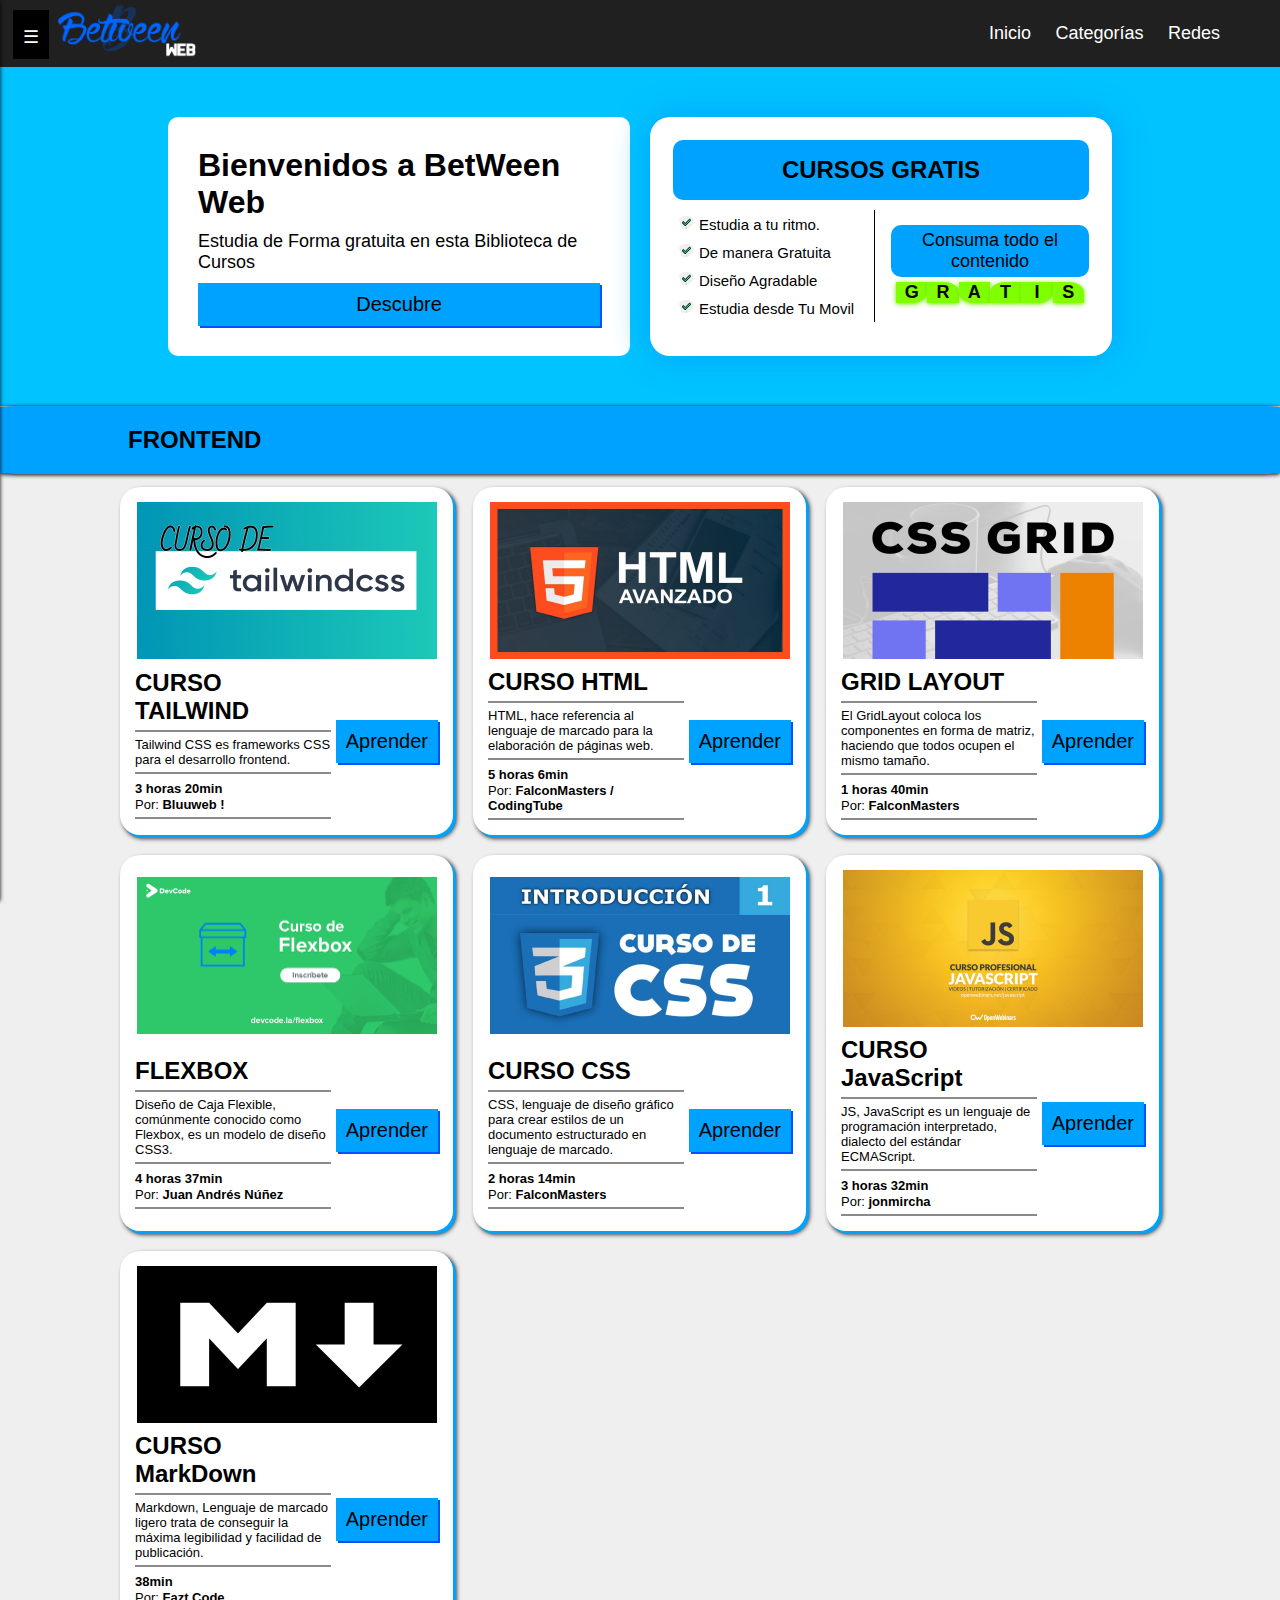
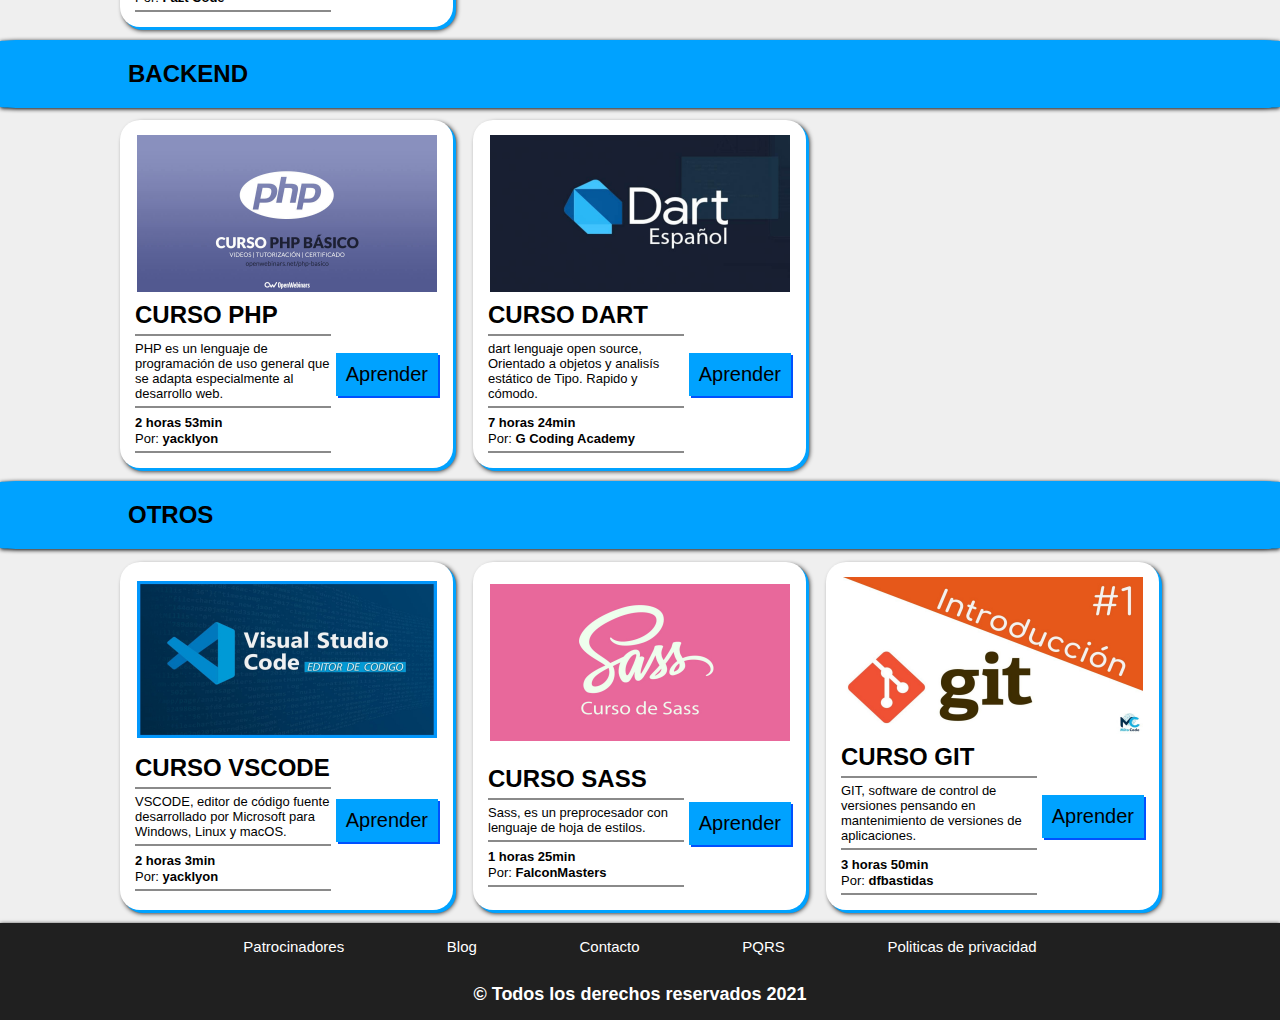
<file: index.html>
<!DOCTYPE html>
<html lang="es">
<head>
    <meta charset="UTF-8">
    <meta name="viewport" content="width=device-width, initial-scale=1.0">
    <link rel="shortcut icon" href="img/icono.png" type="image/x-icon">
    <title>BetWeen Web</title>
    <link rel="stylesheet" href="css/style.css">
</head>
<body>
    <div id="sidebar" class="sidebar active shadowBox">
        <div id="boton-sidebar" class="icono-sidebar-desplegable animationOpacity">
            <span>&#9776;</span>
        </div>
        <ul>
            <a href="#">
                <li><img src="img/img-logo.png" alt="Logotipo"></li>
            </a>
            <a href="#">
                <li>Inicio</li>
            </a>
            <a href="#">
                <li>Preguntas</li>
            </a>
            <a href="#">
                <li>Información</li>
            </a>
        </ul>
    </div>
   <header class="shadowBox">
       <div class="ctn-img-menu animationOpacity">
           <img class="img-menu" src="img/img-logo.png" alt="LogoHeader">
        </div>
        <button id="boton-responsive" class="boton-responsive-menu animationOpacity"><span>Menu &#9776;</span></button>
        <nav id="menuHeader" class="ctn-menu-list animationOpacity menuResponsive ">
            <ul>
                <li><a href="#">Inicio</a></li>
                <li><a href="#">Categorías</a>
                    <ul id="submenu-resposive">
                        <li><a href="#frontend">Frontend</a></li>
                        <li><a href="#backend">Backend</a></li>
                        <li><a href="#otros">Otros</a></li>
                    </ul>
                </li>
                <li><a href="#">Redes</a>
                    <ul>
                        <li><a href="https://github.com/daprionil">Github</a></li>
                        <li><a href="https://www.youtube.com/channel/UCLW1MxOqI-OA7VQ8jfYXtJw">Youtube</a></li>
                        <li><a href="https://twitter.com/Daprion">Twitter</a></li>
                    </ul>
                </li>
            </ul>
        </nav>
   </header>
   <main>
       <section class="cabecera">
           <div class="ctn-cabecera">
               <div class="item-ctn-cabecera ">
                   <h1>Bienvenidos a BetWeen Web</h1>
                   <p>Estudia de Forma gratuita en esta Biblioteca de Cursos</p>
                   <button class="boton">Descubre</button>
               </div>
               <div class="item-ctn-cabecera ">
                   <div class="title-box-item-cabecera">
                       <h2>CURSOS GRATIS</h2>
                   </div>
                   <div class="content-box-item-cabecera">
                       <div class="list-box-item-content-cabecera">
                           <ul>
                               <li><img class="listo-list-box-cabecera" src="img/cabecera/iconos/trueList.svg" alt="">Estudia a tu ritmo.</li>
                               <li><img class="listo-list-box-cabecera" src="img/cabecera/iconos/trueList.svg" alt="">De manera Gratuita</li>
                               <li><img class="listo-list-box-cabecera" src="img/cabecera/iconos/trueList.svg" alt="">Diseño Agradable</li>
                               <li><img class="listo-list-box-cabecera" src="img/cabecera/iconos/trueList.svg" alt="">Estudia desde Tu Movil</li>                         
                           </ul>
                       </div>
                       <div class="free-box-item-content-cabecera">
                           <p>Consuma todo el contenido</p>
                           <div class="free-item">
                                <span>G</span>
                                <span>R</span>
                                <span>A</span>
                                <span>T</span>
                                <span>I</span>
                                <span>S</span>
                           </div>
                       </div>
                   </div>
               </div>
           </div>
       </section>
       <section class="ctn-cursos">
            <div class="ctn-title-categories shadowBox" id="frontend">
                <h2>FRONTEND</h2>
            </div>
            <div class="ctn-cursos-totales">
                <div class="item-curso">
                    <div class="top-item-curso">
                        <div class="img-item-curso">
                           <img src="img/cursos/img-tailwind-curso.jpg" alt="Curso De TailWind Gratis">
                        </div>
                        <div class="boton-item-curso">
                            <div class="boton-add-item-curso">
                                <span>+</span>
                            </div>
                            <div class="boton-fav-item-curso">
                                <span>♥</span>
                            </div>
                        </div>
                    </div>
                    <div class="bottom-item-curso">
                        <div class="left-column-item-curso">
                            <div class="title-left-column-item-curso borderBottomItemCursos">
                                <h2>CURSO TAILWIND</h2>
                            </div>
                            <div class="title-left-column-item-curso borderBottomItemCursos">
                                <p>Tailwind CSS es frameworks CSS para el desarrollo frontend.</p>
                            </div>
                            <div class="js-left-column-item-curso borderBottomItemCursos">
                                <div class="duration-js-left-column-item-curso">
                                    <span>3 horas 20min</span>
                                </div>
                                <div class="patrocinador-left-column-item-curso">
                                    <p>Por: <span>Bluuweb !</span></p>
                                </div>
                            </div>
                        </div>
                        <div class="right-column-item-curso">
                            <a href="cursos/CursoTAILWIND/TAILWIND.html">
                                <button class="boton">Aprender</button>
                            </a>
                        </div>
                    </div>
                </div>
                <div class="item-curso">
                    <div class="top-item-curso">
                        <div class="img-item-curso">
                            <img src="img/cursos/img-html-curso.jpg" alt="Curso De HTML Gratis">
                        </div>
                        <div class="boton-item-curso">
                            <div class="boton-add-item-curso">
                                <span>+</span>
                            </div>
                            <div class="boton-fav-item-curso">
                                <span>♥</span>
                            </div>
                        </div>
                    </div>
                    <div class="bottom-item-curso">
                        <div class="left-column-item-curso">
                            <div class="title-left-column-item-curso borderBottomItemCursos">
                                <h2>CURSO HTML</h2>
                            </div>
                            <div class="title-left-column-item-curso borderBottomItemCursos">
                                <p>HTML, hace referencia al lenguaje de marcado para la elaboración de páginas web.</p>
                            </div>
                            <div class="js-left-column-item-curso borderBottomItemCursos">
                                <div class="duration-js-left-column-item-curso">
                                    <span>5 horas 6min</span>
                                </div>
                                <div class="patrocinador-left-column-item-curso">
                                    <p>Por: <span>FalconMasters / CodingTube</span></p>
                                </div>
                            </div>
                        </div>
                        <div class="right-column-item-curso">
                            <a href="cursos/CursoHTML/cursohtml.html">
                                <button class="boton">Aprender</button>
                            </a>                            
                        </div>
                    </div>
                </div>
                <div class="item-curso">
                    <div class="top-item-curso">
                        <div class="img-item-curso">
                           <img src="img/cursos/img-grid-curso.jpg"alt="Curso De Grid Gratis">
                        </div>
                        <div class="boton-item-curso">
                            <div class="boton-add-item-curso">
                                <span>+</span>
                            </div>
                            <div class="boton-fav-item-curso">
                                <span>♥</span>
                            </div>
                        </div>
                    </div>
                    <div class="bottom-item-curso">
                        <div class="left-column-item-curso">
                            <div class="title-left-column-item-curso borderBottomItemCursos">
                                <h2>GRID LAYOUT</h2>
                            </div>
                            <div class="title-left-column-item-curso borderBottomItemCursos">
                                <p>El GridLayout coloca los componentes en forma de matriz, haciendo que todos ocupen el mismo tamaño.</p>
                            </div>
                            <div class="js-left-column-item-curso borderBottomItemCursos">
                                <div class="duration-js-left-column-item-curso">
                                    <span>1 horas 40min</span>
                                </div>
                                <div class="patrocinador-left-column-item-curso">
                                    <p>Por: <span>FalconMasters</span></p>
                                </div>
                            </div>
                        </div>
                        <div class="right-column-item-curso">
                            <a href="cursos/CursoGRID/grid.html">
                                <button class="boton">Aprender</button>
                            </a>
                        </div>
                    </div>
                </div>
                <div class="item-curso">
                    <div class="top-item-curso">
                        <div class="img-item-curso">
                           <img src="img/cursos/img-flexbox-curso.png"alt="Curso De FlexBox Gratis">
                        </div>
                        <div class="boton-item-curso">
                            <div class="boton-add-item-curso">
                                <span>+</span>
                            </div>
                            <div class="boton-fav-item-curso">
                                <span>♥</span>
                            </div>
                        </div>
                    </div>
                    <div class="bottom-item-curso">
                        <div class="left-column-item-curso">
                            <div class="title-left-column-item-curso borderBottomItemCursos">
                                <h2>FLEXBOX</h2>
                            </div>
                            <div class="title-left-column-item-curso borderBottomItemCursos">
                                <p>Diseño de Caja Flexible, comúnmente conocido como Flexbox​, es un modelo de diseño CSS3.​</p>
                            </div>
                            <div class="js-left-column-item-curso borderBottomItemCursos">
                                <div class="duration-js-left-column-item-curso">
                                    <span>4 horas 37min</span>
                                </div>
                                <div class="patrocinador-left-column-item-curso">
                                    <p>Por: <span>Juan Andrés Núñez</span></p>
                                </div>
                            </div>
                        </div>
                        <div class="right-column-item-curso">
                            <a href="cursos/CursoFLEX/flexbox.html">
                                <button class="boton">Aprender</button>
                            </a>
                        </div>
                    </div>
                </div>
                <div class="item-curso">
                    <div class="top-item-curso">
                        <div class="img-item-curso">
                           <img src="img/cursos/img-css-curso.jpg"alt="Curso De css Gratis">
                        </div>
                        <div class="boton-item-curso">
                            <div class="boton-add-item-curso">
                                <span>+</span>
                            </div>
                            <div class="boton-fav-item-curso">
                                <span>♥</span>
                            </div>
                        </div>
                    </div>
                    <div class="bottom-item-curso">
                        <div class="left-column-item-curso">
                            <div class="title-left-column-item-curso borderBottomItemCursos">
                                <h2>CURSO CSS</h2>
                            </div>
                            <div class="title-left-column-item-curso borderBottomItemCursos">
                                <p> CSS, lenguaje de diseño gráfico para crear estilos de un documento estructurado en lenguaje de marcado.​</p>
                            </div>
                            <div class="js-left-column-item-curso borderBottomItemCursos">
                                <div class="duration-js-left-column-item-curso">
                                    <span>2 horas 14min</span>
                                </div>
                                <div class="patrocinador-left-column-item-curso">
                                    <p>Por: <span>FalconMasters</span></p>
                                </div>
                            </div>
                        </div>
                        <div class="right-column-item-curso">
                            <a href="cursos/CursoCSS/css.html">
                                <button class="boton">Aprender</button>
                            </a>
                        </div>
                    </div>
                </div>
                <div class="item-curso">
                    <div class="top-item-curso">
                        <div class="img-item-curso">
                           <img src="img/cursos/img-js-curso.jpg"alt="Curso De JavaScript Gratis">
                        </div>
                        <div class="boton-item-curso">
                            <div class="boton-add-item-curso">
                                <span>+</span>
                            </div>
                            <div class="boton-fav-item-curso">
                                <span>♥</span>
                            </div>
                        </div>
                    </div>
                    <div class="bottom-item-curso">
                        <div class="left-column-item-curso">
                            <div class="title-left-column-item-curso borderBottomItemCursos">
                                <h2>CURSO JavaScript</h2>
                            </div>
                            <div class="title-left-column-item-curso borderBottomItemCursos">
                                <p>JS, JavaScript es un lenguaje de programación interpretado, dialecto del estándar ECMAScript.​</p>
                            </div>
                            <div class="js-left-column-item-curso borderBottomItemCursos">
                                <div class="duration-js-left-column-item-curso">
                                    <span>3 horas 32min</span>
                                </div>
                                <div class="patrocinador-left-column-item-curso">
                                    <p>Por: <span>jonmircha</span></p>
                                </div>
                            </div>
                        </div>
                        <div class="right-column-item-curso">
                            <a href="cursos/CursoJS/JavaScript.html">
                                <button class="boton">Aprender</button>
                            </a>
                        </div>
                    </div>
                </div>
                <div class="item-curso">
                    <div class="top-item-curso">
                        <div class="img-item-curso">
                           <img src="img/cursos/img-markdown-curso.jpg"alt="Curso De MarkDown Gratis">
                        </div>
                        <div class="boton-item-curso">
                            <div class="boton-add-item-curso">
                                <span>+</span>
                            </div>
                            <div class="boton-fav-item-curso">
                                <span>♥</span>
                            </div>
                        </div>
                    </div>
                    <div class="bottom-item-curso">
                        <div class="left-column-item-curso">
                            <div class="title-left-column-item-curso borderBottomItemCursos">
                                <h2>CURSO MarkDown</h2>
                            </div>
                            <div class="title-left-column-item-curso borderBottomItemCursos">
                                <p>Markdown, Lenguaje de marcado ligero trata de conseguir la máxima legibilidad y facilidad de publicación​.</p>
                            </div>
                            <div class="js-left-column-item-curso borderBottomItemCursos">
                                <div class="duration-js-left-column-item-curso">
                                    <span>38min</span>
                                </div>
                                <div class="patrocinador-left-column-item-curso">
                                    <p>Por: <span>Fazt Code</span></p>
                                </div>
                            </div>
                        </div>
                        <div class="right-column-item-curso">
                            <a href="cursos/CursoMARK/markdown.html">
                                <button class="boton">Aprender</button>
                            </a>
                        </div>
                    </div>
                </div> 
            </div>
            <div class="ctn-title-categories shadowBox" id="backend">
                <h2>BACKEND</h2>
            </div>
            <div class="ctn-cursos-totales">
                <div class="item-curso">
                    <div class="top-item-curso">
                        <div class="img-item-curso">
                           <img src="img/cursos/img-php-curso.jpg"alt="Curso De PHP Gratis">
                        </div>
                        <div class="boton-item-curso">
                            <div class="boton-add-item-curso">
                                <span>+</span>
                            </div>
                            <div class="boton-fav-item-curso">
                                <span>♥</span>
                            </div>
                        </div>
                    </div>
                    <div class="bottom-item-curso">
                        <div class="left-column-item-curso">
                            <div class="title-left-column-item-curso borderBottomItemCursos">
                                <h2>CURSO PHP</h2>
                            </div>
                            <div class="title-left-column-item-curso borderBottomItemCursos">
                                <p>PHP es un lenguaje de programación de uso general que se adapta especialmente al desarrollo web.</p>
                            </div>
                            <div class="js-left-column-item-curso borderBottomItemCursos">
                                <div class="duration-js-left-column-item-curso">
                                    <span>2 horas 53min</span>
                                </div>
                                <div class="patrocinador-left-column-item-curso">
                                    <p>Por: <span>yacklyon</span></p>
                                </div>
                            </div>
                        </div>
                        <div class="right-column-item-curso">
                            <a href="cursos/CursoPHP/PHP.html">
                                <button class="boton">Aprender</button>
                            </a>
                        </div>
                    </div>
                </div>
                <div class="item-curso">
                    <div class="top-item-curso">
                        <div class="img-item-curso">
                           <img src="img/cursos/img-dart-curso.jpg"alt="Curso De DART Gratis">
                        </div>
                        <div class="boton-item-curso">
                            <div class="boton-add-item-curso">
                                <span>+</span>
                            </div>
                            <div class="boton-fav-item-curso">
                                <span>♥</span>
                            </div>
                        </div>
                    </div>
                    <div class="bottom-item-curso">
                        <div class="left-column-item-curso">
                            <div class="title-left-column-item-curso borderBottomItemCursos">
                                <h2>CURSO DART</h2>
                            </div>
                            <div class="title-left-column-item-curso borderBottomItemCursos">
                                <p>dart lenguaje open source, Orientado a objetos y analisís estático de Tipo. Rapido y cómodo.</p>
                            </div>
                            <div class="js-left-column-item-curso borderBottomItemCursos">
                                <div class="duration-js-left-column-item-curso">
                                    <span>7 horas 24min</span>
                                </div>
                                <div class="patrocinador-left-column-item-curso">
                                    <p>Por: <span>G Coding Academy</span></p>
                                </div>
                            </div>
                        </div>
                        <div class="right-column-item-curso">
                            <a href="cursos/CursoDART/DART.html">
                                <button class="boton">Aprender</button>
                            </a>
                        </div>
                    </div>
                </div>
            </div>
            <div class="ctn-title-categories shadowBox" id="otros">
                <h2>OTROS</h2>
            </div>
            <div class="ctn-cursos-totales">
                <div class="item-curso">
                    <div class="top-item-curso">
                        <div class="img-item-curso">
                           <img src="img/cursos/img-vscode-curso.jpg"alt="Curso De VSCODE Gratis">
                        </div>
                        <div class="boton-item-curso">
                            <div class="boton-add-item-curso">
                                <span>+</span>
                            </div>
                            <div class="boton-fav-item-curso">
                                <span>♥</span>
                            </div>
                        </div>
                    </div>
                    <div class="bottom-item-curso">
                        <div class="left-column-item-curso">
                            <div class="title-left-column-item-curso borderBottomItemCursos">
                                <h2>CURSO VSCODE</h2>
                            </div>
                            <div class="title-left-column-item-curso borderBottomItemCursos">
                                <p>VSCODE, editor de código fuente desarrollado por Microsoft para Windows, Linux y macOS.</p>
                            </div>
                            <div class="js-left-column-item-curso borderBottomItemCursos">
                                <div class="duration-js-left-column-item-curso">
                                    <span>2 horas 3min</span>
                                </div>
                                <div class="patrocinador-left-column-item-curso">
                                    <p>Por: <span>yacklyon</span></p>
                                </div>
                            </div>
                        </div>
                        <div class="right-column-item-curso">
                            <a href="cursos/CursoVSCODE/VSCODE.html">
                                <button class="boton">Aprender</button>
                            </a>
                        </div>
                    </div>
                </div>
                <div class="item-curso">
                    <div class="top-item-curso">
                        <div class="img-item-curso">
                           <img src="img/cursos/img-sass-curso.jpg"alt="Curso De SASS Gratis">
                        </div>
                        <div class="boton-item-curso">
                            <div class="boton-add-item-curso">
                                <span>+</span>
                            </div>
                            <div class="boton-fav-item-curso">
                                <span>♥</span>
                            </div>
                        </div>
                    </div>
                    <div class="bottom-item-curso">
                        <div class="left-column-item-curso">
                            <div class="title-left-column-item-curso borderBottomItemCursos">
                                <h2>CURSO SASS</h2>
                            </div>
                            <div class="title-left-column-item-curso borderBottomItemCursos">
                                <p>Sass, es un preprocesador con lenguaje de hoja de estilos.</p>
                            </div>
                            <div class="js-left-column-item-curso borderBottomItemCursos">
                                <div class="duration-js-left-column-item-curso">
                                    <span>1 horas 25min</span>
                                </div>
                                <div class="patrocinador-left-column-item-curso">
                                    <p>Por: <span>FalconMasters
                                    </span></p>
                                </div>
                            </div>
                        </div>
                        <div class="right-column-item-curso">
                            <a href="cursos/CursoSASS/sass.html">
                                <button class="boton">Aprender</button>
                            </a>
                        </div>
                    </div>
                </div>
                <div class="item-curso">
                    <div class="top-item-curso">
                        <div class="img-item-curso">
                           <img src="img/cursos/img-git-curso.jpg"alt="Curso De git Gratis">
                        </div>
                        <div class="boton-item-curso">
                            <div class="boton-add-item-curso">
                                <span>+</span>
                            </div>
                            <div class="boton-fav-item-curso">
                                <span>♥</span>
                            </div>
                        </div>
                    </div>
                    <div class="bottom-item-curso">
                        <div class="left-column-item-curso">
                            <div class="title-left-column-item-curso borderBottomItemCursos">
                                <h2>CURSO GIT</h2>
                            </div>
                            <div class="title-left-column-item-curso borderBottomItemCursos">
                                <p> GIT, software de control de versiones pensando en mantenimiento de versiones de aplicaciones.​</p>
                            </div>
                            <div class="js-left-column-item-curso borderBottomItemCursos">
                                <div class="duration-js-left-column-item-curso">
                                    <span>3 horas 50min</span>
                                </div>
                                <div class="patrocinador-left-column-item-curso">
                                    <p>Por: <span>dfbastidas</span></p>
                                </div>
                            </div>
                        </div>
                        <div class="right-column-item-curso">
                            <a href="cursos/CursoGIT/GIT.html">
                                <button class="boton">Aprender</button>
                            </a>
                        </div>
                    </div>
                </div>
            </div>
       </section>
   </main>
   <footer class="shadowBox">
       <div class="ctn-footer">
           <ul>
               <li><a href="http://" target="_blank" rel="noopener noreferrer">Patrocinadores</a></li>
               <li><a href="http://" target="_blank" rel="noopener noreferrer">Blog</a></li>
               <li><a href="http://" target="_blank" rel="noopener noreferrer">Contacto</a></li>
               <li><a href="http://" target="_blank" rel="noopener noreferrer">PQRS</a></li>               
               <li><a href="http://" target="_blank" rel="noopener noreferrer">Politicas de privacidad</a></li>               
           </ul>
           <div class="copy-footer">
               <span>&copy; Todos los derechos reservados 2021</span>
           </div>
       </div>
   </footer>
    <script src="main/main.js"></script>
</body>
</html>
</file>
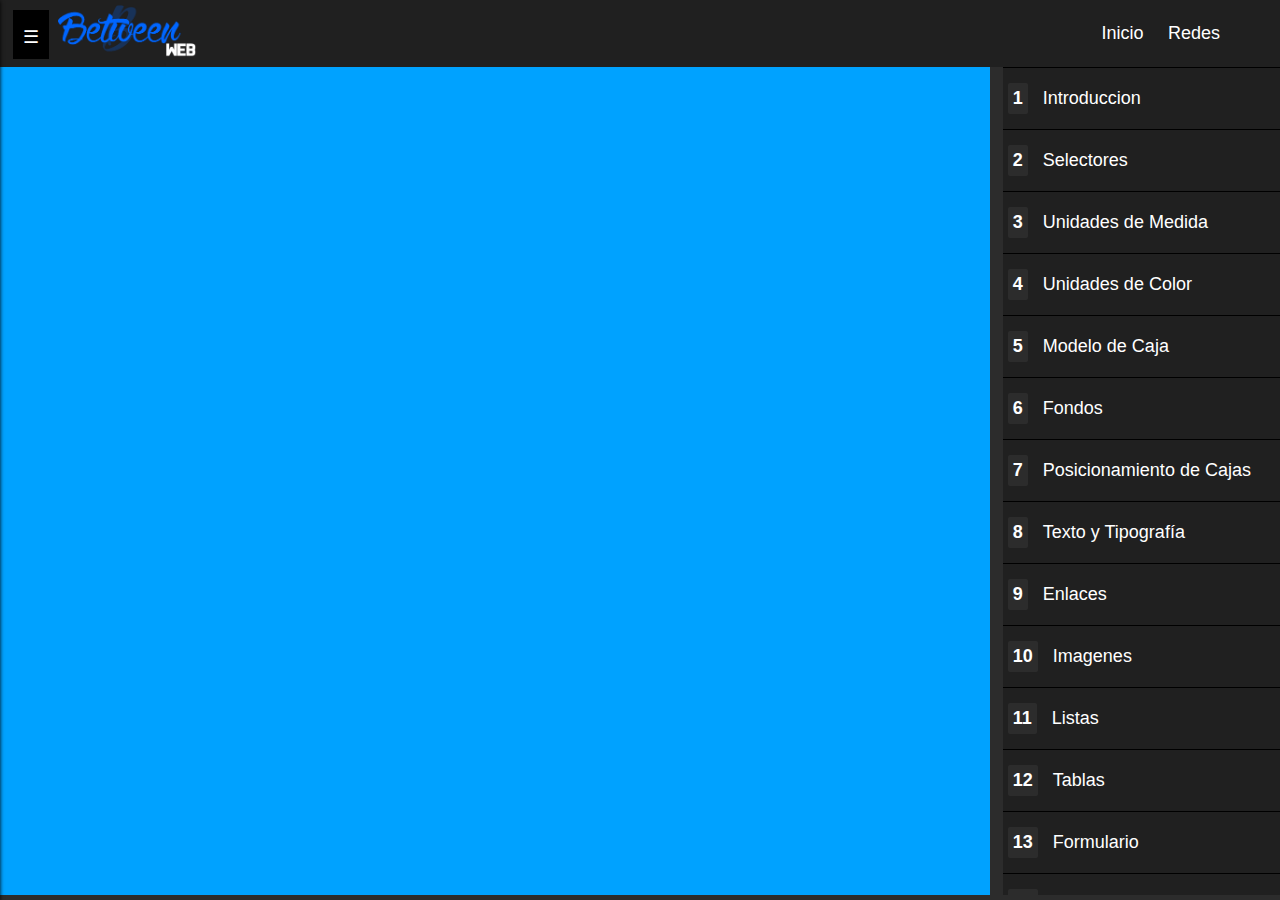
<file: cursos/CursoCSS/css.html>
<!DOCTYPE html>
<html lang="en">
<head>
    <meta charset="UTF-8">
    <meta name="viewport" content="width=device-width, initial-scale=1.0">
    <meta name="description" content="Curso de HTML Gratis - SchoolBetWeeN">
    <link rel="shortcut icon" href="../../img/icono.png" type="image/x-icon">
    <title>Curso CSS básico - SchoolBetWeeN</title>
    <link rel="stylesheet" href="css/style.css">
</head>
<body>
    <div id="sidebar" class="sidebar active shadowBox">
        <div id="boton-sidebar" class="icono-sidebar-desplegable animationOpacity">
            <span>&#9776;</span>
        </div>
        <ul>
            <a href="#">
                <li><img src="img/img-logo.png" alt="Logotipo"></li>
            </a>
            <a href="../../index.html">
                <li>Inicio</li>
            </a>
            <a href="#">
                <li>Preguntas</li>
            </a>
            <a href="#">
                <li>Información</li>
            </a>
        </ul>
    </div>
    <header class="shadowBox">
        <div class="ctn-img-menu animationOpacity">
            <img class="img-menu" src="img/img-logo.png" alt="LogoHeader">
         </div>
         <button id="boton-responsive" class="boton-responsive-menu animationOpacity"><span>Menu &#9776;</span></button>
         <nav id="menuHeader" class="ctn-menu-list animationOpacity menuResponsive ">
             <ul>
                 <li><a href="../../index.html">Inicio</a></li>
                 <li><a href="#">Redes</a>
                     <ul>
                         <li><a href="https://github.com/daprionil" target="_black" rel="noopener noreferrer">Github</a></li>
                         <li><a href="https://www.youtube.com/channel/UCLW1MxOqI-OA7VQ8jfYXtJw" target="_black" rel="noopener noreferrer">Youtube</a></li>
                         <li><a href="https://twitter.com/Daprion" target="_black" rel="noopener noreferrer">Twitter</a></li>
                     </ul>
                 </li>
             </ul>
         </nav>
    </header>
    <main>
        <div class="ctn-video-curso">
            <iframe id="VideoCursoFrente" class="video-curso" src="https://www.youtube-nocookie.com/embed/24gNhTcy6pw" frameborder="0" allow="accelerometer; autoplay; clipboard-write; encrypted-media; gyroscope; picture-in-picture" allowfullscreen></iframe>
        </div>
        <div class="cnt-list-curso">
            <div id="ItemList1" class="item-list">
                <p>1</p>
                <p>Introduccion</p>
            </div>
            <div id="ItemList2" class="item-list">
                <p>2</p>
                <p>Selectores</p>
            </div>
            <div id="ItemList3" class="item-list">
                <p>3</p>
                <p>Unidades de Medida</p>
            </div>
            <div id="ItemList4" class="item-list">
                <p>4</p>
                <p>Unidades de Color</p>
            </div>
            <div id="ItemList5" class="item-list">
                <p>5</p>
                <p>Modelo de Caja</p>
            </div>
            <div id="ItemList6" class="item-list">
                <p>6</p>
                <p>Fondos</p>
            </div>
            <div id="ItemList7" class="item-list">
                <p>7</p>
                <p>Posicionamiento de Cajas</p>
            </div>
            <div id="ItemList8" class="item-list">
                <p>8</p>
                <p>Texto y Tipografía</p>
            </div>
            <div id="ItemList9" class="item-list">
                <p>9</p>
                <p>Enlaces</p>
            </div>
            <div id="ItemList10" class="item-list">
                <p>10</p>
                <p>Imagenes</p>
            </div>
            <div id="ItemList11" class="item-list">
                <p>11</p>
                <p>Listas</p>
            </div>
            <div id="ItemList12" class="item-list">
                <p>12</p>
                <p>Tablas</p>
            </div>
            <div id="ItemList13" class="item-list">
                <p>13</p>
                <p>Formulario</p>
            </div>
            <div id="ItemList14" class="item-list">
                <p>14</p>
                <p>Layout</p>
            </div>
            <div id="finalCurso" class="item-list">
                <p>FINAL</p>
                <p>¡ Enhorabuena !</p>
            </div>             
        </div>
    </main>
    <script src="js/main.js"></script>
</body>
</html>
</file>
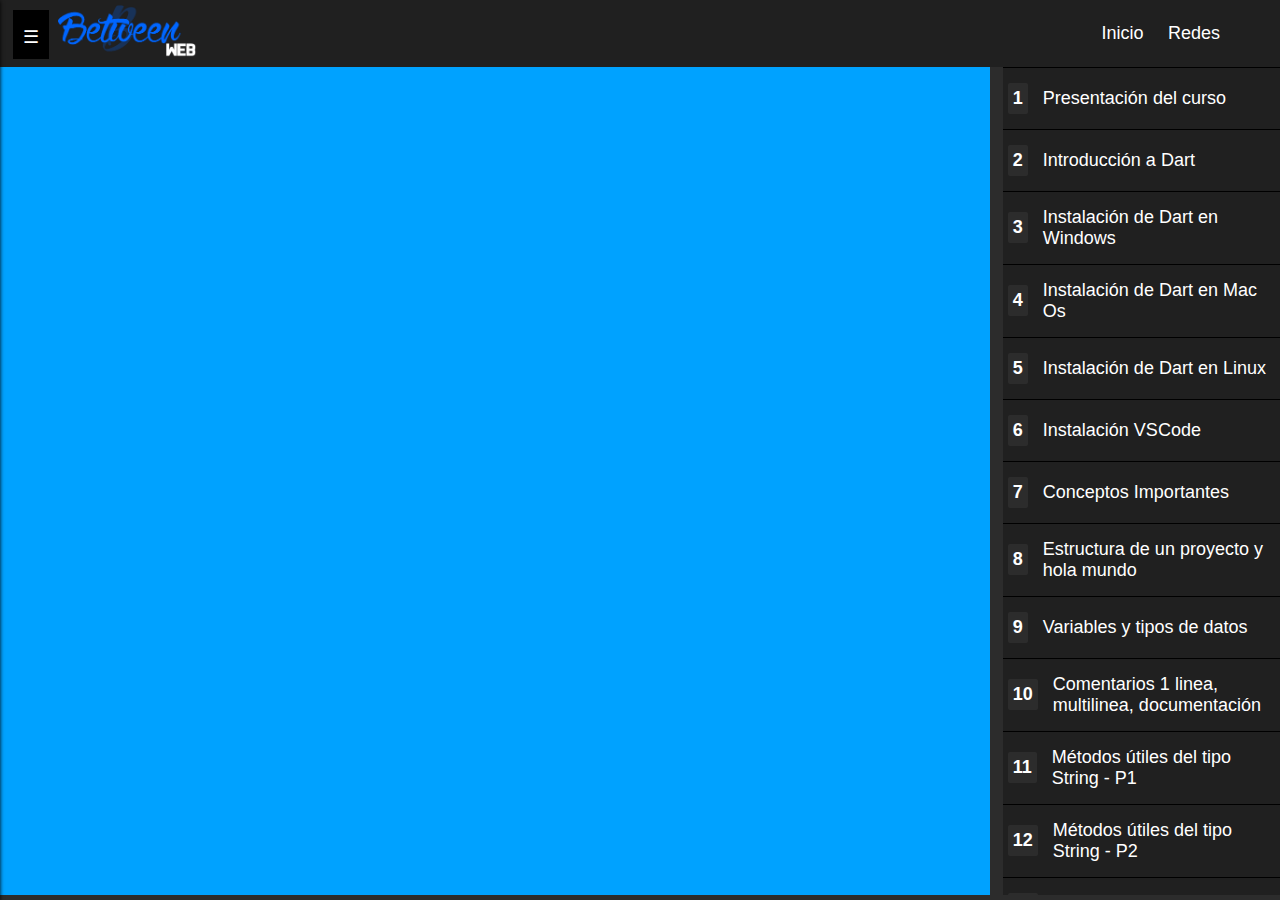
<file: cursos/CursoDART/DART.html>
<!DOCTYPE html>
<html lang="en">
<head>
    <meta charset="UTF-8">
    <meta name="viewport" content="width=device-width, initial-scale=1.0">
    <meta name="description" content="Curso de HTML Gratis - SchoolBetWeeN">
    <link rel="shortcut icon" href="../../img/icono.png" type="image/x-icon">
    <title>Curso DART - SchoolBetWeeN</title>
    <link rel="stylesheet" href="css/style.css">
</head>
<body>
    <div id="sidebar" class="sidebar active shadowBox">
        <div id="boton-sidebar" class="icono-sidebar-desplegable animationOpacity">
            <span>&#9776;</span>
        </div>
        <ul>
            <a href="#">
                <li><img src="img/img-logo.png" alt="Logotipo"></li>
            </a>
            <a href="../../index.html">
                <li>Inicio</li>
            </a>
            <a href="#">
                <li>Preguntas</li>
            </a>
            <a href="#">
                <li>Información</li>
            </a>
        </ul>
    </div>
    <header class="shadowBox">
        <div class="ctn-img-menu animationOpacity">
            <img class="img-menu" src="img/img-logo.png" alt="LogoHeader">
         </div>
         <button id="boton-responsive" class="boton-responsive-menu animationOpacity"><span>Menu &#9776;</span></button>
         <nav id="menuHeader" class="ctn-menu-list animationOpacity menuResponsive ">
             <ul>
                 <li><a href="../../index.html">Inicio</a></li>
                 <li><a href="#">Redes</a>
                     <ul>
                         <li><a href="https://github.com/daprionil" target="_black" rel="noopener noreferrer">Github</a></li>
                         <li><a href="https://www.youtube.com/channel/UCLW1MxOqI-OA7VQ8jfYXtJw" target="_black" rel="noopener noreferrer">Youtube</a></li>
                         <li><a href="https://twitter.com/Daprion" target="_black" rel="noopener noreferrer">Twitter</a></li>
                     </ul>
                 </li>
             </ul>
         </nav>
    </header>
    <main>
        <div class="ctn-video-curso">
            <iframe id="VideoCursoFrente" class="video-curso" src="https://www.youtube-nocookie.com/embed/GsLsLMgehIY" frameborder="0" allow="accelerometer; autoplay; clipboard-write; encrypted-media; gyroscope; picture-in-picture" allowfullscreen></iframe>
        </div>
        <div class="cnt-list-curso">
            <div id="ItemList1" class="item-list">
                <p>1</p>
                <p>Presentación del curso</p>
            </div>
            <div id="ItemList2" class="item-list">
                <p>2</p>
                <p>Introducción a Dart</p>
            </div>
            <div id="ItemList3" class="item-list">
                <p>3</p>
                <p>Instalación de Dart en Windows</p>
            </div>
            <div id="ItemList4" class="item-list">
                <p>4</p>
                <p>Instalación de Dart en Mac Os</p>
            </div>
            <div id="ItemList5" class="item-list">
                <p>5</p>
                <p>Instalación de Dart en Linux</p>
            </div>
            <div id="ItemList6" class="item-list">
                <p>6</p>
                <p>Instalación VSCode</p>
            </div>
            <div id="ItemList7" class="item-list">
                <p>7</p>
                <p>Conceptos Importantes</p>
            </div>
            <div id="ItemList8" class="item-list">
                <p>8</p>
                <p>Estructura de un proyecto y hola mundo</p>
            </div>
            <div id="ItemList9" class="item-list">
                <p>9</p>
                <p>Variables y tipos de datos</p>
            </div>
            <div id="ItemList10" class="item-list">
                <p>10</p>
                <p>Comentarios 1 linea, multilinea, documentación</p>
            </div>
            <div id="ItemList11" class="item-list">
                <p>11</p>
                <p>Métodos útiles del tipo String - P1</p>
            </div>
            <div id="ItemList12" class="item-list">
                <p>12</p>
                <p>Métodos útiles del tipo String - P2</p>
            </div>
            <div id="ItemList13" class="item-list">
                <p>13</p>
                <p>String Buffer</p>
            </div>
            <div id="ItemList14" class="item-list">
                <p>14</p>
                <p>Listas y funciones de las listas</p>
            </div>
            <div id="ItemList15" class="item-list">
                <p>15</p>
                <p>Listas Avanzadas</p>
            </div>
            <div id="ItemList16" class="item-list">
                <p>16</p>
                <p>Maps</p>
            </div>
            <div id="ItemList17" class="item-list">
                <p>17</p>
                <p>Maps avanzados</p>
            </div>
            <div id="ItemList18" class="item-list">
                <p>18</p>
                <p>Operadores Aritméticos</p>
            </div>
            <div id="ItemList19" class="item-list">
                <p>19</p>
                <p>Operadores Relacionales</p>
            </div>
            <div id="ItemList20" class="item-list">
                <p>20</p>
                <p>Operadores de tipo Test</p>
            </div>
            <div id="ItemList21" class="item-list">
                <p>21</p>
                <p>Notación en cascada</p>
            </div>
            <div id="ItemList22" class="item-list">
                <p>22</p>
                <p>If Else y operadores lógicos AND && OR</p>
            </div>
            <div id="ItemList23" class="item-list">
                <p>23</p>
                <p>Ciclo For</p>
            </div>
            <div id="ItemList24" class="item-list">
                <p>24</p>
                <p>Ciclo While y Do While</p>
            </div>
            <div id="ItemList25" class="item-list">
                <p>25</p>
                <p>Break y Continue</p>
            </div>
            <div id="ItemList26" class="item-list">
                <p>26</p>
                <p>Switch</p>
            </div>
            <div id="ItemList27" class="item-list">
                <p>27</p>
                <p>Asserts</p>
            </div>
            <div id="ItemList28" class="item-list">
                <p>28</p>
                <p>Funciones y sus tipos de parámetros</p>
            </div>
            <div id="ItemList29" class="item-list">
                <p>29</p>
                <p>Las funciones son objetos</p>
            </div>
            <div id="ItemList30" class="item-list">
                <p>30</p>
                <p>Funciones anónimas</p>
            </div>
            <div id="ItemList31" class="item-list">
                <p>31</p>
                <p>Alcance léxico</p>
            </div>
            <div id="ItemList32" class="item-list">
                <p>32</p>
                <p>Closure</p>
            </div>
            <div id="ItemList33" class="item-list">
                <p>33</p>
                <p>Función Arrow</p>
            </div>
            <div id="ItemList34" class="item-list">
                <p>34</p>
                <p>Clases y constructores</p>
            </div>
            <div id="ItemList35" class="item-list">
                <p>35</p>
                <p>Constructores nombrados</p>
            </div>
            <div id="ItemList36" class="item-list">
                <p>36</p>
                <p>Redirigir Constructores</p>
            </div>
            <div id="ItemList37" class="item-list">
                <p>37</p>
                <p>Constructor factory</p>
            </div>
            <div id="ItemList38" class="item-list">
                <p>38</p>
                <p>Métodos</p>
            </div>
            <div id="ItemList39" class="item-list">
                <p>39</p>
                <p>Getter y Setter</p>
            </div>
            <div id="ItemList40" class="item-list">
                <p>40</p>
                <p>Clases y métodos abstractos</p>
            </div>
            <div id="ItemList41" class="item-list">
                <p>41</p>
                <p>Sobreescritura de métodos, operadores y miembros</p>
            </div>
            <div id="ItemList42" class="item-list">
                <p>42</p>
                <p>Herencia</p>
            </div>
            <div id="ItemList43" class="item-list">
                <p>43</p>
                <p>Mixins</p>
            </div>
            <div id="ItemList44" class="item-list">
                <p>44</p>
                <p>Generics Colecciones e Interfaces</p>
            </div>
            <div id="ItemList45" class="item-list">
                <p>45</p>
                <p>Typedef Alias de funciones</p>
            </div>
            <div id="ItemList46" class="item-list">
                <p>46</p>
                <p>Creando y validando Uri's URL</p>
            </div>
            <div id="ItemList47" class="item-list">
                <p>47</p>
                <p>Librerias: Usando librerías, prefijos</p>
            </div>
            <div id="ItemList48" class="item-list">
                <p>48</p>
                <p>Gestión de paquetes con pub</p>
            </div>
            <div id="ItemList49" class="item-list">
                <p>49</p>
                <p>Trabajando de manera asíncrona: Future, await, async</p>
            </div>
            <div id="ItemList50" class="item-list">
                <p>50</p>
                <p>JSON: Decode y Encode con petición http</p>
            </div>
            <div id="ItemList51" class="item-list">
                <p>51</p>
                <p>Completer</p>
            </div>
            <div id="ItemList52" class="item-list">
                <p>52</p>
                <p>Archivos en Dart</p>
            </div>
            <div id="ItemList53" class="item-list">
                <p>53</p>
                <p>Base64, Codificación y decodificación de archivos y textos</p>
            </div>
            <div id="ItemList54" class="item-list">
                <p>54</p>
                <p>Datetime</p>
            </div>
            <div id="ItemList55" class="item-list">
                <p>55</p>
                <p>int8list</p>
            </div>
            <div id="ItemList56" class="item-list">
                <p>56</p>
                <p>Streams</p>
            </div>
            <div id="ItemList57" class="item-list">
                <p>57</p>
                <p>Isolates: Haciendo un cronometro</p>
            </div>
            <div id="finalCurso" class="item-list">
                <p>FINAL</p>
                <p>¡ Enhorabuena !</p>
            </div>             
        </div>
    </main>
    <script src="js/main.js"></script>
</body>
</html>
</file>
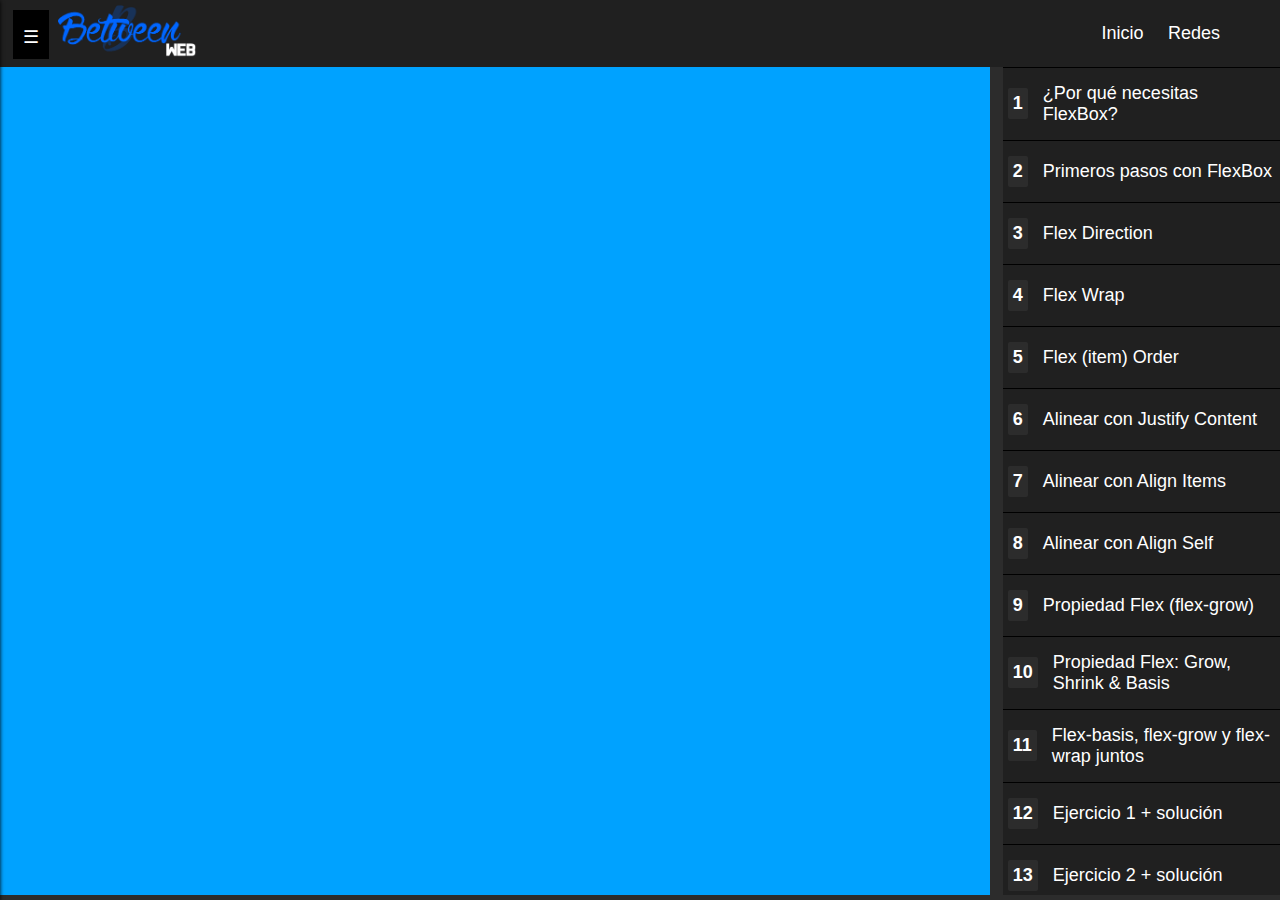
<file: cursos/CursoFLEX/flexbox.html>
<!DOCTYPE html>
<html lang="en">
<head>
    <meta charset="UTF-8">
    <meta name="viewport" content="width=device-width, initial-scale=1.0">
    <meta name="description" content="Curso de HTML Gratis - SchoolBetWeeN">
    <link rel="shortcut icon" href="../../img/icono.png" type="image/x-icon">
    <title>Curso Flexbox - SchoolBetWeeN</title>
    <link rel="stylesheet" href="css/style.css">
</head>
<body>
    <div id="sidebar" class="sidebar active shadowBox">
        <div id="boton-sidebar" class="icono-sidebar-desplegable animationOpacity">
            <span>&#9776;</span>
        </div>
        <ul>
            <a href="#">
                <li><img src="img/img-logo.png" alt="Logotipo"></li>
            </a>
            <a href="../../index.html">
                <li>Inicio</li>
            </a>
            <a href="#">
                <li>Preguntas</li>
            </a>
            <a href="#">
                <li>Información</li>
            </a>
        </ul>
    </div>
    <header class="shadowBox">
        <div class="ctn-img-menu animationOpacity">
            <img class="img-menu" src="img/img-logo.png" alt="LogoHeader">
         </div>
         <button id="boton-responsive" class="boton-responsive-menu animationOpacity"><span>Menu &#9776;</span></button>
         <nav id="menuHeader" class="ctn-menu-list animationOpacity menuResponsive ">
             <ul>
                 <li><a href="../../index.html">Inicio</a></li>
                 <li><a href="#">Redes</a>
                     <ul>
                         <li><a href="https://github.com/daprionil" target="_black" rel="noopener noreferrer">Github</a></li>
                         <li><a href="https://www.youtube.com/channel/UCLW1MxOqI-OA7VQ8jfYXtJw" target="_black" rel="noopener noreferrer">Youtube</a></li>
                         <li><a href="https://twitter.com/Daprion" target="_black" rel="noopener noreferrer">Twitter</a></li>
                     </ul>
                 </li>
             </ul>
         </nav>
    </header>
    <main>
        <div class="ctn-video-curso">
            <iframe id="VideoCursoFrente" class="video-curso" src="https://www.youtube-nocookie.com/embed/2yJEkP2y4nY" frameborder="0" allow="accelerometer; autoplay; clipboard-write; encrypted-media; gyroscope; picture-in-picture" allowfullscreen></iframe>
        </div>
        <div class="cnt-list-curso">
            <div id="ItemList1" class="item-list">
                <p>1</p>
                <p>¿Por qué necesitas FlexBox?</p>
            </div>
            <div id="ItemList2" class="item-list">
                <p>2</p>
                <p>Primeros pasos con FlexBox</p>
            </div>
            <div id="ItemList3" class="item-list">
                <p>3</p>
                <p>Flex Direction</p>
            </div>
            <div id="ItemList4" class="item-list">
                <p>4</p>
                <p>Flex Wrap</p>
            </div>
            <div id="ItemList5" class="item-list">
                <p>5</p>
                <p>Flex (item) Order</p>
            </div>
            <div id="ItemList6" class="item-list">
                <p>6</p>
                <p>Alinear con Justify Content</p>
            </div>
            <div id="ItemList7" class="item-list">
                <p>7</p>
                <p>Alinear con Align Items</p>
            </div>
            <div id="ItemList8" class="item-list">
                <p>8</p>
                <p>Alinear con Align Self</p>
            </div>
            <div id="ItemList9" class="item-list">
                <p>9</p>
                <p>Propiedad Flex (flex-grow)</p>
            </div>
            <div id="ItemList10" class="item-list">
                <p>10</p>
                <p>Propiedad Flex: Grow, Shrink & Basis</p>
            </div>
            <div id="ItemList11" class="item-list">
                <p>11</p>
                <p>Flex-basis, flex-grow y flex-wrap juntos</p>
            </div>
            <div id="ItemList12" class="item-list">
                <p>12</p>
                <p>Ejercicio 1 + solución</p>
            </div>
            <div id="ItemList13" class="item-list">
                <p>13</p>
                <p>Ejercicio 2 + solución</p>
            </div>
            <div id="ItemList14" class="item-list">
                <p>14</p>
                <p>Ejercicio 3 + solución</p>
            </div>
            <div id="ItemList15" class="item-list">
                <p>15</p>
                <p>Ejercicio 4 + solución</p>
            </div>
            <div id="ItemList16" class="item-list">
                <p>16</p>
                <p>Recomendaciones finales</p>
            </div>
            <div id="finalCurso" class="item-list">
                <p>FINAL</p>
                <p>¡ Enhorabuena !</p>
            </div>             
        </div>
    </main>
    <script src="js/main.js"></script>
</body>
</html>
</file>
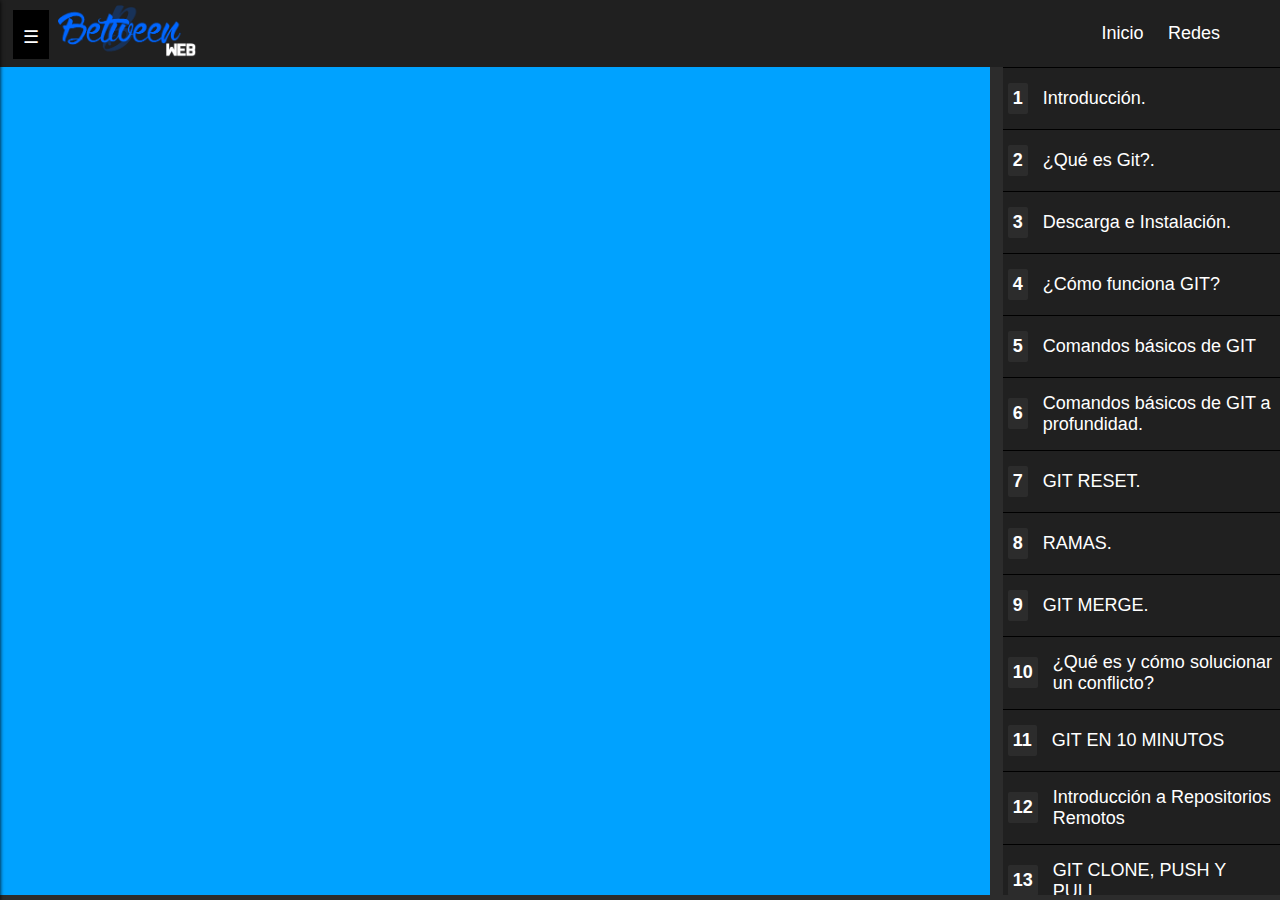
<file: cursos/CursoGIT/GIT.html>
<!DOCTYPE html>
<html lang="en">
<head>
    <meta charset="UTF-8">
    <meta name="viewport" content="width=device-width, initial-scale=1.0">
    <meta name="description" content="Curso de HTML Gratis - SchoolBetWeeN">
    <link rel="shortcut icon" href="../../img/icono.png" type="image/x-icon">
    <title>Curso GIT - SchoolBetWeeN</title>
    <link rel="stylesheet" href="css/style.css">
</head>
<body>
    <div id="sidebar" class="sidebar active shadowBox">
        <div id="boton-sidebar" class="icono-sidebar-desplegable animationOpacity">
            <span>&#9776;</span>
        </div>
        <ul>
            <a href="#">
                <li><img src="img/img-logo.png" alt="Logotipo"></li>
            </a>
            <a href="../../index.html">
                <li>Inicio</li>
            </a>
            <a href="#">
                <li>Preguntas</li>
            </a>
            <a href="#">
                <li>Información</li>
            </a>
        </ul>
    </div>
    <header class="shadowBox">
        <div class="ctn-img-menu animationOpacity">
            <img class="img-menu" src="img/img-logo.png" alt="LogoHeader">
         </div>
         <button id="boton-responsive" class="boton-responsive-menu animationOpacity"><span>Menu &#9776;</span></button>
         <nav id="menuHeader" class="ctn-menu-list animationOpacity menuResponsive ">
             <ul>
                 <li><a href="../../index.html">Inicio</a></li>
                 <li><a href="#">Redes</a>
                     <ul>
                         <li><a href="https://github.com/daprionil" target="_black" rel="noopener noreferrer">Github</a></li>
                         <li><a href="https://www.youtube.com/channel/UCLW1MxOqI-OA7VQ8jfYXtJw" target="_black" rel="noopener noreferrer">Youtube</a></li>
                         <li><a href="https://twitter.com/Daprion" target="_black" rel="noopener noreferrer">Twitter</a></li>
                     </ul>
                 </li>
             </ul>
         </nav>
    </header>
    <main>
        <div class="ctn-video-curso">
            <iframe id="VideoCursoFrente" class="video-curso" src="https://www.youtube-nocookie.com/embed/4OXXLtbM8IE" frameborder="0" allow="accelerometer; autoplay; clipboard-write; encrypted-media; gyroscope; picture-in-picture" allowfullscreen></iframe>
        </div>
        <div class="cnt-list-curso">
            <div id="ItemList1" class="item-list">
                <p>1</p>
                <p>Introducción.</p>
            </div>
            <div id="ItemList2" class="item-list">
                <p>2</p>
                <p>¿Qué es Git?.</p>
            </div>
            <div id="ItemList3" class="item-list">
                <p>3</p>
                <p>Descarga e Instalación.</p>
            </div>
            <div id="ItemList4" class="item-list">
                <p>4</p>
                <p>¿Cómo funciona GIT?</p>
            </div>
            <div id="ItemList5" class="item-list">
                <p>5</p>
                <p>Comandos básicos de GIT</p>
            </div>
            <div id="ItemList6" class="item-list">
                <p>6</p>
                <p>Comandos básicos de GIT a profundidad.</p>
            </div>
            <div id="ItemList7" class="item-list">
                <p>7</p>
                <p>GIT RESET.</p>
            </div>
            <div id="ItemList8" class="item-list">
                <p>8</p>
                <p>RAMAS.</p>
            </div>
            <div id="ItemList9" class="item-list">
                <p>9</p>
                <p>GIT MERGE.</p>
            </div>
            <div id="ItemList10" class="item-list">
                <p>10</p>
                <p>¿Qué es y cómo solucionar un conflicto?</p>
            </div>
            <div id="ItemList11" class="item-list">
                <p>11</p>
                <p>GIT EN 10 MINUTOS</p>
            </div>
            <div id="ItemList12" class="item-list">
                <p>12</p>
                <p>Introducción a Repositorios Remotos</p>
            </div>
            <div id="ItemList13" class="item-list">
                <p>13</p>
                <p>GIT CLONE, PUSH Y PULL</p>
            </div>
            <div id="ItemList14" class="item-list">
                <p>14</p>
                <p>¿Que es y cómo utilizar el Git ignore?</p>
            </div>
            <div id="ItemList15" class="item-list">
                <p>15</p>
                <p>GIT TAG</p>
            </div>
            <div id="ItemList16" class="item-list">
                <p>16</p>
                <p>¿Qué es y cómo crear un Readme.md?</p>
            </div>
            <div id="ItemList17" class="item-list">
                <p>17</p>
                <p>Cierre del curso con un comando especial.</p>
            </div>
            <div id="finalCurso" class="item-list">
                <p>FINAL</p>
                <p>¡ Enhorabuena !</p>
            </div>             
        </div>
    </main>
    <script src="js/main.js"></script>
</body>
</html>
</file>
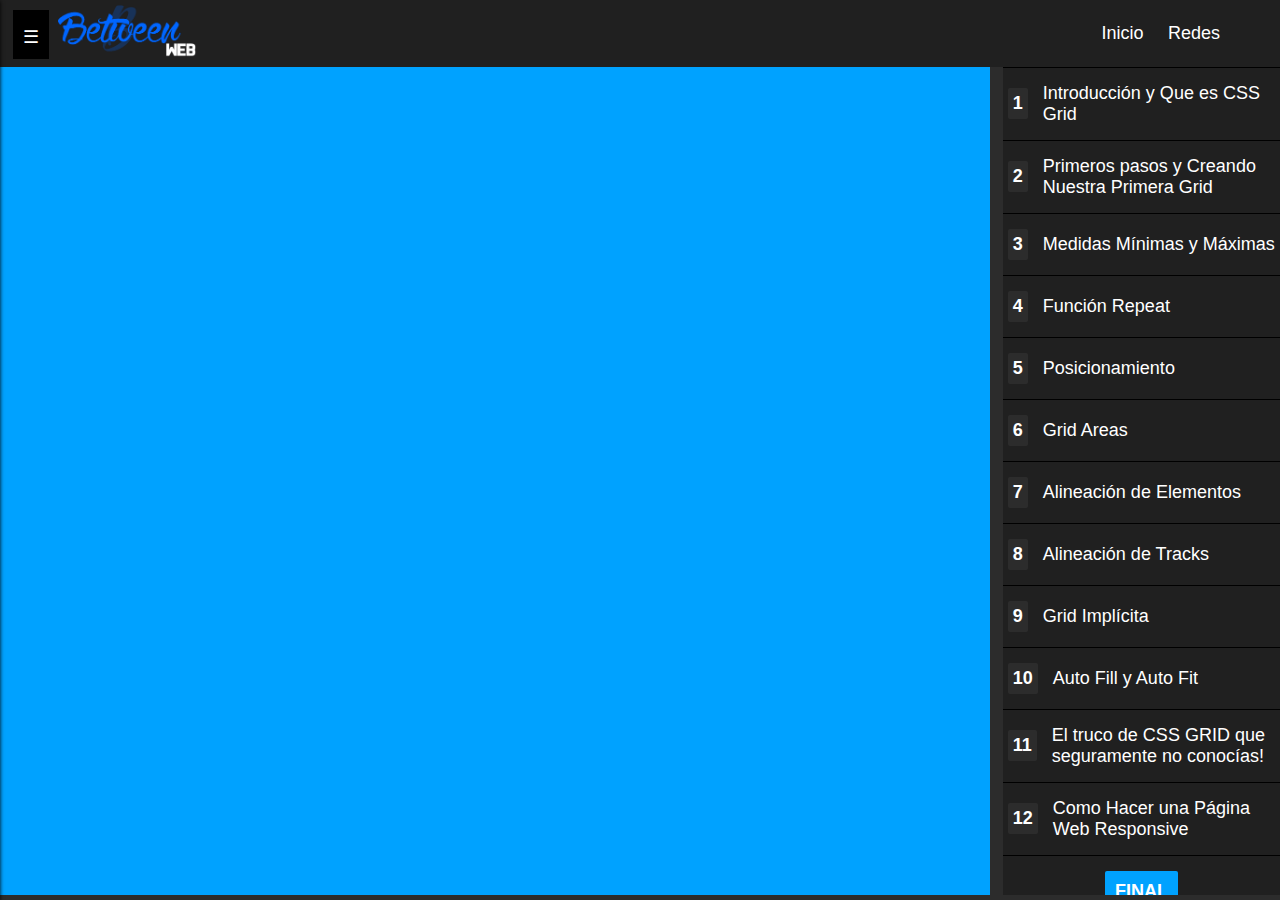
<file: cursos/CursoGRID/grid.html>
<!DOCTYPE html>
<html lang="en">
<head>
    <meta charset="UTF-8">
    <meta name="viewport" content="width=device-width, initial-scale=1.0">
    <meta name="description" content="Curso de HTML Gratis - SchoolBetWeeN">
    <link rel="shortcut icon" href="../../img/icono.png" type="image/x-icon">
    <title>Curso GRID - SchoolBetWeeN</title>
    <link rel="stylesheet" href="css/style.css">
</head>
<body>
    <div id="sidebar" class="sidebar active shadowBox">
        <div id="boton-sidebar" class="icono-sidebar-desplegable animationOpacity">
            <span>&#9776;</span>
        </div>
        <ul>
            <a href="#">
                <li><img src="img/img-logo.png" alt="Logotipo"></li>
            </a>
            <a href="../../index.html">
                <li>Inicio</li>
            </a>
            <a href="#">
                <li>Preguntas</li>
            </a>
            <a href="#">
                <li>Información</li>
            </a>
        </ul>
    </div>
    <header class="shadowBox">
        <div class="ctn-img-menu animationOpacity">
            <img class="img-menu" src="img/img-logo.png" alt="LogoHeader">
         </div>
         <button id="boton-responsive" class="boton-responsive-menu animationOpacity"><span>Menu &#9776;</span></button>
         <nav id="menuHeader" class="ctn-menu-list animationOpacity menuResponsive ">
             <ul>
                 <li><a href="../../index.html">Inicio</a></li>
                 <li><a href="#">Redes</a>
                     <ul>
                         <li><a href="https://github.com/daprionil" target="_black" rel="noopener noreferrer">Github</a></li>
                         <li><a href="https://www.youtube.com/channel/UCLW1MxOqI-OA7VQ8jfYXtJw" target="_black" rel="noopener noreferrer">Youtube</a></li>
                         <li><a href="https://twitter.com/Daprion" target="_black" rel="noopener noreferrer">Twitter</a></li>
                     </ul>
                 </li>
             </ul>
         </nav>
    </header>
    <main>
        <div class="ctn-video-curso">
            <iframe id="VideoCursoFrente" class="video-curso" src="https://www.youtube.com/embed/HpH12iNlLmg" frameborder="0" allow="accelerometer; autoplay; clipboard-write; encrypted-media; gyroscope; picture-in-picture" allowfullscreen></iframe>
        </div>
        <div class="cnt-list-curso">
            <div id="ItemList1" class="item-list">
                <p>1</p>
                <p>Introducción y Que es CSS Grid</p>
            </div>
            <div id="ItemList2" class="item-list">
                <p>2</p>
                <p>Primeros pasos y Creando Nuestra Primera Grid</p>
            </div>
            <div id="ItemList3" class="item-list">
                <p>3</p>
                <p>Medidas Mínimas y Máximas</p>
            </div>
            <div id="ItemList4" class="item-list">
                <p>4</p>
                <p>Función Repeat</p>
            </div>
            <div id="ItemList5" class="item-list">
                <p>5</p>
                <p>Posicionamiento</p>
            </div>
            <div id="ItemList6" class="item-list">
                <p>6</p>
                <p>Grid Areas</p>
            </div>
            <div id="ItemList7" class="item-list">
                <p>7</p>
                <p>Alineación de Elementos</p>
            </div>
            <div id="ItemList8" class="item-list">
                <p>8</p>
                <p>Alineación de Tracks</p>
            </div>
            <div id="ItemList9" class="item-list">
                <p>9</p>
                <p>Grid Implícita</p>
            </div>
            <div id="ItemList10" class="item-list">
                <p>10</p>
                <p>Auto Fill y Auto Fit</p>
            </div>
            <div id="ItemList11" class="item-list">
                <p>11</p>
                <p>El truco de CSS GRID que seguramente no conocías!</p>
            </div>
            <div id="ItemList12" class="item-list">
                <p>12</p>
                <p>Como Hacer una Página Web Responsive</p>
            </div>
            <div id="finalCurso" class="item-list">
                <p>FINAL</p>
                <p>¡ Enhorabuena !</p>
            </div>             
        </div>
    </main>
    <script src="js/main.js"></script>
</body>
</html>
</file>
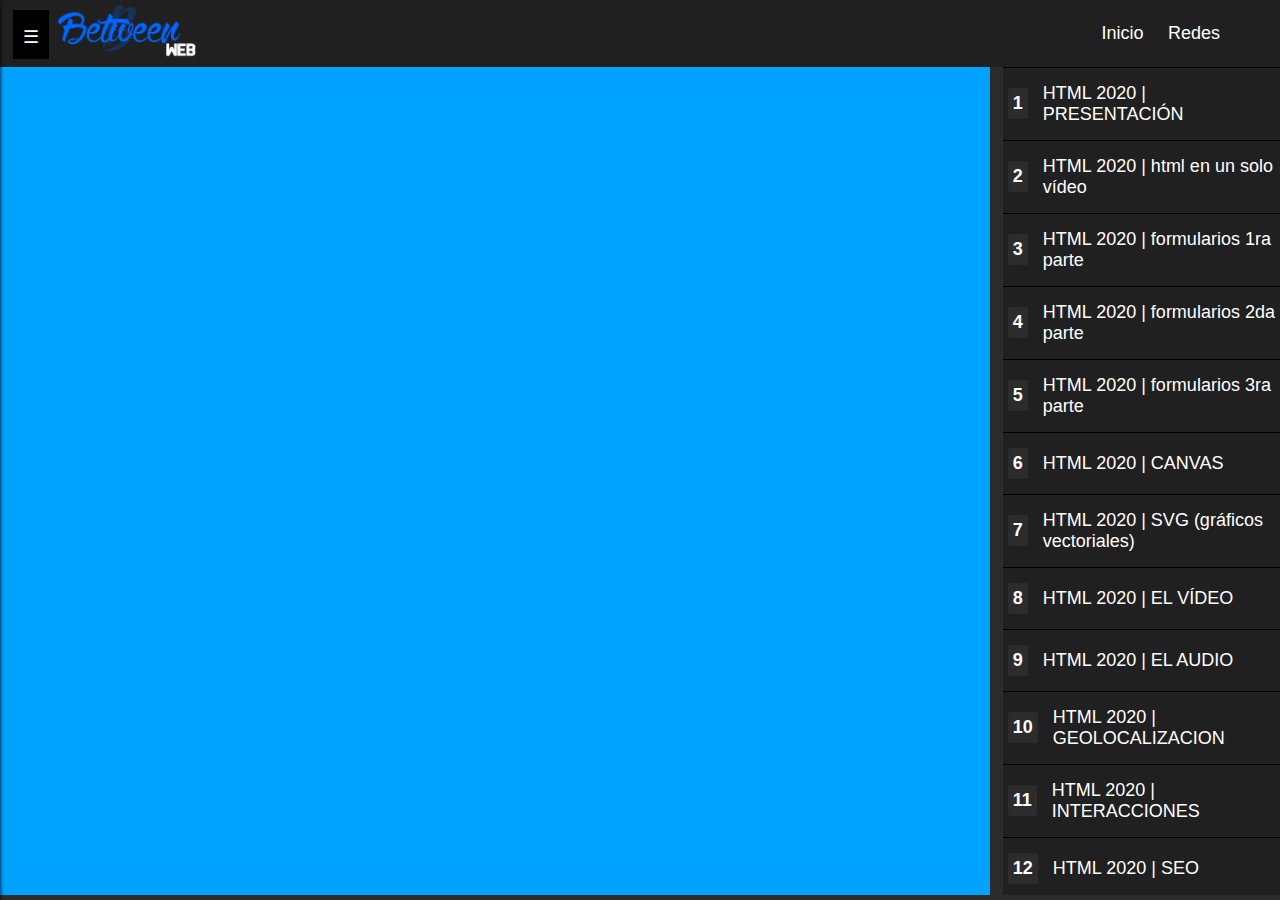
<file: cursos/CursoHTML/cursohtml.html>
<!DOCTYPE html>
<html lang="en">
<head>
    <meta charset="UTF-8">
    <meta name="viewport" content="width=device-width, initial-scale=1.0">
    <meta name="description" content="Curso de HTML Gratis - SchoolBetWeeN">
    <link rel="shortcut icon" href="../../img/icono.png" type="image/x-icon">
    <title>Curso HTML - SchoolBetWeeN</title>
    <link rel="stylesheet" href="css/style.css">
</head>
<body>
    <div id="sidebar" class="sidebar active shadowBox">
        <div id="boton-sidebar" class="icono-sidebar-desplegable animationOpacity">
            <span>&#9776;</span>
        </div>
        <ul>
            <a href="#">
                <li><img src="img/img-logo.png" alt="Logotipo"></li>
            </a>
            <a href="../../index.html">
                <li>Inicio</li>
            </a>
            <a href="#">
                <li>Preguntas</li>
            </a>
            <a href="#">
                <li>Información</li>
            </a>
        </ul>
    </div>
    <header class="shadowBox">
        <div class="ctn-img-menu animationOpacity">
            <img class="img-menu" src="img/img-logo.png" alt="LogoHeader">
         </div>
         <button id="boton-responsive" class="boton-responsive-menu animationOpacity"><span>Menu &#9776;</span></button>
         <nav id="menuHeader" class="ctn-menu-list animationOpacity menuResponsive ">
             <ul>
                 <li><a href="../../index.html">Inicio</a></li>
                 <li><a href="#">Redes</a>
                     <ul>
                         <li><a href="https://github.com/daprionil" target="_black" rel="noopener noreferrer">Github</a></li>
                         <li><a href="https://www.youtube.com/channel/UCLW1MxOqI-OA7VQ8jfYXtJw" target="_black" rel="noopener noreferrer">Youtube</a></li>
                         <li><a href="https://twitter.com/Daprion" target="_black" rel="noopener noreferrer">Twitter</a></li>
                     </ul>
                 </li>
             </ul>
         </nav>
    </header>
    <main>
        <div class="ctn-video-curso">
            <iframe id="VideoCursoFrente" class="video-curso" src="https://www.youtube-nocookie.com/embed/Qla90rIkOFc" frameborder="0" allow="accelerometer; autoplay; clipboard-write; encrypted-media; gyroscope; picture-in-picture" allowfullscreen></iframe>
        </div>
        <div class="cnt-list-curso">
            <div id="ItemList1" class="item-list">
                <p>1</p>
                <p>HTML 2020 | PRESENTACIÓN</p>
            </div>
            <div id="ItemList2" class="item-list">
                <p>2</p>
                <p>HTML 2020 | html en un solo vídeo</p>
            </div>
            <div id="ItemList3" class="item-list">
                <p>3</p>
                <p>HTML 2020 | formularios 1ra parte</p>
            </div>
            <div id="ItemList4" class="item-list">
                <p>4</p>
                <p>HTML 2020 | formularios 2da parte</p>
            </div>
            <div id="ItemList5" class="item-list">
                <p>5</p>
                <p>HTML 2020 | formularios 3ra parte</p>
            </div>
            <div id="ItemList6" class="item-list">
                <p>6</p>
                <p>HTML 2020 | CANVAS</p>
            </div>
            <div id="ItemList7" class="item-list">
                <p>7</p>
                <p>HTML 2020 | SVG (gráficos vectoriales)</p>
            </div>
            <div id="ItemList8" class="item-list">
                <p>8</p>
                <p>HTML 2020 | EL VÍDEO</p>
            </div>
            <div id="ItemList9" class="item-list">
                <p>9</p>
                <p>HTML 2020 | EL AUDIO</p>
            </div>
            <div id="ItemList10" class="item-list">
                <p>10</p>
                <p>HTML 2020 | GEOLOCALIZACION</p>
            </div>
            <div id="ItemList11" class="item-list">
                <p>11</p>
                <p>HTML 2020 | INTERACCIONES</p>
            </div>
            <div id="ItemList12" class="item-list">
                <p>12</p>
                <p>HTML 2020 | SEO</p>
            </div>
            <div id="finalCurso" class="item-list">
                <p>FINAL</p>
                <p>¡ Enhorabuena !</p>
            </div>             
        </div>
    </main>
    <script src="js/main.js"></script>
</body>
</html>
</file>
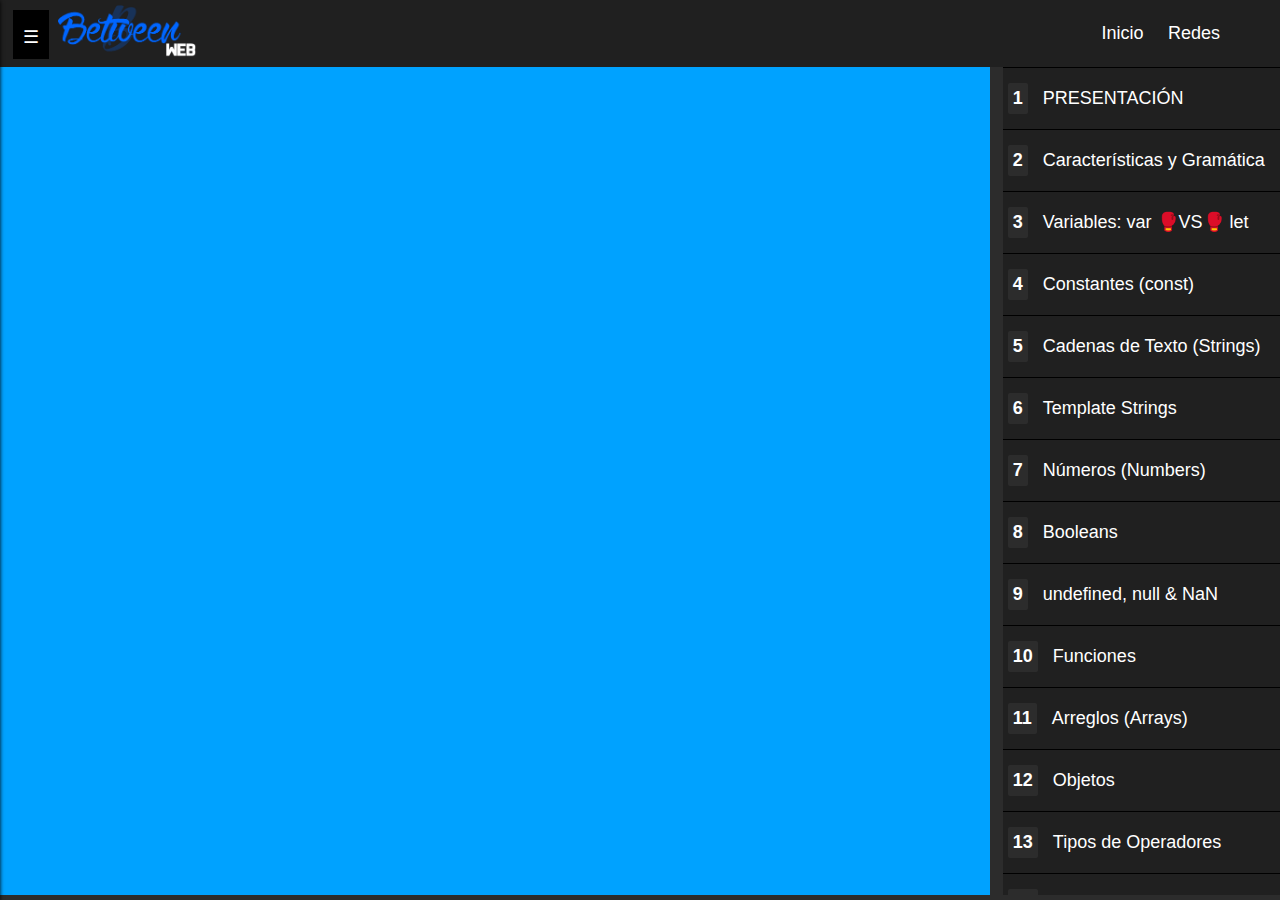
<file: cursos/CursoJS/JavaScript.html>
<!DOCTYPE html>
<html lang="en">
<head>
    <meta charset="UTF-8">
    <meta name="viewport" content="width=device-width, initial-scale=1.0">
    <meta name="description" content="Curso de HTML Gratis - SchoolBetWeeN">
    <link rel="shortcut icon" href="../../img/icono.png" type="image/x-icon">
    <title>Curso JavaScript - SchoolBetWeeN</title>
    <link rel="stylesheet" href="css/style.css">
</head>
<body>
    <div id="sidebar" class="sidebar active shadowBox">
        <div id="boton-sidebar" class="icono-sidebar-desplegable animationOpacity">
            <span>&#9776;</span>
        </div>
        <ul>
            <a href="#">
                <li><img src="img/img-logo.png" alt="Logotipo"></li>
            </a>
            <a href="../../index.html">
                <li>Inicio</li>
            </a>
            <a href="#">
                <li>Preguntas</li>
            </a>
            <a href="#">
                <li>Información</li>
            </a>
        </ul>
    </div>
    <header class="shadowBox">
        <div class="ctn-img-menu animationOpacity">
            <img class="img-menu" src="img/img-logo.png" alt="LogoHeader">
         </div>
         <button id="boton-responsive" class="boton-responsive-menu animationOpacity"><span>Menu &#9776;</span></button>
         <nav id="menuHeader" class="ctn-menu-list animationOpacity menuResponsive ">
             <ul>
                 <li><a href="../../index.html">Inicio</a></li>
                 <li><a href="#">Redes</a>
                     <ul>
                         <li><a href="https://github.com/daprionil" target="_black" rel="noopener noreferrer">Github</a></li>
                         <li><a href="https://www.youtube.com/channel/UCLW1MxOqI-OA7VQ8jfYXtJw" target="_black" rel="noopener noreferrer">Youtube</a></li>
                         <li><a href="https://twitter.com/Daprion" target="_black" rel="noopener noreferrer">Twitter</a></li>
                     </ul>
                 </li>
             </ul>
         </nav>
    </header>
    <main>
        <div class="ctn-video-curso">
            <iframe id="VideoCursoFrente" class="video-curso" src="https://www.youtube-nocookie.com/embed/2SetvwBV-SU" frameborder="0" allow="accelerometer; autoplay; clipboard-write; encrypted-media; gyroscope" allowfullscreen></iframe>
        </div>
        <div class="cnt-list-curso">
            <div id="ItemList1" class="item-list">
                <p>1</p>
                <p>PRESENTACIÓN</p>
            </div>
            <div id="ItemList2" class="item-list">
                <p>2</p>
                <p>Características y Gramática</p>
            </div>
            <div id="ItemList3" class="item-list">
                <p>3</p>
                <p>Variables: var 🥊VS🥊 let</p>
            </div>
            <div id="ItemList4" class="item-list">
                <p>4</p>
                <p>Constantes (const)</p>
            </div>
            <div id="ItemList5" class="item-list">
                <p>5</p>
                <p>Cadenas de Texto (Strings)</p>
            </div>
            <div id="ItemList6" class="item-list">
                <p>6</p>
                <p>Template Strings</p>
            </div>
            <div id="ItemList7" class="item-list">
                <p>7</p>
                <p>Números (Numbers)</p>
            </div>
            <div id="ItemList8" class="item-list">
                <p>8</p>
                <p>Booleans</p>
            </div>
            <div id="ItemList9" class="item-list">
                <p>9</p>
                <p>undefined, null & NaN</p>
            </div>
            <div id="ItemList10" class="item-list">
                <p>10</p>
                <p>Funciones</p>
            </div>
            <div id="ItemList11" class="item-list">
                <p>11</p>
                <p>Arreglos (Arrays)</p>
            </div>
            <div id="ItemList12" class="item-list">
                <p>12</p>
                <p>Objetos</p>
            </div>
            <div id="ItemList13" class="item-list">
                <p>13</p>
                <p>Tipos de Operadores</p>
            </div>
            <div id="ItemList14" class="item-list">
                <p>14</p>
                <p>Condicionales</p>
            </div>
            <div id="ItemList15" class="item-list">
                <p>15</p>
                <p>Ciclos (Loops)</p>
            </div>
            <div id="ItemList16" class="item-list">
                <p>16</p>
                <p>Manejo de Errores </p>
            </div>
            <div id="ItemList17" class="item-list">
                <p>17</p>
                <p>break & continue</p>
            </div>
            <div class="item-list proximamente">
                <p>PROXIMAMENTE MAS EPISODIOS...</p>
            </div>
            <div id="finalCurso" class="item-list">
                <p>FINAL</p>
                <p>¡ Enhorabuena !</p>
            </div>             
        </div>
    </main>
    <script src="js/main.js"></script>
</body>
</html>
</file>
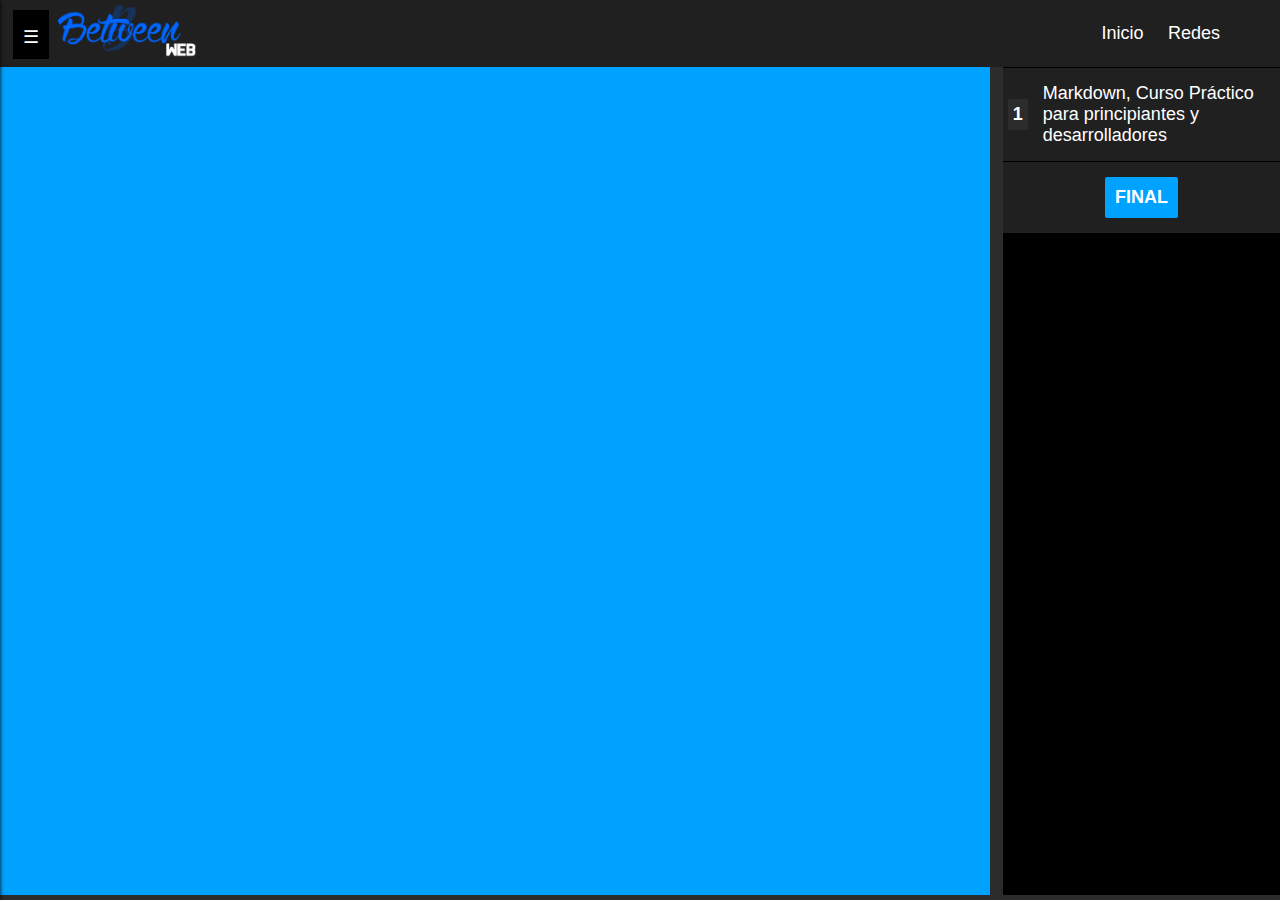
<file: cursos/CursoMARK/markdown.html>
<!DOCTYPE html>
<html lang="en">
<head>
    <meta charset="UTF-8">
    <meta name="viewport" content="width=device-width, initial-scale=1.0">
    <meta name="description" content="Curso de HTML Gratis - SchoolBetWeeN">
    <link rel="shortcut icon" href="../../img/icono.png" type="image/x-icon">
    <title>Curso MarkDown - SchoolBetWeeN</title>
    <link rel="stylesheet" href="css/style.css">
</head>
<body>
    <div id="sidebar" class="sidebar active shadowBox">
        <div id="boton-sidebar" class="icono-sidebar-desplegable animationOpacity">
            <span>&#9776;</span>
        </div>
        <ul>
            <a href="#">
                <li><img src="img/img-logo.png" alt="Logotipo"></li>
            </a>
            <a href="../../index.html">
                <li>Inicio</li>
            </a>
            <a href="#">
                <li>Preguntas</li>
            </a>
            <a href="#">
                <li>Información</li>
            </a>
        </ul>
    </div>
    <header class="shadowBox">
        <div class="ctn-img-menu animationOpacity">
            <img class="img-menu" src="img/img-logo.png" alt="LogoHeader">
         </div>
         <button id="boton-responsive" class="boton-responsive-menu animationOpacity"><span>Menu &#9776;</span></button>
         <nav id="menuHeader" class="ctn-menu-list animationOpacity menuResponsive ">
             <ul>
                 <li><a href="../../index.html">Inicio</a></li>
                 <li><a href="#">Redes</a>
                     <ul>
                         <li><a href="https://github.com/daprionil" target="_black" rel="noopener noreferrer">Github</a></li>
                         <li><a href="https://www.youtube.com/channel/UCLW1MxOqI-OA7VQ8jfYXtJw" target="_black" rel="noopener noreferrer">Youtube</a></li>
                         <li><a href="https://twitter.com/Daprion" target="_black" rel="noopener noreferrer">Twitter</a></li>
                     </ul>
                 </li>
             </ul>
         </nav>
    </header>
    <main>
        <div class="ctn-video-curso">
            <iframe id="VideoCursoFrente" class="video-curso" src="https://www.youtube-nocookie.com/embed/oxaH9CFpeEE" frameborder="0" allow="accelerometer; autoplay; clipboard-write; encrypted-media; gyroscope; picture-in-picture" allowfullscreen></iframe>
        </div>
        <div class="cnt-list-curso">
            <div id="ItemList1" class="item-list">
                <p>1</p>
                <p>Markdown, Curso Práctico para principiantes y desarrolladores</p>
            </div>
            <div id="finalCurso" class="item-list">
                <p>FINAL</p>
                <p>¡ Enhorabuena !</p>
            </div>             
        </div>
    </main>
    <script src="js/main.js"></script>
</body>
</html>
</file>
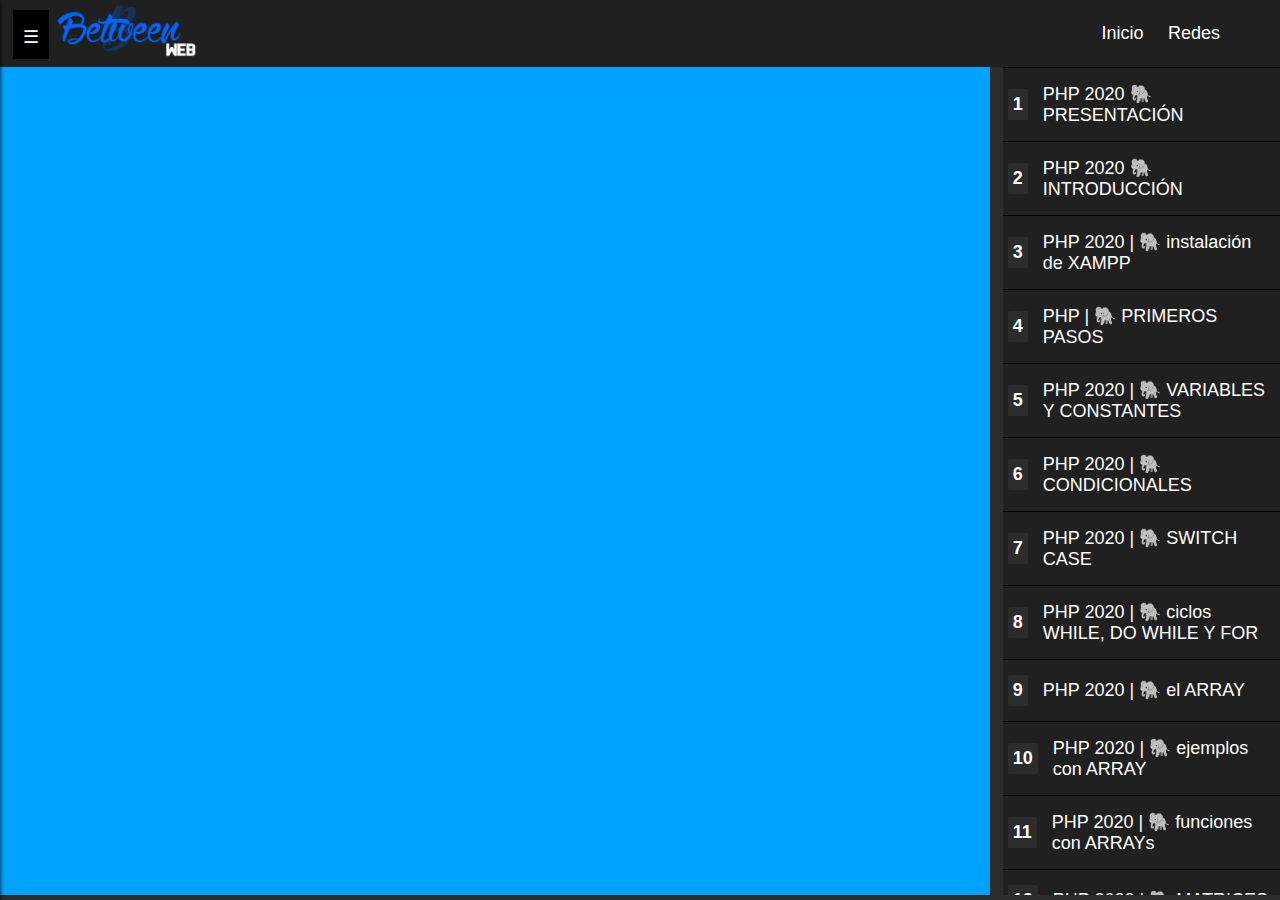
<file: cursos/CursoPHP/PHP.html>
<!DOCTYPE html>
<html lang="en">
<head>
    <meta charset="UTF-8">
    <meta name="viewport" content="width=device-width, initial-scale=1.0">
    <meta name="description" content="Curso de HTML Gratis - SchoolBetWeeN">
    <link rel="shortcut icon" href="../../img/icono.png" type="image/x-icon">
    <title>Curso PHP🐘 - SchoolBetWeeN</title>
    <link rel="stylesheet" href="css/style.css">
</head>
<body>
    <div id="sidebar" class="sidebar active shadowBox">
        <div id="boton-sidebar" class="icono-sidebar-desplegable animationOpacity">
            <span>&#9776;</span>
        </div>
        <ul>
            <a href="#">
                <li><img src="img/img-logo.png" alt="Logotipo"></li>
            </a>
            <a href="../../index.html">
                <li>Inicio</li>
            </a>
            <a href="#">
                <li>Preguntas</li>
            </a>
            <a href="#">
                <li>Información</li>
            </a>
        </ul>
    </div>
    <header class="shadowBox">
        <div class="ctn-img-menu animationOpacity">
            <img class="img-menu" src="img/img-logo.png" alt="LogoHeader">
         </div>
         <button id="boton-responsive" class="boton-responsive-menu animationOpacity"><span>Menu &#9776;</span></button>
         <nav id="menuHeader" class="ctn-menu-list animationOpacity menuResponsive ">
             <ul>
                 <li><a href="../../index.html">Inicio</a></li>
                 <li><a href="#">Redes</a>
                     <ul>
                         <li><a href="https://github.com/daprionil" target="_black" rel="noopener noreferrer">Github</a></li>
                         <li><a href="https://www.youtube.com/channel/UCLW1MxOqI-OA7VQ8jfYXtJw" target="_black" rel="noopener noreferrer">Youtube</a></li>
                         <li><a href="https://twitter.com/Daprion" target="_black" rel="noopener noreferrer">Twitter</a></li>
                     </ul>
                 </li>
             </ul>
         </nav>
    </header>
    <main>
        <div class="ctn-video-curso">
            <iframe id="VideoCursoFrente" class="video-curso" src="https://www.youtube-nocookie.com/embed/vXf5gaozWcc" frameborder="0" allow="accelerometer; autoplay; clipboard-write; encrypted-media; gyroscope; picture-in-picture" allowfullscreen></iframe>
        </div>
        <div class="cnt-list-curso">
            <div id="ItemList1" class="item-list">
                <p>1</p>
                <p>PHP 2020 🐘 PRESENTACIÓN</p>
            </div>
            <div id="ItemList2" class="item-list">
                <p>2</p>
                <p>PHP 2020 🐘 INTRODUCCIÓN</p>
            </div>
            <div id="ItemList3" class="item-list">
                <p>3</p>
                <p>PHP 2020 | 🐘 instalación de XAMPP</p>
            </div>
            <div id="ItemList4" class="item-list">
                <p>4</p>
                <p>PHP | 🐘 PRIMEROS PASOS</p>
            </div>
            <div id="ItemList5" class="item-list">
                <p>5</p>
                <p>PHP 2020 | 🐘 VARIABLES Y CONSTANTES</p>
            </div>
            <div id="ItemList6" class="item-list">
                <p>6</p>
                <p>PHP 2020 | 🐘 CONDICIONALES</p>
            </div>
            <div id="ItemList7" class="item-list">
                <p>7</p>
                <p>PHP 2020 | 🐘 SWITCH CASE</p>
            </div>
            <div id="ItemList8" class="item-list">
                <p>8</p>
                <p>PHP 2020 | 🐘 ciclos WHILE, DO WHILE Y FOR</p>
            </div>
            <div id="ItemList9" class="item-list">
                <p>9</p>
                <p>PHP 2020 | 🐘 el ARRAY</p>
            </div>
            <div id="ItemList10" class="item-list">
                <p>10</p>
                <p>PHP 2020 | 🐘 ejemplos con ARRAY</p>
            </div>
            <div id="ItemList11" class="item-list">
                <p>11</p>
                <p>PHP 2020 | 🐘 funciones con ARRAYs</p>
            </div>
            <div id="ItemList12" class="item-list">
                <p>12</p>
                <p>PHP 2020 | 🐘 MATRICES</p>
            </div>
            <div id="ItemList13" class="item-list">
                <p>13</p>
                <p>PHP 2020 | 🐘 ciclos FOR-EACH</p>
            </div>
            <div id="ItemList14" class="item-list">
                <p>14</p>
                <p>PHP 2020 | 🐘 FUNCIONES</p>
            </div>
            <div id="ItemList15" class="item-list">
                <p>15</p>
                <p>PHP 2020 | 🐘 variables SCOPE</p>
            </div>
            <div id="ItemList16" class="item-list">
                <p>16</p>
                <p>PHP 2020 | 🐘 variables GLOBALES</p>
            </div>
            <div id="ItemList17" class="item-list">
                <p>17</p>
                <p>PHP 2020 | 🐘 practica FINAL</p>
            </div>
            <div id="finalCurso" class="item-list">
                <p>FINAL</p>
                <p>¡ Enhorabuena !</p>
            </div>             
        </div>
    </main>
    <script src="js/main.js"></script>
</body>
</html>
</file>
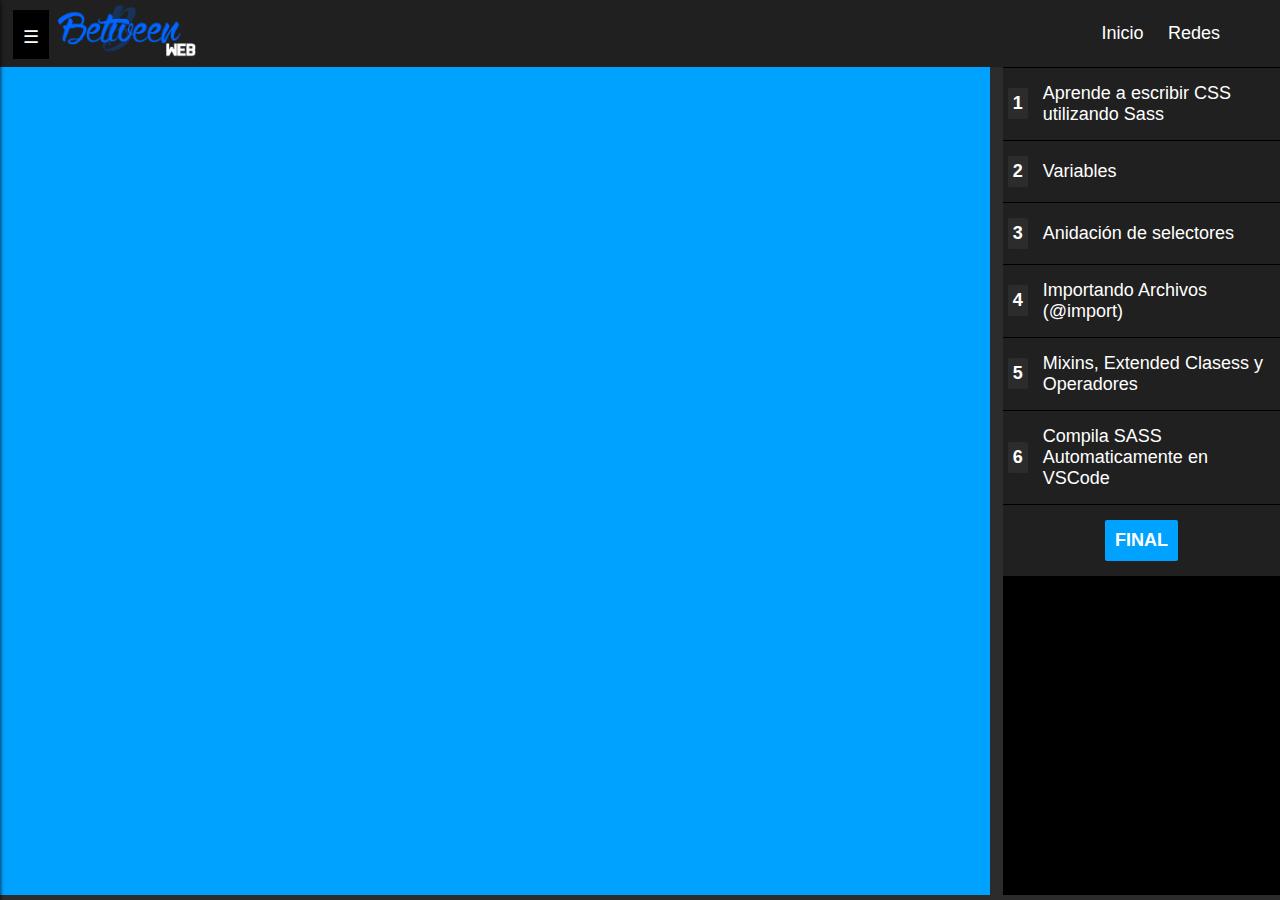
<file: cursos/CursoSASS/sass.html>
<!DOCTYPE html>
<html lang="en">
<head>
    <meta charset="UTF-8">
    <meta name="viewport" content="width=device-width, initial-scale=1.0">
    <meta name="description" content="Curso de HTML Gratis - SchoolBetWeeN">
    <link rel="shortcut icon" href="../../img/icono.png" type="image/x-icon">
    <title>Curso SASS - SchoolBetWeeN</title>
    <link rel="stylesheet" href="css/style.css">
</head>
<body>
    <div id="sidebar" class="sidebar active shadowBox">
        <div id="boton-sidebar" class="icono-sidebar-desplegable animationOpacity">
            <span>&#9776;</span>
        </div>
        <ul>
            <a href="#">
                <li><img src="img/img-logo.png" alt="Logotipo"></li>
            </a>
            <a href="../../index.html">
                <li>Inicio</li>
            </a>
            <a href="#">
                <li>Preguntas</li>
            </a>
            <a href="#">
                <li>Información</li>
            </a>
        </ul>
    </div>
    <header class="shadowBox">
        <div class="ctn-img-menu animationOpacity">
            <img class="img-menu" src="img/img-logo.png" alt="LogoHeader">
         </div>
         <button id="boton-responsive" class="boton-responsive-menu animationOpacity"><span>Menu &#9776;</span></button>
         <nav id="menuHeader" class="ctn-menu-list animationOpacity menuResponsive ">
             <ul>
                 <li><a href="../../index.html">Inicio</a></li>
                 <li><a href="#">Redes</a>
                     <ul>
                         <li><a href="https://github.com/daprionil" target="_black" rel="noopener noreferrer">Github</a></li>
                         <li><a href="https://www.youtube.com/channel/UCLW1MxOqI-OA7VQ8jfYXtJw" target="_black" rel="noopener noreferrer">Youtube</a></li>
                         <li><a href="https://twitter.com/Daprion" target="_black" rel="noopener noreferrer">Twitter</a></li>
                     </ul>
                 </li>
             </ul>
         </nav>
    </header>
    <main>
        <div class="ctn-video-curso">
            <iframe id="VideoCursoFrente" class="video-curso" src="https://www.youtube-nocookie.com/embed/mhLq2nn6evA" frameborder="0" allow="accelerometer; autoplay; clipboard-write; encrypted-media; gyroscope; picture-in-picture" allowfullscreen></iframe>
        </div>
        <div class="cnt-list-curso">
            <div id="ItemList1" class="item-list">
                <p>1</p>
                <p>Aprende a escribir CSS utilizando Sass</p>
            </div>
            <div id="ItemList2" class="item-list">
                <p>2</p>
                <p>Variables</p>
            </div>
            <div id="ItemList3" class="item-list">
                <p>3</p>
                <p>Anidación de selectores</p>
            </div>
            <div id="ItemList4" class="item-list">
                <p>4</p>
                <p>Importando Archivos (@import)</p>
            </div>
            <div id="ItemList5" class="item-list">
                <p>5</p>
                <p>Mixins, Extended Clasess y Operadores</p>
            </div>
            <div id="ItemList6" class="item-list">
                <p>6</p>
                <p>Compila SASS Automaticamente en VSCode</p>
            </div>
            <div id="finalCurso" class="item-list">
                <p>FINAL</p>
                <p>¡ Enhorabuena !</p>
            </div>             
        </div>
    </main>
    <script src="js/main.js"></script>
</body>
</html>
</file>
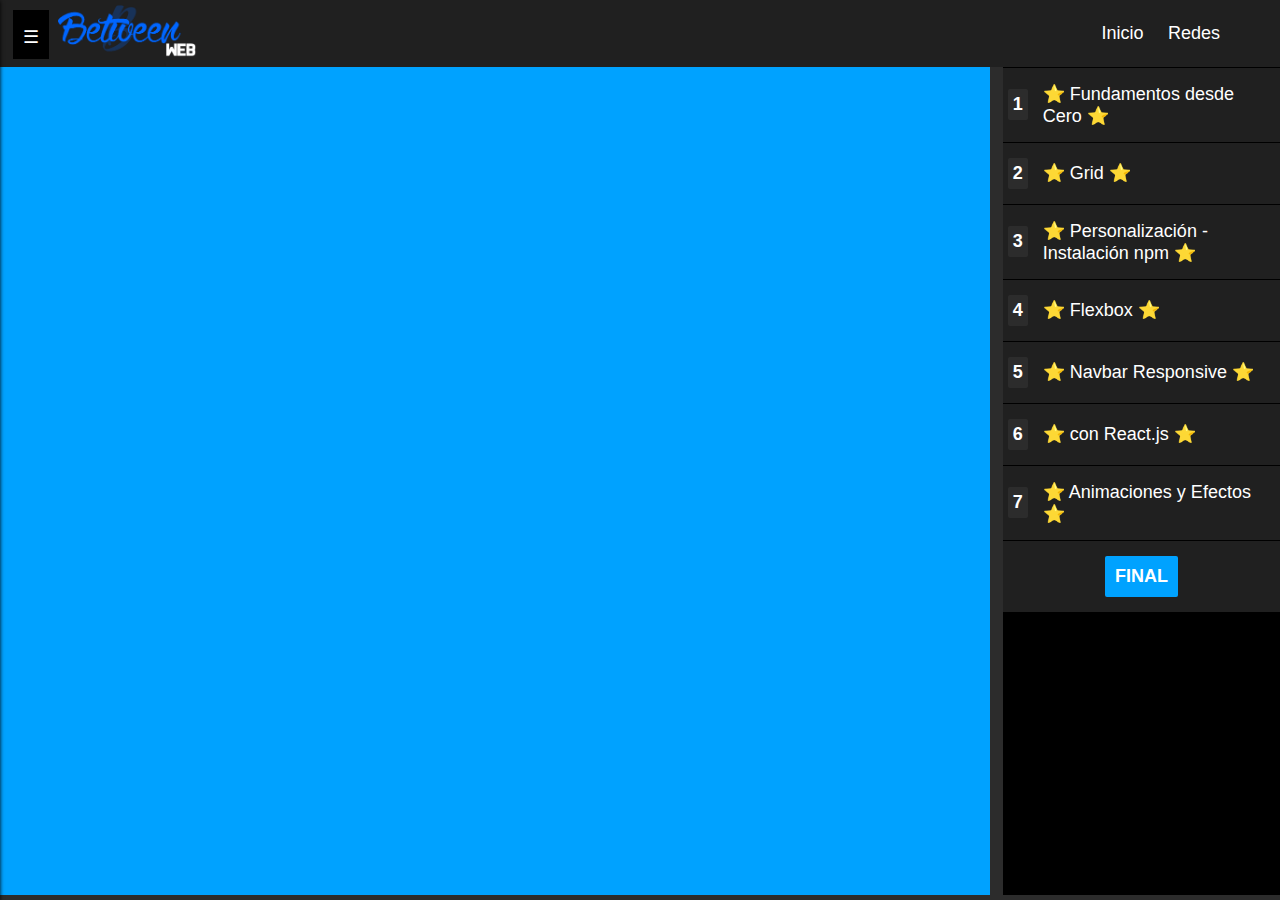
<file: cursos/CursoTAILWIND/TAILWIND.html>
<!DOCTYPE html>
<html lang="en">
<head>
    <meta charset="UTF-8">
    <meta name="viewport" content="width=device-width, initial-scale=1.0">
    <meta name="description" content="Curso de HTML Gratis - SchoolBetWeeN">
    <link rel="shortcut icon" href="../../img/icono.png" type="image/x-icon">
    <title>Curso TailWind - SchoolBetWeeN</title>
    <link rel="stylesheet" href="css/style.css">
</head>
<body>
    <div id="sidebar" class="sidebar active shadowBox">
        <div id="boton-sidebar" class="icono-sidebar-desplegable animationOpacity">
            <span>&#9776;</span>
        </div>
        <ul>
            <a href="#">
                <li><img src="img/img-logo.png" alt="Logotipo"></li>
            </a>
            <a href="../../index.html">
                <li>Inicio</li>
            </a>
            <a href="#">
                <li>Preguntas</li>
            </a>
            <a href="#">
                <li>Información</li>
            </a>
        </ul>
    </div>
    <header class="shadowBox">
        <div class="ctn-img-menu animationOpacity">
            <img class="img-menu" src="img/img-logo.png" alt="LogoHeader">
         </div>
         <button id="boton-responsive" class="boton-responsive-menu animationOpacity"><span>Menu &#9776;</span></button>
         <nav id="menuHeader" class="ctn-menu-list animationOpacity menuResponsive ">
             <ul>
                 <li><a href="../../index.html">Inicio</a></li>
                 <li><a href="#">Redes</a>
                     <ul>
                         <li><a href="https://github.com/daprionil" target="_black" rel="noopener noreferrer">Github</a></li>
                         <li><a href="https://www.youtube.com/channel/UCLW1MxOqI-OA7VQ8jfYXtJw" target="_black" rel="noopener noreferrer">Youtube</a></li>
                         <li><a href="https://twitter.com/Daprion" target="_black" rel="noopener noreferrer">Twitter</a></li>
                     </ul>
                 </li>
             </ul>
         </nav>
    </header>
    <main>
        <div class="ctn-video-curso">
            <iframe id="VideoCursoFrente" class="video-curso" src="https://www.youtube-nocookie.com/embed/3xlUAMXui2c" frameborder="0" allow="accelerometer; autoplay; clipboard-write; encrypted-media; gyroscope; picture-in-picture" allowfullscreen></iframe>
        </div>
        <div class="cnt-list-curso">
            <div id="ItemList1" class="item-list">
                <p>1</p>
                <p>⭐ Fundamentos desde Cero ⭐</p>
            </div>
            <div id="ItemList2" class="item-list">
                <p>2</p>
                <p>⭐ Grid ⭐</p>
            </div>
            <div id="ItemList3" class="item-list">
                <p>3</p>
                <p>⭐ Personalización - Instalación npm ⭐</p>
            </div>
            <div id="ItemList4" class="item-list">
                <p>4</p>
                <p>⭐ Flexbox ⭐</p>
            </div>
            <div id="ItemList5" class="item-list">
                <p>5</p>
                <p>⭐ Navbar Responsive ⭐</p>
            </div>
            <div id="ItemList6" class="item-list">
                <p>6</p>
                <p>⭐ con React.js ⭐</p>
            </div>
            <div id="ItemList7" class="item-list">
                <p>7</p>
                <p>⭐ Animaciones y Efectos ⭐</p>
            </div>
            <div id="finalCurso" class="item-list">
                <p>FINAL</p>
                <p>¡ Enhorabuena !</p>
            </div>             
        </div>
    </main>
    <script src="js/main.js"></script>
</body>
</html>
</file>
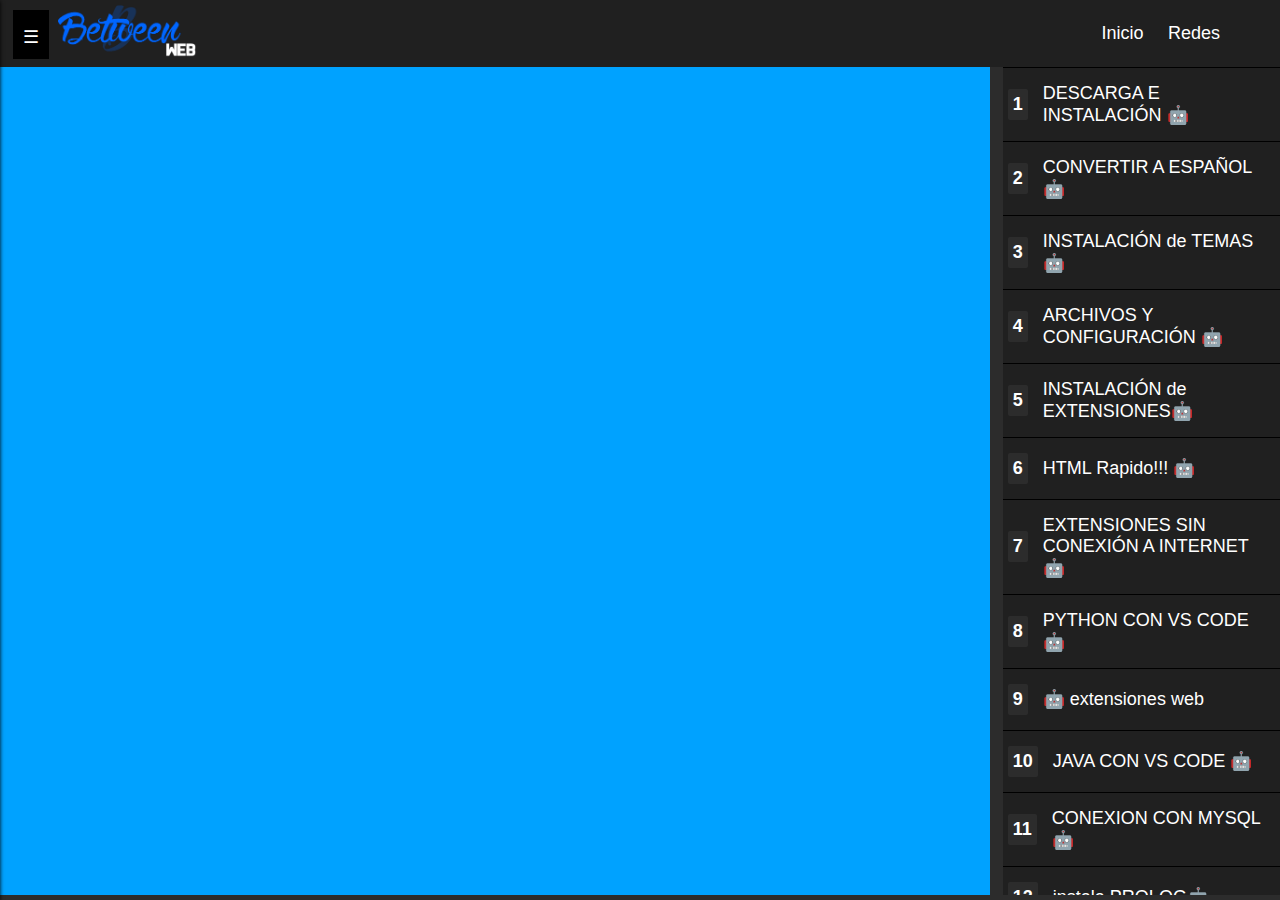
<file: cursos/CursoVSCODE/VSCODE.html>
<!DOCTYPE html>
<html lang="en">
<head>
    <meta charset="UTF-8">
    <meta name="viewport" content="width=device-width, initial-scale=1.0">
    <meta name="description" content="Curso de HTML Gratis - SchoolBetWeeN">
    <link rel="shortcut icon" href="../../img/icono.png" type="image/x-icon">
    <title>Curso VScode - SchoolBetWeeN</title>
    <link rel="stylesheet" href="css/style.css">
</head>
<body>
    <div id="sidebar" class="sidebar active shadowBox">
        <div id="boton-sidebar" class="icono-sidebar-desplegable animationOpacity">
            <span>&#9776;</span>
        </div>
        <ul>
            <a href="#">
                <li><img src="img/img-logo.png" alt="Logotipo"></li>
            </a>
            <a href="../../index.html">
                <li>Inicio</li>
            </a>
            <a href="#">
                <li>Preguntas</li>
            </a>
            <a href="#">
                <li>Información</li>
            </a>
        </ul>
    </div>
    <header class="shadowBox">
        <div class="ctn-img-menu animationOpacity">
            <img class="img-menu" src="img/img-logo.png" alt="LogoHeader">
         </div>
         <button id="boton-responsive" class="boton-responsive-menu animationOpacity"><span>Menu &#9776;</span></button>
         <nav id="menuHeader" class="ctn-menu-list animationOpacity menuResponsive ">
             <ul>
                 <li><a href="../../index.html">Inicio</a></li>
                 <li><a href="#">Redes</a>
                     <ul>
                         <li><a href="https://github.com/daprionil" target="_black" rel="noopener noreferrer">Github</a></li>
                         <li><a href="https://www.youtube.com/channel/UCLW1MxOqI-OA7VQ8jfYXtJw" target="_black" rel="noopener noreferrer">Youtube</a></li>
                         <li><a href="https://twitter.com/Daprion" target="_black" rel="noopener noreferrer">Twitter</a></li>
                     </ul>
                 </li>
             </ul>
         </nav>
    </header>
    <main>
        <div class="ctn-video-curso">
            <iframe id="VideoCursoFrente" class="video-curso" src="https://www.youtube-nocookie.com/embed/K6N8oFPIVB4" frameborder="0" allow="accelerometer; autoplay; clipboard-write; encrypted-media; gyroscope; picture-in-picture" allowfullscreen></iframe>
        </div>
        <div class="cnt-list-curso">
            <div id="ItemList1" class="item-list">
                <p>1</p>
                <p>DESCARGA E INSTALACIÓN 🤖</p>
            </div>
            <div id="ItemList2" class="item-list">
                <p>2</p>
                <p>CONVERTIR A ESPAÑOL 🤖</p>
            </div>
            <div id="ItemList3" class="item-list">
                <p>3</p>
                <p>INSTALACIÓN de TEMAS 🤖</p>
            </div>
            <div id="ItemList4" class="item-list">
                <p>4</p>
                <p>ARCHIVOS Y CONFIGURACIÓN 🤖</p>
            </div>
            <div id="ItemList5" class="item-list">
                <p>5</p>
                <p>INSTALACIÓN de EXTENSIONES🤖</p>
            </div>
            <div id="ItemList6" class="item-list">
                <p>6</p>
                <p>HTML Rapido!!! 🤖</p>
            </div>
            <div id="ItemList7" class="item-list">
                <p>7</p>
                <p>EXTENSIONES SIN CONEXIÓN A INTERNET 🤖</p>
            </div>
            <div id="ItemList8" class="item-list">
                <p>8</p>
                <p>PYTHON CON VS CODE 🤖</p>
            </div>
            <div id="ItemList9" class="item-list">
                <p>9</p>
                <p>🤖 extensiones web</p>
            </div>
            <div id="ItemList10" class="item-list">
                <p>10</p>
                <p>JAVA CON VS CODE 🤖</p>
            </div>
            <div id="ItemList11" class="item-list">
                <p>11</p>
                <p>CONEXION CON MYSQL 🤖</p>
            </div>
            <div id="ItemList12" class="item-list">
                <p>12</p>
                <p>instala PROLOG🤖</p>
            </div>
            <div id="ItemList13" class="item-list">
                <p>13</p>
                <p>instalar TEMAS 🤖</p>
            </div>
            <div id="ItemList14" class="item-list">
                <p>14</p>
                <p>usar PHP 🤖</p>
            </div>
            <div id="ItemList15" class="item-list">
                <p>15</p>
                <p>swift en MAC 🤖</p>
            </div>
            <div id="ItemList16" class="item-list">
                <p>16</p>
                <p>java 🤖</p>
            </div>
            <div id="ItemList17" class="item-list">
                <p>17</p>
                <p>C / C++ 🤖</p>
            </div>
            <div id="ItemList18" class="item-list">
                <p>18</p>
                <p>jupyter 🤖</p>
            </div>
            <div id="finalCurso" class="item-list">
                <p>FINAL</p>
                <p>¡ Enhorabuena !</p>
            </div>              
        </div>
    </main>
    <script src="js/main.js"></script>
</body>
</html>
</file>
<file: css/style.css>
* {
  margin: 0;
  padding: 0;
  -webkit-box-sizing: border-box;
          box-sizing: border-box;
  font-family: 'Montserrat',sans-serif;
}

a {
  color: white;
  text-decoration: none;
}

a:hover {
  text-decoration: underline;
}

a,
p,
li,
span {
  font-size: 18px;
}

.animationOpacity {
  -webkit-animation: animationOpacity1;
          animation: animationOpacity1;
  -webkit-animation-duration: 1500ms;
          animation-duration: 1500ms;
  -webkit-animation-timing-function: linear;
          animation-timing-function: linear;
}

@-webkit-keyframes animationOpacity1 {
  from {
    opacity: 0;
  }
  to {
    opacity: 1;
  }
}

@keyframes animationOpacity1 {
  from {
    opacity: 0;
  }
  to {
    opacity: 1;
  }
}

.shadowBox {
  -webkit-box-shadow: 0 1px 4px black;
          box-shadow: 0 1px 4px black;
}

.boton {
  background: #2c2c2c;
  -webkit-box-shadow: 2px 2px 0 #0051ff;
          box-shadow: 2px 2px 0 #0051ff;
  border: none;
  -webkit-transition: all .3s;
  transition: all .3s;
  color: white;
  padding: 10px;
  font-size: 20px;
  cursor: pointer;
  background: #00a2ff;
  color: black;
  padding: 10px;
  font-size: 20px;
  cursor: pointer;
}

.boton:focus {
  background: #00a2ff;
  outline: none;
}

.boton:hover {
  background: #00a2ff;
}

.boton:focus {
  background: #2c2c2c;
  color: white;
  outline: none;
}

.boton:hover {
  background: #2c2c2c;
  color: white;
  outline: none;
}

body::-webkit-scrollbar {
  width: 12px;
}

body::-webkit-scrollbar-track-piece {
  background: #00a2ff;
}

body::-webkit-scrollbar-thumb {
  background: rgba(255, 255, 255, 0.63);
  border-radius: 7px;
  -webkit-box-shadow: 0 0 5px black;
          box-shadow: 0 0 5px black;
}

.sidebar {
  position: fixed;
  z-index: 5;
  height: 100vh;
  width: 20vw;
  background: black;
  text-transform: uppercase;
  text-align: center;
  -webkit-transform: translateX(0vw);
          transform: translateX(0vw);
  -webkit-transition: all .3s linear;
  transition: all .3s linear;
}

.sidebar ul li {
  border-bottom: 1px solid white;
  padding: 20px;
}

.sidebar ul li img {
  width: 65%;
  padding: 5%;
  margin: auto;
  display: block;
}

.sidebar .icono-sidebar-desplegable {
  position: absolute;
  left: 21vw;
  background: black;
  color: White;
  padding: 10px;
  margin: 10px 0;
  font-size: 25px;
  -webkit-transition: all .3s linear;
  transition: all .3s linear;
  cursor: pointer;
}

.sidebar.active {
  -webkit-transform: translateX(-20vw);
          transform: translateX(-20vw);
}

header {
  background: #202020;
  z-index: 4;
  display: -ms-grid;
  display: grid;
  -ms-grid-columns: 1fr 4fr;
      grid-template-columns: 1fr 4fr;
  -webkit-box-align: center;
      -ms-flex-align: center;
          align-items: center;
  -webkit-box-pack: center;
      -ms-flex-pack: center;
          justify-content: center;
  justify-items: center;
}

header a:hover {
  text-decoration: none;
}

header li {
  display: inline-block;
  padding: 0 10px;
  -webkit-transition: all .3s;
  transition: all .3s;
}

header li:hover {
  background: #3b3b3b;
}

header .ctn-img-menu {
  padding: 2%;
}

header .ctn-img-menu .img-menu {
  width: 140px;
}

header .ctn-menu-list {
  justify-self: flex-end;
  padding-right: 50px;
}

header .ctn-menu-list ul li ul {
  position: absolute;
  background: #00a2ff;
  -webkit-transform: translateX(-13px) translateY(50px);
          transform: translateX(-13px) translateY(50px);
  opacity: 0;
  visibility: hidden;
  -webkit-transition: all .3s linear;
  transition: all .3s linear;
}

header .ctn-menu-list ul li ul li {
  display: block;
  position: relative;
  padding: 10px;
}

header .ctn-menu-list ul li:hover ul {
  -webkit-transform: translateX(-13px) translateY(0);
          transform: translateX(-13px) translateY(0);
  opacity: 1;
  visibility: visible;
}

header .boton-responsive-menu {
  display: none;
}

section.cabecera {
  background: #00c3ff;
  -webkit-animation-name: animationCabecera;
          animation-name: animationCabecera;
  -webkit-animation-duration: 1000ms;
          animation-duration: 1000ms;
}

@-webkit-keyframes animationCabecera {
  from {
    -webkit-clip-path: inset(100% 0px);
            clip-path: inset(100% 0px);
  }
  to {
    -webkit-clip-path: inset(0px 0px);
            clip-path: inset(0px 0px);
  }
}

@keyframes animationCabecera {
  from {
    -webkit-clip-path: inset(100% 0px);
            clip-path: inset(100% 0px);
  }
  to {
    -webkit-clip-path: inset(0px 0px);
            clip-path: inset(0px 0px);
  }
}

section.cabecera .ctn-cabecera {
  width: 80%;
  margin: auto;
  display: -ms-grid;
  display: grid;
  -ms-grid-columns: 50% 50%;
      grid-template-columns: 50% 50%;
  -webkit-column-gap: 20px;
          column-gap: 20px;
  -webkit-box-align: center;
      -ms-flex-align: center;
          align-items: center;
  justify-items: center;
  -webkit-box-pack: center;
      -ms-flex-pack: center;
          justify-content: center;
  padding: 50px;
}

section.cabecera .ctn-cabecera .item-ctn-cabecera:nth-child(1) {
  background: white;
  border-radius: 10px;
  padding: 30px;
  display: -ms-grid;
  display: grid;
  -ms-grid-columns: 1fr;
      grid-template-columns: 1fr;
  row-gap: 10px;
}

section.cabecera .ctn-cabecera .item-ctn-cabecera:nth-child(1) button {
  display: block;
}

section.cabecera .ctn-cabecera .item-ctn-cabecera:nth-child(2) {
  background: white;
  border-radius: 20px;
  padding: 5%;
  -webkit-box-shadow: 0 0 35px #00a2ff;
          box-shadow: 0 0 35px #00a2ff;
  text-align: center;
}

section.cabecera .ctn-cabecera .item-ctn-cabecera:nth-child(2) .title-box-item-cabecera {
  background: #00a2ff;
  border-radius: 10px;
  padding: 1rem;
}

section.cabecera .ctn-cabecera .item-ctn-cabecera:nth-child(2) .content-box-item-cabecera {
  display: -ms-grid;
  display: grid;
  -ms-grid-columns: 50% 50%;
      grid-template-columns: 50% 50%;
  -ms-flex-line-pack: center;
      align-content: center;
  -webkit-box-align: center;
      -ms-flex-align: center;
          align-items: center;
  -webkit-box-pack: center;
      -ms-flex-pack: center;
          justify-content: center;
  justify-items: center;
  padding: 10px 0;
  text-align: left;
}

section.cabecera .ctn-cabecera .item-ctn-cabecera:nth-child(2) .content-box-item-cabecera .list-box-item-content-cabecera {
  border-right: 1px solid black;
  padding-right: 20px;
  display: -webkit-box;
  display: -ms-flexbox;
  display: flex;
  -webkit-box-align: center;
      -ms-flex-align: center;
          align-items: center;
}

section.cabecera .ctn-cabecera .item-ctn-cabecera:nth-child(2) .content-box-item-cabecera .list-box-item-content-cabecera li {
  font-size: 15px;
  padding: 5px 0;
}

section.cabecera .ctn-cabecera .item-ctn-cabecera:nth-child(2) .content-box-item-cabecera .list-box-item-content-cabecera li .listo-list-box-cabecera {
  width: 15px;
  margin-right: 5px;
}

section.cabecera .ctn-cabecera .item-ctn-cabecera:nth-child(2) .content-box-item-cabecera .free-box-item-content-cabecera {
  text-align: center;
  padding-left: 10px;
}

section.cabecera .ctn-cabecera .item-ctn-cabecera:nth-child(2) .content-box-item-cabecera .free-box-item-content-cabecera p {
  display: block;
  background: #00a2ff;
  padding: 5px;
  border-radius: 10px;
}

section.cabecera .ctn-cabecera .item-ctn-cabecera:nth-child(2) .content-box-item-cabecera .free-box-item-content-cabecera .free-item {
  padding: 5px;
  display: -webkit-box;
  display: -ms-flexbox;
  display: flex;
  -webkit-box-pack: justify;
      -ms-flex-pack: justify;
          justify-content: space-between;
  font-weight: Bolder;
}

section.cabecera .ctn-cabecera .item-ctn-cabecera:nth-child(2) .content-box-item-cabecera .free-box-item-content-cabecera .free-item span {
  width: 100%;
  background: chartreuse;
  -webkit-box-shadow: 0 1px 5px #72e400;
          box-shadow: 0 1px 5px #72e400;
}

section.cabecera .ctn-cabecera .item-ctn-cabecera:nth-child(2) .content-box-item-cabecera .free-box-item-content-cabecera .free-item span:nth-child(1) {
  -ms-flex-item-align: stretch;
      -ms-grid-row-align: stretch;
      align-self: stretch;
  border-radius: 0 0 50% 0;
}

section.cabecera .ctn-cabecera .item-ctn-cabecera:nth-child(2) .content-box-item-cabecera .free-box-item-content-cabecera .free-item span:nth-child(2) {
  -ms-flex-item-align: stretch;
      -ms-grid-row-align: stretch;
      align-self: stretch;
  border-radius: 0 50% 0  0;
}

section.cabecera .ctn-cabecera .item-ctn-cabecera:nth-child(2) .content-box-item-cabecera .free-box-item-content-cabecera .free-item span:nth-child(3) {
  -ms-flex-item-align: stretch;
      -ms-grid-row-align: stretch;
      align-self: stretch;
  border-radius: 0 0 0 50%;
}

section.cabecera .ctn-cabecera .item-ctn-cabecera:nth-child(2) .content-box-item-cabecera .free-box-item-content-cabecera .free-item span:nth-child(4) {
  -ms-flex-item-align: stretch;
      -ms-grid-row-align: stretch;
      align-self: stretch;
  border-radius: 50% 0 0  0;
}

section.cabecera .ctn-cabecera .item-ctn-cabecera:nth-child(2) .content-box-item-cabecera .free-box-item-content-cabecera .free-item span:nth-child(5) {
  -ms-flex-item-align: stretch;
      -ms-grid-row-align: stretch;
      align-self: stretch;
  border-radius: 0 0 50% 0;
}

section.cabecera .ctn-cabecera .item-ctn-cabecera:nth-child(2) .content-box-item-cabecera .free-box-item-content-cabecera .free-item span:nth-child(6) {
  -ms-flex-item-align: stretch;
      -ms-grid-row-align: stretch;
      align-self: stretch;
  border-radius: 0 50% 0  0;
}

section.cabecera .ctn-cabecera .item-ctn-cabecera:nth-child(2) li {
  list-style: none;
}

.ctn-cursos {
  background: #efefef;
}

.ctn-cursos .ctn-title-categories {
  background-color: #00a2ff;
  padding: 20px 0;
  margin: 0 auto;
  border-radius: 2%;
}

.ctn-cursos .ctn-title-categories h2 {
  padding: 0 10%;
}

.ctn-cursos-totales {
  width: 1040px;
  padding: 1% 0;
  margin: auto;
  display: -ms-grid;
  display: grid;
  -ms-grid-columns: (333px)[3];
      grid-template-columns: repeat(3, 333px);
  gap: 20px;
}

.ctn-cursos-totales .item-curso {
  display: -ms-grid;
  display: grid;
  -ms-grid-columns: 1fr;
      grid-template-columns: 1fr;
  justify-items: center;
  -webkit-box-align: center;
      -ms-flex-align: center;
          align-items: center;
  -webkit-box-pack: center;
      -ms-flex-pack: center;
          justify-content: center;
  padding: 15px;
  background: white;
  border-radius: 20px;
  -webkit-box-shadow: 3px 3px 0 #00a2ff, 3px 3px 5px black;
          box-shadow: 3px 3px 0 #00a2ff, 3px 3px 5px black;
}

.ctn-cursos-totales .item-curso .top-item-curso .img-item-curso img {
  width: 300px;
  -webkit-transition: all .3s;
  transition: all .3s;
}

.ctn-cursos-totales .item-curso .top-item-curso .boton-item-curso {
  position: absolute;
  -webkit-transform: translateX(228px) translateY(0px);
          transform: translateX(228px) translateY(0px);
  opacity: 0;
  visibility: hidden;
  -webkit-transition: all .3s;
  transition: all .3s;
}

.ctn-cursos-totales .item-curso .top-item-curso .boton-item-curso .boton-add-item-curso, .ctn-cursos-totales .item-curso .top-item-curso .boton-item-curso .boton-fav-item-curso {
  display: inline-block;
  background-color: #2c2c2c;
  -webkit-box-shadow: 1px 1px 0 #00a2ff;
          box-shadow: 1px 1px 0 #00a2ff;
  border-radius: 2px;
  padding: 0 8px;
  margin: 0 2px;
  cursor: pointer;
  -webkit-transition: all .3s;
  transition: all .3s;
  color: white;
}

.ctn-cursos-totales .item-curso .top-item-curso .boton-item-curso .boton-add-item-curso:hover, .ctn-cursos-totales .item-curso .top-item-curso .boton-item-curso .boton-fav-item-curso:hover {
  color: black;
}

.ctn-cursos-totales .item-curso .top-item-curso:hover {
  cursor: pointer;
}

.ctn-cursos-totales .item-curso .top-item-curso:hover .img-item-curso img {
  -webkit-filter: blur(0.5px) grayscale(80%);
          filter: blur(0.5px) grayscale(80%);
}

.ctn-cursos-totales .item-curso .top-item-curso:hover .boton-item-curso {
  -webkit-transform: translateX(228px) translateY(-35px);
          transform: translateX(228px) translateY(-35px);
  opacity: 1;
  visibility: visible;
}

.ctn-cursos-totales .item-curso .bottom-item-curso {
  display: -ms-grid;
  display: grid;
  -ms-grid-columns: 2fr 1fr;
      grid-template-columns: 2fr 1fr;
  -webkit-column-gap: 5px;
          column-gap: 5px;
  -webkit-box-align: center;
      -ms-flex-align: center;
          align-items: center;
  justify-items: center;
  -webkit-box-pack: center;
      -ms-flex-pack: center;
          justify-content: center;
}

.ctn-cursos-totales .item-curso .bottom-item-curso p,
.ctn-cursos-totales .item-curso .bottom-item-curso span {
  font-size: 13px;
}

.ctn-cursos-totales .item-curso .bottom-item-curso span {
  font-weight: bold;
}

.borderBottomItemCursos {
  border-bottom: 2px solid rgba(0, 0, 0, 0.459);
  padding: 5px 0;
}

footer {
  display: -ms-grid;
  display: grid;
  -ms-grid-columns: 1fr;
      grid-template-columns: 1fr;
  text-align: center;
  background: #202020;
}

footer ul {
  width: 70%;
  padding: 1% 0;
  display: -webkit-box;
  display: -ms-flexbox;
  display: flex;
  -ms-flex-wrap: wrap;
      flex-wrap: wrap;
  margin: auto;
  -ms-flex-pack: distribute;
      justify-content: space-around;
}

footer ul li {
  display: inline-block;
  padding: 0 5px;
}

footer ul li a {
  font-size: 15px;
}

footer .copy-footer {
  font-weight: bolder;
  color: white;
  padding: 15px;
}

/*





MEDIA QUERIES





*/
@media (max-width: 768px) {
  .sidebar {
    width: 40vw;
  }
  .sidebar .icono-sidebar-desplegable {
    left: 41vw;
  }
  .sidebar.active {
    -webkit-transform: translateX(-40vw);
            transform: translateX(-40vw);
  }
  header {
    position: -webkit-sticky;
    position: sticky;
    top: 0;
    -ms-grid-columns: 1fr 1fr;
        grid-template-columns: 1fr 1fr;
  }
  header li {
    display: block;
    padding: 10px;
  }
  header li:hover {
    background: none;
  }
  header .ctn-menu-list {
    position: fixed;
    height: 100vh;
    width: 50vw;
    background: #00a2ff;
    right: 0vw;
    top: 72px;
    padding-right: 0px;
    -webkit-transition: all .3s linear;
    transition: all .3s linear;
  }
  header .ctn-menu-list ul li ul {
    position: -webkit-sticky;
    position: sticky;
    padding: 0 15px;
    background: none;
    -webkit-transform: translateY(0px);
            transform: translateY(0px);
    opacity: 1;
    visibility: visible;
  }
  header .ctn-menu-list ul li ul li {
    position: -webkit-sticky;
    position: sticky;
    padding: 10px;
  }
  header .ctn-menu-list ul li ul li a {
    color: black;
  }
  header .ctn-menu-list ul li:hover ul {
    -webkit-transform: none;
            transform: none;
  }
  header .ctn-menu-list.menuResponsive {
    right: -50vw;
  }
  header .boton-responsive-menu {
    justify-self: flex-end;
    margin-right: 50px;
    display: block;
    background: #2c2c2c;
    -webkit-box-shadow: 2px 2px 0 #0051ff;
            box-shadow: 2px 2px 0 #0051ff;
    border: none;
    -webkit-transition: all .3s;
    transition: all .3s;
    color: white;
    padding: 10px;
    font-size: 20px;
    cursor: pointer;
  }
  header .boton-responsive-menu:focus {
    background: #00a2ff;
    outline: none;
  }
  header .boton-responsive-menu:hover {
    background: #00a2ff;
  }
  section.cabecera .ctn-cabecera {
    width: 90%;
    -ms-grid-columns: 1fr;
        grid-template-columns: 1fr;
    -webkit-column-gap: 0px;
            column-gap: 0px;
    row-gap: 20px;
  }
  .ctn-cursos .ctn-cursos-totales {
    width: 95%;
    -ms-grid-columns: (48%)[2];
        grid-template-columns: repeat(2, 48%);
  }
  .ctn-cursos .ctn-cursos-totales .item-curso .top-item-curso .img-item-curso img {
    width: 300px;
    -webkit-transition: all .3s;
    transition: all .3s;
  }
  .ctn-cursos .ctn-cursos-totales .item-curso .bottom-item-curso h2 {
    font-size: 20px;
  }
  .ctn-cursos .ctn-cursos-totales .item-curso .bottom-item-curso p,
  .ctn-cursos .ctn-cursos-totales .item-curso .bottom-item-curso span {
    font-size: 12px;
  }
}

@media (max-width: 414px) {
  .sidebar {
    width: 84vw;
    -webkit-transform: translateX(0vw);
            transform: translateX(0vw);
  }
  .sidebar .icono-sidebar-desplegable {
    left: 85vw;
    top: 0vh;
  }
  .sidebar.active {
    -webkit-transform: translateX(-90vw);
            transform: translateX(-90vw);
  }
  .sidebar.active .icono-sidebar-desplegable {
    left: 92vw;
    top: 8vh;
  }
  header .ctn-menu-list {
    position: fixed;
    height: 100vh;
    width: 60vw;
    background: #00a2ff;
    right: 0vw;
    top: 64px;
  }
  header .ctn-menu-list ul li ul {
    position: -webkit-sticky;
    position: sticky;
    padding: 0 15px;
    background: none;
    -webkit-transform: translateY(0px);
            transform: translateY(0px);
    opacity: 1;
    visibility: visible;
  }
  header .ctn-menu-list ul li ul li {
    position: -webkit-sticky;
    position: sticky;
    padding: 10px;
  }
  header .ctn-menu-list ul li ul li a {
    color: black;
  }
  header .ctn-menu-list ul li:hover ul {
    -webkit-transform: none;
            transform: none;
  }
  header .ctn-menu-list.menuResponsive {
    right: -60vw;
  }
  header .boton-responsive-menu {
    justify-self: flex-end;
    margin-right: 30px;
    display: block;
    background: #2c2c2c;
    -webkit-box-shadow: 2px 2px 0 #0051ff;
            box-shadow: 2px 2px 0 #0051ff;
    border: none;
    -webkit-transition: all .3s;
    transition: all .3s;
    color: white;
    padding: 10px;
    font-size: 20px;
    cursor: pointer;
  }
  header .boton-responsive-menu:focus {
    background: #00a2ff;
    outline: none;
  }
  header .boton-responsive-menu:hover {
    background: #00a2ff;
  }
  section.cabecera .ctn-cabecera {
    width: 100%;
    -ms-grid-columns: 1fr;
        grid-template-columns: 1fr;
    -webkit-column-gap: 0px;
            column-gap: 0px;
    row-gap: 20px;
  }
  .ctn-cursos .ctn-cursos-totales {
    width: 95%;
    -ms-grid-columns: 100%;
        grid-template-columns: 100%;
    gap: 0;
  }
  .ctn-cursos .ctn-cursos-totales .item-curso {
    margin: 10px 0;
  }
  .ctn-cursos .ctn-cursos-totales .item-curso .top-item-curso .img-item-curso img {
    width: 300px;
    -webkit-transition: all .3s;
    transition: all .3s;
  }
  .ctn-cursos .ctn-cursos-totales .item-curso .bottom-item-curso {
    display: -ms-grid;
    display: grid;
    -ms-grid-columns: 1fr 1fr;
        grid-template-columns: 1fr 1fr;
    -webkit-box-align: center;
        -ms-flex-align: center;
            align-items: center;
    justify-items: center;
    -webkit-box-pack: center;
        -ms-flex-pack: center;
            justify-content: center;
  }
  .ctn-cursos .ctn-cursos-totales .item-curso .bottom-item-curso h2 {
    font-size: 20px;
  }
  .ctn-cursos .ctn-cursos-totales .item-curso .bottom-item-curso p,
  .ctn-cursos .ctn-cursos-totales .item-curso .bottom-item-curso span {
    font-size: 12px;
  }
  footer ul {
    width: 95%;
  }
  footer .copy-footer span {
    font-size: 15px;
  }
}
/*# sourceMappingURL=style.css.map */
</file>
<file: cursos/CursoCSS/css/style.css>
* {
  margin: 0;
  padding: 0;
  -webkit-box-sizing: border-box;
          box-sizing: border-box;
  font-family: 'Montserrat',sans-serif;
}

a {
  color: white;
  text-decoration: none;
}

a:hover {
  text-decoration: underline;
}

a,
p,
li,
span {
  font-size: 18px;
}

.animationOpacity {
  -webkit-animation: animationOpacity1;
          animation: animationOpacity1;
  -webkit-animation-duration: 1500ms;
          animation-duration: 1500ms;
  -webkit-animation-timing-function: linear;
          animation-timing-function: linear;
}

@-webkit-keyframes animationOpacity1 {
  from {
    opacity: 0;
  }
  to {
    opacity: 1;
  }
}

@keyframes animationOpacity1 {
  from {
    opacity: 0;
  }
  to {
    opacity: 1;
  }
}

.shadowBox {
  -webkit-box-shadow: 0 1px 4px black;
          box-shadow: 0 1px 4px black;
}

.boton {
  background: #2c2c2c;
  -webkit-box-shadow: 2px 2px 0 #0051ff;
          box-shadow: 2px 2px 0 #0051ff;
  border: none;
  -webkit-transition: all .3s;
  transition: all .3s;
  color: white;
  padding: 10px;
  font-size: 20px;
  cursor: pointer;
  background: #00a2ff;
  color: black;
  padding: 10px;
  font-size: 20px;
  cursor: pointer;
}

.boton:focus {
  background: #00a2ff;
  outline: none;
}

.boton:hover {
  background: #00a2ff;
}

.boton:focus {
  background: #2c2c2c;
  color: white;
  outline: none;
}

.boton:hover {
  background: #2c2c2c;
  color: white;
  outline: none;
}

body {
  background: #2c2c2c;
  height: 100vh;
}

body::-webkit-scrollbar {
  width: 12px;
}

body::-webkit-scrollbar-track-piece {
  background: #00a2ff;
}

body::-webkit-scrollbar-thumb {
  background: rgba(255, 255, 255, 0.63);
  border-radius: 7px;
  -webkit-box-shadow: 0 0 5px black;
          box-shadow: 0 0 5px black;
}

.sidebar {
  position: fixed;
  z-index: 5;
  height: 100vh;
  width: 20vw;
  background: black;
  text-transform: uppercase;
  text-align: center;
  -webkit-transform: translateX(0vw);
          transform: translateX(0vw);
  -webkit-transition: all .3s linear;
  transition: all .3s linear;
}

.sidebar ul li {
  border-bottom: 1px solid white;
  padding: 20px;
}

.sidebar ul li img {
  width: 65%;
  padding: 5%;
  margin: auto;
  display: block;
}

.sidebar .icono-sidebar-desplegable {
  position: absolute;
  left: 21vw;
  background: black;
  color: White;
  padding: 10px;
  margin: 10px 0;
  font-size: 25px;
  -webkit-transition: all .3s linear;
  transition: all .3s linear;
  cursor: pointer;
}

.sidebar.active {
  -webkit-transform: translateX(-20vw);
          transform: translateX(-20vw);
}

header {
  background: #202020;
  z-index: 4;
  display: -ms-grid;
  display: grid;
  -ms-grid-columns: 1fr 4fr;
      grid-template-columns: 1fr 4fr;
  -webkit-box-align: center;
      -ms-flex-align: center;
          align-items: center;
  -webkit-box-pack: center;
      -ms-flex-pack: center;
          justify-content: center;
  justify-items: center;
}

header a:hover {
  text-decoration: none;
}

header li {
  display: inline-block;
  padding: 0 10px;
  -webkit-transition: all .3s;
  transition: all .3s;
}

header li:hover {
  background: #3b3b3b;
}

header .ctn-img-menu {
  padding: 2%;
}

header .ctn-img-menu .img-menu {
  width: 140px;
}

header .ctn-menu-list {
  justify-self: flex-end;
  padding-right: 50px;
}

header .ctn-menu-list ul li ul {
  position: absolute;
  background: #00a2ff;
  -webkit-transform: translateX(-13px) translateY(50px);
          transform: translateX(-13px) translateY(50px);
  opacity: 0;
  visibility: hidden;
  -webkit-transition: all .3s linear;
  transition: all .3s linear;
}

header .ctn-menu-list ul li ul li {
  display: block;
  position: relative;
  padding: 10px;
}

header .ctn-menu-list ul li:hover ul {
  -webkit-transform: translateX(-13px) translateY(0);
          transform: translateX(-13px) translateY(0);
  opacity: 1;
  visibility: visible;
}

header .boton-responsive-menu {
  display: none;
}

main {
  background: #2c2c2c;
  height: 92%;
  gap: 1%;
  display: -ms-grid;
  display: grid;
  -ms-grid-columns: 1fr 0.28fr;
      grid-template-columns: 1fr 0.28fr;
}

main .cnt-list-curso {
  height: 100%;
  background: black;
  overflow-y: scroll;
}

main .cnt-list-curso::-webkit-scrollbar {
  width: 12px;
}

main .cnt-list-curso::-webkit-scrollbar-track-piece {
  background: #0062ff;
}

main .cnt-list-curso::-webkit-scrollbar-thumb {
  background: rgba(255, 255, 255, 0.63);
  border-radius: 7px;
  -webkit-box-shadow: 0 0 5px black;
          box-shadow: 0 0 5px black;
}

main .cnt-list-curso .item-list {
  color: white;
  background-color: #202020;
  padding: 15px 5px;
  margin: 1px 0;
  display: -webkit-box;
  display: -ms-flexbox;
  display: flex;
  -webkit-box-align: center;
      -ms-flex-align: center;
          align-items: center;
  gap: 0 15px;
  -webkit-transition: all .3s;
  transition: all .3s;
  cursor: pointer;
}

main .cnt-list-curso .item-list:hover {
  background: #494949;
  -webkit-box-shadow: 0 0 4px #2c2c2c;
          box-shadow: 0 0 4px #2c2c2c;
}

main .cnt-list-curso .item-list:hover p {
  text-shadow: 0 1px 1px #00a2ff;
}

main .cnt-list-curso .item-list p {
  -webkit-transition: all .3s;
  transition: all .3s;
}

main .cnt-list-curso .item-list p:nth-child(1) {
  text-align: center;
  font-weight: bolder;
  background: #2c2c2c;
  padding: 5px;
  border-radius: 2px;
}

main .cnt-list-curso #finalCurso {
  text-align: center;
  display: -webkit-box;
  display: -ms-flexbox;
  display: flex;
  -webkit-box-pack: center;
      -ms-flex-pack: center;
          justify-content: center;
  -webkit-transition: all .5s;
  transition: all .5s;
}

main .cnt-list-curso #finalCurso p {
  -webkit-transition: all .5s;
  transition: all .5s;
}

main .cnt-list-curso #finalCurso p:nth-child(1) {
  background-color: #00a2ff;
  padding: 10px;
}

main .cnt-list-curso #finalCurso p:nth-child(2) {
  display: none;
}

main .cnt-list-curso #finalCurso:hover {
  background: #494949;
}

main .cnt-list-curso #finalCurso:hover p:nth-child(2) {
  display: block;
  -webkit-animation: animationOpacity1;
          animation: animationOpacity1;
  -webkit-animation-duration: 1500ms;
          animation-duration: 1500ms;
  -webkit-animation-timing-function: linear;
          animation-timing-function: linear;
}

@keyframes animationOpacity1 {
  from {
    opacity: 0;
  }
  to {
    opacity: 1;
  }
}

main .cnt-list-curso #finalCurso:hover p {
  text-shadow: 0 1px 1px #00a2ff;
}

main .ctn-video-curso {
  background: #00a2ff;
  padding: 1%;
}

main .ctn-video-curso .video-curso {
  width: 100%;
  height: 100%;
}

/*





MEDIA QUERIES





*/
@media (max-width: 1024px) {
  main {
    background: #2c2c2c;
    height: 92%;
    gap: 1%;
    display: -ms-grid;
    display: grid;
    -ms-grid-columns: 1fr;
        grid-template-columns: 1fr;
  }
  main .cnt-list-curso {
    height: 100%;
    background: black;
    overflow-y: scroll;
  }
  main .cnt-list-curso::-webkit-scrollbar {
    width: 12px;
  }
  main .cnt-list-curso::-webkit-scrollbar-track-piece {
    background: #0062ff;
  }
  main .cnt-list-curso::-webkit-scrollbar-thumb {
    background: rgba(255, 255, 255, 0.63);
    border-radius: 7px;
    -webkit-box-shadow: 0 0 5px black;
            box-shadow: 0 0 5px black;
  }
  main .cnt-list-curso .item-list {
    padding: 10px 5px;
    margin: 1px 0;
    gap: 0 10px;
  }
  main .ctn-video-curso {
    -webkit-box-shadow: 0 0 5px white;
            box-shadow: 0 0 5px white;
    padding: 1%;
  }
  main .ctn-video-curso .video-curso {
    width: 100%;
    height: 55vmin;
  }
}

@media (max-width: 768px) {
  .sidebar {
    width: 40vw;
  }
  .sidebar .icono-sidebar-desplegable {
    left: 41vw;
  }
  .sidebar.active {
    -webkit-transform: translateX(-40vw);
            transform: translateX(-40vw);
  }
  header {
    -ms-grid-columns: 1fr 1fr;
        grid-template-columns: 1fr 1fr;
  }
  header li {
    display: block;
    padding: 10px;
  }
  header li:hover {
    background: none;
  }
  header .ctn-menu-list {
    position: fixed;
    height: 100vh;
    width: 50vw;
    background: #00a2ff;
    right: 0vw;
    top: 72px;
    padding-right: 0px;
    -webkit-transition: all .3s linear;
    transition: all .3s linear;
  }
  header .ctn-menu-list ul li ul {
    position: -webkit-sticky;
    position: sticky;
    padding: 0 15px;
    background: none;
    -webkit-transform: translateY(0px);
            transform: translateY(0px);
    opacity: 1;
    visibility: visible;
  }
  header .ctn-menu-list ul li ul li {
    position: -webkit-sticky;
    position: sticky;
    padding: 10px;
  }
  header .ctn-menu-list ul li ul li a {
    color: black;
  }
  header .ctn-menu-list ul li:hover ul {
    -webkit-transform: none;
            transform: none;
  }
  header .ctn-menu-list.menuResponsive {
    right: -50vw;
  }
  header .boton-responsive-menu {
    justify-self: flex-end;
    margin-right: 50px;
    display: block;
    background: #2c2c2c;
    -webkit-box-shadow: 2px 2px 0 #0051ff;
            box-shadow: 2px 2px 0 #0051ff;
    border: none;
    -webkit-transition: all .3s;
    transition: all .3s;
    color: white;
    padding: 10px;
    font-size: 20px;
    cursor: pointer;
  }
  header .boton-responsive-menu:focus {
    background: #00a2ff;
    outline: none;
  }
  header .boton-responsive-menu:hover {
    background: #00a2ff;
  }
  main a,
  main p,
  main li,
  main span {
    font-size: 15px;
  }
}

@media (max-width: 414px) {
  .sidebar {
    width: 84vw;
    -webkit-transform: translateX(0vw);
            transform: translateX(0vw);
  }
  .sidebar .icono-sidebar-desplegable {
    left: 85vw;
    top: 0vh;
  }
  .sidebar.active {
    -webkit-transform: translateX(-90vw);
            transform: translateX(-90vw);
  }
  .sidebar.active .icono-sidebar-desplegable {
    left: 92vw;
    top: 8vh;
  }
  header .ctn-menu-list {
    position: fixed;
    height: 100vh;
    width: 60vw;
    background: #00a2ff;
    right: 0vw;
    top: 64px;
  }
  header .ctn-menu-list ul li ul {
    position: -webkit-sticky;
    position: sticky;
    padding: 0 15px;
    background: none;
    -webkit-transform: translateY(0px);
            transform: translateY(0px);
    opacity: 1;
    visibility: visible;
  }
  header .ctn-menu-list ul li ul li {
    position: -webkit-sticky;
    position: sticky;
    padding: 10px;
  }
  header .ctn-menu-list ul li ul li a {
    color: black;
  }
  header .ctn-menu-list ul li:hover ul {
    -webkit-transform: none;
            transform: none;
  }
  header .ctn-menu-list.menuResponsive {
    right: -60vw;
  }
  header .boton-responsive-menu {
    justify-self: flex-end;
    margin-right: 30px;
    display: block;
    background: #2c2c2c;
    -webkit-box-shadow: 2px 2px 0 #0051ff;
            box-shadow: 2px 2px 0 #0051ff;
    border: none;
    -webkit-transition: all .3s;
    transition: all .3s;
    color: white;
    padding: 10px;
    font-size: 20px;
    cursor: pointer;
  }
  header .boton-responsive-menu:focus {
    background: #00a2ff;
    outline: none;
  }
  header .boton-responsive-menu:hover {
    background: #00a2ff;
  }
  main a,
  main p,
  main li,
  main span {
    font-size: 13px;
  }
}
/*# sourceMappingURL=style.css.map */
</file>
<file: cursos/CursoDART/css/style.css>
* {
  margin: 0;
  padding: 0;
  -webkit-box-sizing: border-box;
          box-sizing: border-box;
  font-family: 'Montserrat',sans-serif;
}

a {
  color: white;
  text-decoration: none;
}

a:hover {
  text-decoration: underline;
}

a,
p,
li,
span {
  font-size: 18px;
}

.animationOpacity {
  -webkit-animation: animationOpacity1;
          animation: animationOpacity1;
  -webkit-animation-duration: 1500ms;
          animation-duration: 1500ms;
  -webkit-animation-timing-function: linear;
          animation-timing-function: linear;
}

@-webkit-keyframes animationOpacity1 {
  from {
    opacity: 0;
  }
  to {
    opacity: 1;
  }
}

@keyframes animationOpacity1 {
  from {
    opacity: 0;
  }
  to {
    opacity: 1;
  }
}

.shadowBox {
  -webkit-box-shadow: 0 1px 4px black;
          box-shadow: 0 1px 4px black;
}

.boton {
  background: #2c2c2c;
  -webkit-box-shadow: 2px 2px 0 #0051ff;
          box-shadow: 2px 2px 0 #0051ff;
  border: none;
  -webkit-transition: all .3s;
  transition: all .3s;
  color: white;
  padding: 10px;
  font-size: 20px;
  cursor: pointer;
  background: #00a2ff;
  color: black;
  padding: 10px;
  font-size: 20px;
  cursor: pointer;
}

.boton:focus {
  background: #00a2ff;
  outline: none;
}

.boton:hover {
  background: #00a2ff;
}

.boton:focus {
  background: #2c2c2c;
  color: white;
  outline: none;
}

.boton:hover {
  background: #2c2c2c;
  color: white;
  outline: none;
}

body {
  background: #2c2c2c;
  height: 100vh;
}

body::-webkit-scrollbar {
  width: 12px;
}

body::-webkit-scrollbar-track-piece {
  background: #00a2ff;
}

body::-webkit-scrollbar-thumb {
  background: rgba(255, 255, 255, 0.63);
  border-radius: 7px;
  -webkit-box-shadow: 0 0 5px black;
          box-shadow: 0 0 5px black;
}

.sidebar {
  position: fixed;
  z-index: 5;
  height: 100vh;
  width: 20vw;
  background: black;
  text-transform: uppercase;
  text-align: center;
  -webkit-transform: translateX(0vw);
          transform: translateX(0vw);
  -webkit-transition: all .3s linear;
  transition: all .3s linear;
}

.sidebar ul li {
  border-bottom: 1px solid white;
  padding: 20px;
}

.sidebar ul li img {
  width: 65%;
  padding: 5%;
  margin: auto;
  display: block;
}

.sidebar .icono-sidebar-desplegable {
  position: absolute;
  left: 21vw;
  background: black;
  color: White;
  padding: 10px;
  margin: 10px 0;
  font-size: 25px;
  -webkit-transition: all .3s linear;
  transition: all .3s linear;
  cursor: pointer;
}

.sidebar.active {
  -webkit-transform: translateX(-20vw);
          transform: translateX(-20vw);
}

header {
  background: #202020;
  z-index: 4;
  display: -ms-grid;
  display: grid;
  -ms-grid-columns: 1fr 4fr;
      grid-template-columns: 1fr 4fr;
  -webkit-box-align: center;
      -ms-flex-align: center;
          align-items: center;
  -webkit-box-pack: center;
      -ms-flex-pack: center;
          justify-content: center;
  justify-items: center;
}

header a:hover {
  text-decoration: none;
}

header li {
  display: inline-block;
  padding: 0 10px;
  -webkit-transition: all .3s;
  transition: all .3s;
}

header li:hover {
  background: #3b3b3b;
}

header .ctn-img-menu {
  padding: 2%;
}

header .ctn-img-menu .img-menu {
  width: 140px;
}

header .ctn-menu-list {
  justify-self: flex-end;
  padding-right: 50px;
}

header .ctn-menu-list ul li ul {
  position: absolute;
  background: #00a2ff;
  -webkit-transform: translateX(-13px) translateY(50px);
          transform: translateX(-13px) translateY(50px);
  opacity: 0;
  visibility: hidden;
  -webkit-transition: all .3s linear;
  transition: all .3s linear;
}

header .ctn-menu-list ul li ul li {
  display: block;
  position: relative;
  padding: 10px;
}

header .ctn-menu-list ul li:hover ul {
  -webkit-transform: translateX(-13px) translateY(0);
          transform: translateX(-13px) translateY(0);
  opacity: 1;
  visibility: visible;
}

header .boton-responsive-menu {
  display: none;
}

main {
  background: #2c2c2c;
  height: 92%;
  gap: 1%;
  display: -ms-grid;
  display: grid;
  -ms-grid-columns: 1fr 0.28fr;
      grid-template-columns: 1fr 0.28fr;
}

main .cnt-list-curso {
  height: 100%;
  background: black;
  overflow-y: scroll;
}

main .cnt-list-curso::-webkit-scrollbar {
  width: 12px;
}

main .cnt-list-curso::-webkit-scrollbar-track-piece {
  background: #0062ff;
}

main .cnt-list-curso::-webkit-scrollbar-thumb {
  background: rgba(255, 255, 255, 0.63);
  border-radius: 7px;
  -webkit-box-shadow: 0 0 5px black;
          box-shadow: 0 0 5px black;
}

main .cnt-list-curso .item-list {
  color: white;
  background-color: #202020;
  padding: 15px 5px;
  margin: 1px 0;
  display: -webkit-box;
  display: -ms-flexbox;
  display: flex;
  -webkit-box-align: center;
      -ms-flex-align: center;
          align-items: center;
  gap: 0 15px;
  -webkit-transition: all .3s;
  transition: all .3s;
  cursor: pointer;
}

main .cnt-list-curso .item-list:hover {
  background: #494949;
  -webkit-box-shadow: 0 0 4px #2c2c2c;
          box-shadow: 0 0 4px #2c2c2c;
}

main .cnt-list-curso .item-list:hover p {
  text-shadow: 0 1px 1px #00a2ff;
}

main .cnt-list-curso .item-list p {
  -webkit-transition: all .3s;
  transition: all .3s;
}

main .cnt-list-curso .item-list p:nth-child(1) {
  text-align: center;
  font-weight: bolder;
  background: #2c2c2c;
  padding: 5px;
  border-radius: 2px;
}

main .cnt-list-curso #finalCurso {
  text-align: center;
  display: -webkit-box;
  display: -ms-flexbox;
  display: flex;
  -webkit-box-pack: center;
      -ms-flex-pack: center;
          justify-content: center;
  -webkit-transition: all .5s;
  transition: all .5s;
}

main .cnt-list-curso #finalCurso p {
  -webkit-transition: all .5s;
  transition: all .5s;
}

main .cnt-list-curso #finalCurso p:nth-child(1) {
  background-color: #00a2ff;
  padding: 10px;
}

main .cnt-list-curso #finalCurso p:nth-child(2) {
  display: none;
}

main .cnt-list-curso #finalCurso:hover {
  background: #494949;
}

main .cnt-list-curso #finalCurso:hover p:nth-child(2) {
  display: block;
  -webkit-animation: animationOpacity1;
          animation: animationOpacity1;
  -webkit-animation-duration: 1500ms;
          animation-duration: 1500ms;
  -webkit-animation-timing-function: linear;
          animation-timing-function: linear;
}

@keyframes animationOpacity1 {
  from {
    opacity: 0;
  }
  to {
    opacity: 1;
  }
}

main .cnt-list-curso #finalCurso:hover p {
  text-shadow: 0 1px 1px #00a2ff;
}

main .ctn-video-curso {
  background: #00a2ff;
  padding: 1%;
}

main .ctn-video-curso .video-curso {
  width: 100%;
  height: 100%;
}

/*





MEDIA QUERIES





*/
@media (max-width: 1024px) {
  main {
    background: #2c2c2c;
    height: 92%;
    gap: 1%;
    display: -ms-grid;
    display: grid;
    -ms-grid-columns: 1fr;
        grid-template-columns: 1fr;
  }
  main .cnt-list-curso {
    height: 100%;
    background: black;
    overflow-y: scroll;
  }
  main .cnt-list-curso::-webkit-scrollbar {
    width: 12px;
  }
  main .cnt-list-curso::-webkit-scrollbar-track-piece {
    background: #0062ff;
  }
  main .cnt-list-curso::-webkit-scrollbar-thumb {
    background: rgba(255, 255, 255, 0.63);
    border-radius: 7px;
    -webkit-box-shadow: 0 0 5px black;
            box-shadow: 0 0 5px black;
  }
  main .cnt-list-curso .item-list {
    padding: 10px 5px;
    margin: 1px 0;
    gap: 0 10px;
  }
  main .ctn-video-curso {
    -webkit-box-shadow: 0 0 5px white;
            box-shadow: 0 0 5px white;
    padding: 1%;
  }
  main .ctn-video-curso .video-curso {
    width: 100%;
    height: 55vmin;
  }
}

@media (max-width: 768px) {
  .sidebar {
    width: 40vw;
  }
  .sidebar .icono-sidebar-desplegable {
    left: 41vw;
  }
  .sidebar.active {
    -webkit-transform: translateX(-40vw);
            transform: translateX(-40vw);
  }
  header {
    -ms-grid-columns: 1fr 1fr;
        grid-template-columns: 1fr 1fr;
  }
  header li {
    display: block;
    padding: 10px;
  }
  header li:hover {
    background: none;
  }
  header .ctn-menu-list {
    position: fixed;
    height: 100vh;
    width: 50vw;
    background: #00a2ff;
    right: 0vw;
    top: 72px;
    padding-right: 0px;
    -webkit-transition: all .3s linear;
    transition: all .3s linear;
  }
  header .ctn-menu-list ul li ul {
    position: -webkit-sticky;
    position: sticky;
    padding: 0 15px;
    background: none;
    -webkit-transform: translateY(0px);
            transform: translateY(0px);
    opacity: 1;
    visibility: visible;
  }
  header .ctn-menu-list ul li ul li {
    position: -webkit-sticky;
    position: sticky;
    padding: 10px;
  }
  header .ctn-menu-list ul li ul li a {
    color: black;
  }
  header .ctn-menu-list ul li:hover ul {
    -webkit-transform: none;
            transform: none;
  }
  header .ctn-menu-list.menuResponsive {
    right: -50vw;
  }
  header .boton-responsive-menu {
    justify-self: flex-end;
    margin-right: 50px;
    display: block;
    background: #2c2c2c;
    -webkit-box-shadow: 2px 2px 0 #0051ff;
            box-shadow: 2px 2px 0 #0051ff;
    border: none;
    -webkit-transition: all .3s;
    transition: all .3s;
    color: white;
    padding: 10px;
    font-size: 20px;
    cursor: pointer;
  }
  header .boton-responsive-menu:focus {
    background: #00a2ff;
    outline: none;
  }
  header .boton-responsive-menu:hover {
    background: #00a2ff;
  }
  main a,
  main p,
  main li,
  main span {
    font-size: 15px;
  }
}

@media (max-width: 414px) {
  .sidebar {
    width: 84vw;
    -webkit-transform: translateX(0vw);
            transform: translateX(0vw);
  }
  .sidebar .icono-sidebar-desplegable {
    left: 85vw;
    top: 0vh;
  }
  .sidebar.active {
    -webkit-transform: translateX(-90vw);
            transform: translateX(-90vw);
  }
  .sidebar.active .icono-sidebar-desplegable {
    left: 92vw;
    top: 8vh;
  }
  header .ctn-menu-list {
    position: fixed;
    height: 100vh;
    width: 60vw;
    background: #00a2ff;
    right: 0vw;
    top: 64px;
  }
  header .ctn-menu-list ul li ul {
    position: -webkit-sticky;
    position: sticky;
    padding: 0 15px;
    background: none;
    -webkit-transform: translateY(0px);
            transform: translateY(0px);
    opacity: 1;
    visibility: visible;
  }
  header .ctn-menu-list ul li ul li {
    position: -webkit-sticky;
    position: sticky;
    padding: 10px;
  }
  header .ctn-menu-list ul li ul li a {
    color: black;
  }
  header .ctn-menu-list ul li:hover ul {
    -webkit-transform: none;
            transform: none;
  }
  header .ctn-menu-list.menuResponsive {
    right: -60vw;
  }
  header .boton-responsive-menu {
    justify-self: flex-end;
    margin-right: 30px;
    display: block;
    background: #2c2c2c;
    -webkit-box-shadow: 2px 2px 0 #0051ff;
            box-shadow: 2px 2px 0 #0051ff;
    border: none;
    -webkit-transition: all .3s;
    transition: all .3s;
    color: white;
    padding: 10px;
    font-size: 20px;
    cursor: pointer;
  }
  header .boton-responsive-menu:focus {
    background: #00a2ff;
    outline: none;
  }
  header .boton-responsive-menu:hover {
    background: #00a2ff;
  }
  main a,
  main p,
  main li,
  main span {
    font-size: 13px;
  }
}
/*# sourceMappingURL=style.css.map */
</file>
<file: cursos/CursoFLEX/css/style.css>
* {
  margin: 0;
  padding: 0;
  -webkit-box-sizing: border-box;
          box-sizing: border-box;
  font-family: 'Montserrat',sans-serif;
}

a {
  color: white;
  text-decoration: none;
}

a:hover {
  text-decoration: underline;
}

a,
p,
li,
span {
  font-size: 18px;
}

.animationOpacity {
  -webkit-animation: animationOpacity1;
          animation: animationOpacity1;
  -webkit-animation-duration: 1500ms;
          animation-duration: 1500ms;
  -webkit-animation-timing-function: linear;
          animation-timing-function: linear;
}

@-webkit-keyframes animationOpacity1 {
  from {
    opacity: 0;
  }
  to {
    opacity: 1;
  }
}

@keyframes animationOpacity1 {
  from {
    opacity: 0;
  }
  to {
    opacity: 1;
  }
}

.shadowBox {
  -webkit-box-shadow: 0 1px 4px black;
          box-shadow: 0 1px 4px black;
}

.boton {
  background: #2c2c2c;
  -webkit-box-shadow: 2px 2px 0 #0051ff;
          box-shadow: 2px 2px 0 #0051ff;
  border: none;
  -webkit-transition: all .3s;
  transition: all .3s;
  color: white;
  padding: 10px;
  font-size: 20px;
  cursor: pointer;
  background: #00a2ff;
  color: black;
  padding: 10px;
  font-size: 20px;
  cursor: pointer;
}

.boton:focus {
  background: #00a2ff;
  outline: none;
}

.boton:hover {
  background: #00a2ff;
}

.boton:focus {
  background: #2c2c2c;
  color: white;
  outline: none;
}

.boton:hover {
  background: #2c2c2c;
  color: white;
  outline: none;
}

body {
  background: #2c2c2c;
  height: 100vh;
}

body::-webkit-scrollbar {
  width: 12px;
}

body::-webkit-scrollbar-track-piece {
  background: #00a2ff;
}

body::-webkit-scrollbar-thumb {
  background: rgba(255, 255, 255, 0.63);
  border-radius: 7px;
  -webkit-box-shadow: 0 0 5px black;
          box-shadow: 0 0 5px black;
}

.sidebar {
  position: fixed;
  z-index: 5;
  height: 100vh;
  width: 20vw;
  background: black;
  text-transform: uppercase;
  text-align: center;
  -webkit-transform: translateX(0vw);
          transform: translateX(0vw);
  -webkit-transition: all .3s linear;
  transition: all .3s linear;
}

.sidebar ul li {
  border-bottom: 1px solid white;
  padding: 20px;
}

.sidebar ul li img {
  width: 65%;
  padding: 5%;
  margin: auto;
  display: block;
}

.sidebar .icono-sidebar-desplegable {
  position: absolute;
  left: 21vw;
  background: black;
  color: White;
  padding: 10px;
  margin: 10px 0;
  font-size: 25px;
  -webkit-transition: all .3s linear;
  transition: all .3s linear;
  cursor: pointer;
}

.sidebar.active {
  -webkit-transform: translateX(-20vw);
          transform: translateX(-20vw);
}

header {
  background: #202020;
  z-index: 4;
  display: -ms-grid;
  display: grid;
  -ms-grid-columns: 1fr 4fr;
      grid-template-columns: 1fr 4fr;
  -webkit-box-align: center;
      -ms-flex-align: center;
          align-items: center;
  -webkit-box-pack: center;
      -ms-flex-pack: center;
          justify-content: center;
  justify-items: center;
}

header a:hover {
  text-decoration: none;
}

header li {
  display: inline-block;
  padding: 0 10px;
  -webkit-transition: all .3s;
  transition: all .3s;
}

header li:hover {
  background: #3b3b3b;
}

header .ctn-img-menu {
  padding: 2%;
}

header .ctn-img-menu .img-menu {
  width: 140px;
}

header .ctn-menu-list {
  justify-self: flex-end;
  padding-right: 50px;
}

header .ctn-menu-list ul li ul {
  position: absolute;
  background: #00a2ff;
  -webkit-transform: translateX(-13px) translateY(50px);
          transform: translateX(-13px) translateY(50px);
  opacity: 0;
  visibility: hidden;
  -webkit-transition: all .3s linear;
  transition: all .3s linear;
}

header .ctn-menu-list ul li ul li {
  display: block;
  position: relative;
  padding: 10px;
}

header .ctn-menu-list ul li:hover ul {
  -webkit-transform: translateX(-13px) translateY(0);
          transform: translateX(-13px) translateY(0);
  opacity: 1;
  visibility: visible;
}

header .boton-responsive-menu {
  display: none;
}

main {
  background: #2c2c2c;
  height: 92%;
  gap: 1%;
  display: -ms-grid;
  display: grid;
  -ms-grid-columns: 1fr 0.28fr;
      grid-template-columns: 1fr 0.28fr;
}

main .cnt-list-curso {
  height: 100%;
  background: black;
  overflow-y: scroll;
}

main .cnt-list-curso::-webkit-scrollbar {
  width: 12px;
}

main .cnt-list-curso::-webkit-scrollbar-track-piece {
  background: #0062ff;
}

main .cnt-list-curso::-webkit-scrollbar-thumb {
  background: rgba(255, 255, 255, 0.63);
  border-radius: 7px;
  -webkit-box-shadow: 0 0 5px black;
          box-shadow: 0 0 5px black;
}

main .cnt-list-curso .item-list {
  color: white;
  background-color: #202020;
  padding: 15px 5px;
  margin: 1px 0;
  display: -webkit-box;
  display: -ms-flexbox;
  display: flex;
  -webkit-box-align: center;
      -ms-flex-align: center;
          align-items: center;
  gap: 0 15px;
  -webkit-transition: all .3s;
  transition: all .3s;
  cursor: pointer;
}

main .cnt-list-curso .item-list:hover {
  background: #494949;
  -webkit-box-shadow: 0 0 4px #2c2c2c;
          box-shadow: 0 0 4px #2c2c2c;
}

main .cnt-list-curso .item-list:hover p {
  text-shadow: 0 1px 1px #00a2ff;
}

main .cnt-list-curso .item-list p {
  -webkit-transition: all .3s;
  transition: all .3s;
}

main .cnt-list-curso .item-list p:nth-child(1) {
  text-align: center;
  font-weight: bolder;
  background: #2c2c2c;
  padding: 5px;
  border-radius: 2px;
}

main .cnt-list-curso #finalCurso {
  text-align: center;
  display: -webkit-box;
  display: -ms-flexbox;
  display: flex;
  -webkit-box-pack: center;
      -ms-flex-pack: center;
          justify-content: center;
  -webkit-transition: all .5s;
  transition: all .5s;
}

main .cnt-list-curso #finalCurso p {
  -webkit-transition: all .5s;
  transition: all .5s;
}

main .cnt-list-curso #finalCurso p:nth-child(1) {
  background-color: #00a2ff;
  padding: 10px;
}

main .cnt-list-curso #finalCurso p:nth-child(2) {
  display: none;
}

main .cnt-list-curso #finalCurso:hover {
  background: #494949;
}

main .cnt-list-curso #finalCurso:hover p:nth-child(2) {
  display: block;
  -webkit-animation: animationOpacity1;
          animation: animationOpacity1;
  -webkit-animation-duration: 1500ms;
          animation-duration: 1500ms;
  -webkit-animation-timing-function: linear;
          animation-timing-function: linear;
}

@keyframes animationOpacity1 {
  from {
    opacity: 0;
  }
  to {
    opacity: 1;
  }
}

main .cnt-list-curso #finalCurso:hover p {
  text-shadow: 0 1px 1px #00a2ff;
}

main .ctn-video-curso {
  background: #00a2ff;
  padding: 1%;
}

main .ctn-video-curso .video-curso {
  width: 100%;
  height: 100%;
}

/*





MEDIA QUERIES





*/
@media (max-width: 1024px) {
  main {
    background: #2c2c2c;
    height: 92%;
    gap: 1%;
    display: -ms-grid;
    display: grid;
    -ms-grid-columns: 1fr;
        grid-template-columns: 1fr;
  }
  main .cnt-list-curso {
    height: 100%;
    background: black;
    overflow-y: scroll;
  }
  main .cnt-list-curso::-webkit-scrollbar {
    width: 12px;
  }
  main .cnt-list-curso::-webkit-scrollbar-track-piece {
    background: #0062ff;
  }
  main .cnt-list-curso::-webkit-scrollbar-thumb {
    background: rgba(255, 255, 255, 0.63);
    border-radius: 7px;
    -webkit-box-shadow: 0 0 5px black;
            box-shadow: 0 0 5px black;
  }
  main .cnt-list-curso .item-list {
    padding: 10px 5px;
    margin: 1px 0;
    gap: 0 10px;
  }
  main .ctn-video-curso {
    -webkit-box-shadow: 0 0 5px white;
            box-shadow: 0 0 5px white;
    padding: 1%;
  }
  main .ctn-video-curso .video-curso {
    width: 100%;
    height: 55vmin;
  }
}

@media (max-width: 768px) {
  .sidebar {
    width: 40vw;
  }
  .sidebar .icono-sidebar-desplegable {
    left: 41vw;
  }
  .sidebar.active {
    -webkit-transform: translateX(-40vw);
            transform: translateX(-40vw);
  }
  header {
    -ms-grid-columns: 1fr 1fr;
        grid-template-columns: 1fr 1fr;
  }
  header li {
    display: block;
    padding: 10px;
  }
  header li:hover {
    background: none;
  }
  header .ctn-menu-list {
    position: fixed;
    height: 100vh;
    width: 50vw;
    background: #00a2ff;
    right: 0vw;
    top: 72px;
    padding-right: 0px;
    -webkit-transition: all .3s linear;
    transition: all .3s linear;
  }
  header .ctn-menu-list ul li ul {
    position: -webkit-sticky;
    position: sticky;
    padding: 0 15px;
    background: none;
    -webkit-transform: translateY(0px);
            transform: translateY(0px);
    opacity: 1;
    visibility: visible;
  }
  header .ctn-menu-list ul li ul li {
    position: -webkit-sticky;
    position: sticky;
    padding: 10px;
  }
  header .ctn-menu-list ul li ul li a {
    color: black;
  }
  header .ctn-menu-list ul li:hover ul {
    -webkit-transform: none;
            transform: none;
  }
  header .ctn-menu-list.menuResponsive {
    right: -50vw;
  }
  header .boton-responsive-menu {
    justify-self: flex-end;
    margin-right: 50px;
    display: block;
    background: #2c2c2c;
    -webkit-box-shadow: 2px 2px 0 #0051ff;
            box-shadow: 2px 2px 0 #0051ff;
    border: none;
    -webkit-transition: all .3s;
    transition: all .3s;
    color: white;
    padding: 10px;
    font-size: 20px;
    cursor: pointer;
  }
  header .boton-responsive-menu:focus {
    background: #00a2ff;
    outline: none;
  }
  header .boton-responsive-menu:hover {
    background: #00a2ff;
  }
  main a,
  main p,
  main li,
  main span {
    font-size: 15px;
  }
}

@media (max-width: 414px) {
  .sidebar {
    width: 84vw;
    -webkit-transform: translateX(0vw);
            transform: translateX(0vw);
  }
  .sidebar .icono-sidebar-desplegable {
    left: 85vw;
    top: 0vh;
  }
  .sidebar.active {
    -webkit-transform: translateX(-90vw);
            transform: translateX(-90vw);
  }
  .sidebar.active .icono-sidebar-desplegable {
    left: 92vw;
    top: 8vh;
  }
  header .ctn-menu-list {
    position: fixed;
    height: 100vh;
    width: 60vw;
    background: #00a2ff;
    right: 0vw;
    top: 64px;
  }
  header .ctn-menu-list ul li ul {
    position: -webkit-sticky;
    position: sticky;
    padding: 0 15px;
    background: none;
    -webkit-transform: translateY(0px);
            transform: translateY(0px);
    opacity: 1;
    visibility: visible;
  }
  header .ctn-menu-list ul li ul li {
    position: -webkit-sticky;
    position: sticky;
    padding: 10px;
  }
  header .ctn-menu-list ul li ul li a {
    color: black;
  }
  header .ctn-menu-list ul li:hover ul {
    -webkit-transform: none;
            transform: none;
  }
  header .ctn-menu-list.menuResponsive {
    right: -60vw;
  }
  header .boton-responsive-menu {
    justify-self: flex-end;
    margin-right: 30px;
    display: block;
    background: #2c2c2c;
    -webkit-box-shadow: 2px 2px 0 #0051ff;
            box-shadow: 2px 2px 0 #0051ff;
    border: none;
    -webkit-transition: all .3s;
    transition: all .3s;
    color: white;
    padding: 10px;
    font-size: 20px;
    cursor: pointer;
  }
  header .boton-responsive-menu:focus {
    background: #00a2ff;
    outline: none;
  }
  header .boton-responsive-menu:hover {
    background: #00a2ff;
  }
  main a,
  main p,
  main li,
  main span {
    font-size: 13px;
  }
}
/*# sourceMappingURL=style.css.map */
</file>
<file: cursos/CursoGIT/css/style.css>
* {
  margin: 0;
  padding: 0;
  -webkit-box-sizing: border-box;
          box-sizing: border-box;
  font-family: 'Montserrat',sans-serif;
}

a {
  color: white;
  text-decoration: none;
}

a:hover {
  text-decoration: underline;
}

a,
p,
li,
span {
  font-size: 18px;
}

.animationOpacity {
  -webkit-animation: animationOpacity1;
          animation: animationOpacity1;
  -webkit-animation-duration: 1500ms;
          animation-duration: 1500ms;
  -webkit-animation-timing-function: linear;
          animation-timing-function: linear;
}

@-webkit-keyframes animationOpacity1 {
  from {
    opacity: 0;
  }
  to {
    opacity: 1;
  }
}

@keyframes animationOpacity1 {
  from {
    opacity: 0;
  }
  to {
    opacity: 1;
  }
}

.shadowBox {
  -webkit-box-shadow: 0 1px 4px black;
          box-shadow: 0 1px 4px black;
}

.boton {
  background: #2c2c2c;
  -webkit-box-shadow: 2px 2px 0 #0051ff;
          box-shadow: 2px 2px 0 #0051ff;
  border: none;
  -webkit-transition: all .3s;
  transition: all .3s;
  color: white;
  padding: 10px;
  font-size: 20px;
  cursor: pointer;
  background: #00a2ff;
  color: black;
  padding: 10px;
  font-size: 20px;
  cursor: pointer;
}

.boton:focus {
  background: #00a2ff;
  outline: none;
}

.boton:hover {
  background: #00a2ff;
}

.boton:focus {
  background: #2c2c2c;
  color: white;
  outline: none;
}

.boton:hover {
  background: #2c2c2c;
  color: white;
  outline: none;
}

body {
  background: #2c2c2c;
  height: 100vh;
}

body::-webkit-scrollbar {
  width: 12px;
}

body::-webkit-scrollbar-track-piece {
  background: #00a2ff;
}

body::-webkit-scrollbar-thumb {
  background: rgba(255, 255, 255, 0.63);
  border-radius: 7px;
  -webkit-box-shadow: 0 0 5px black;
          box-shadow: 0 0 5px black;
}

.sidebar {
  position: fixed;
  z-index: 5;
  height: 100vh;
  width: 20vw;
  background: black;
  text-transform: uppercase;
  text-align: center;
  -webkit-transform: translateX(0vw);
          transform: translateX(0vw);
  -webkit-transition: all .3s linear;
  transition: all .3s linear;
}

.sidebar ul li {
  border-bottom: 1px solid white;
  padding: 20px;
}

.sidebar ul li img {
  width: 65%;
  padding: 5%;
  margin: auto;
  display: block;
}

.sidebar .icono-sidebar-desplegable {
  position: absolute;
  left: 21vw;
  background: black;
  color: White;
  padding: 10px;
  margin: 10px 0;
  font-size: 25px;
  -webkit-transition: all .3s linear;
  transition: all .3s linear;
  cursor: pointer;
}

.sidebar.active {
  -webkit-transform: translateX(-20vw);
          transform: translateX(-20vw);
}

header {
  background: #202020;
  z-index: 4;
  display: -ms-grid;
  display: grid;
  -ms-grid-columns: 1fr 4fr;
      grid-template-columns: 1fr 4fr;
  -webkit-box-align: center;
      -ms-flex-align: center;
          align-items: center;
  -webkit-box-pack: center;
      -ms-flex-pack: center;
          justify-content: center;
  justify-items: center;
}

header a:hover {
  text-decoration: none;
}

header li {
  display: inline-block;
  padding: 0 10px;
  -webkit-transition: all .3s;
  transition: all .3s;
}

header li:hover {
  background: #3b3b3b;
}

header .ctn-img-menu {
  padding: 2%;
}

header .ctn-img-menu .img-menu {
  width: 140px;
}

header .ctn-menu-list {
  justify-self: flex-end;
  padding-right: 50px;
}

header .ctn-menu-list ul li ul {
  position: absolute;
  background: #00a2ff;
  -webkit-transform: translateX(-13px) translateY(50px);
          transform: translateX(-13px) translateY(50px);
  opacity: 0;
  visibility: hidden;
  -webkit-transition: all .3s linear;
  transition: all .3s linear;
}

header .ctn-menu-list ul li ul li {
  display: block;
  position: relative;
  padding: 10px;
}

header .ctn-menu-list ul li:hover ul {
  -webkit-transform: translateX(-13px) translateY(0);
          transform: translateX(-13px) translateY(0);
  opacity: 1;
  visibility: visible;
}

header .boton-responsive-menu {
  display: none;
}

main {
  background: #2c2c2c;
  height: 92%;
  gap: 1%;
  display: -ms-grid;
  display: grid;
  -ms-grid-columns: 1fr 0.28fr;
      grid-template-columns: 1fr 0.28fr;
}

main .cnt-list-curso {
  height: 100%;
  background: black;
  overflow-y: scroll;
}

main .cnt-list-curso::-webkit-scrollbar {
  width: 12px;
}

main .cnt-list-curso::-webkit-scrollbar-track-piece {
  background: #0062ff;
}

main .cnt-list-curso::-webkit-scrollbar-thumb {
  background: rgba(255, 255, 255, 0.63);
  border-radius: 7px;
  -webkit-box-shadow: 0 0 5px black;
          box-shadow: 0 0 5px black;
}

main .cnt-list-curso .item-list {
  color: white;
  background-color: #202020;
  padding: 15px 5px;
  margin: 1px 0;
  display: -webkit-box;
  display: -ms-flexbox;
  display: flex;
  -webkit-box-align: center;
      -ms-flex-align: center;
          align-items: center;
  gap: 0 15px;
  -webkit-transition: all .3s;
  transition: all .3s;
  cursor: pointer;
}

main .cnt-list-curso .item-list:hover {
  background: #494949;
  -webkit-box-shadow: 0 0 4px #2c2c2c;
          box-shadow: 0 0 4px #2c2c2c;
}

main .cnt-list-curso .item-list:hover p {
  text-shadow: 0 1px 1px #00a2ff;
}

main .cnt-list-curso .item-list p {
  -webkit-transition: all .3s;
  transition: all .3s;
}

main .cnt-list-curso .item-list p:nth-child(1) {
  text-align: center;
  font-weight: bolder;
  background: #2c2c2c;
  padding: 5px;
  border-radius: 2px;
}

main .cnt-list-curso #finalCurso {
  text-align: center;
  display: -webkit-box;
  display: -ms-flexbox;
  display: flex;
  -webkit-box-pack: center;
      -ms-flex-pack: center;
          justify-content: center;
  -webkit-transition: all .5s;
  transition: all .5s;
}

main .cnt-list-curso #finalCurso p {
  -webkit-transition: all .5s;
  transition: all .5s;
}

main .cnt-list-curso #finalCurso p:nth-child(1) {
  background-color: #00a2ff;
  padding: 10px;
}

main .cnt-list-curso #finalCurso p:nth-child(2) {
  display: none;
}

main .cnt-list-curso #finalCurso:hover {
  background: #494949;
}

main .cnt-list-curso #finalCurso:hover p:nth-child(2) {
  display: block;
  -webkit-animation: animationOpacity1;
          animation: animationOpacity1;
  -webkit-animation-duration: 1500ms;
          animation-duration: 1500ms;
  -webkit-animation-timing-function: linear;
          animation-timing-function: linear;
}

@keyframes animationOpacity1 {
  from {
    opacity: 0;
  }
  to {
    opacity: 1;
  }
}

main .cnt-list-curso #finalCurso:hover p {
  text-shadow: 0 1px 1px #00a2ff;
}

main .ctn-video-curso {
  background: #00a2ff;
  padding: 1%;
}

main .ctn-video-curso .video-curso {
  width: 100%;
  height: 100%;
}

/*





MEDIA QUERIES





*/
@media (max-width: 1024px) {
  main {
    background: #2c2c2c;
    height: 92%;
    gap: 1%;
    display: -ms-grid;
    display: grid;
    -ms-grid-columns: 1fr;
        grid-template-columns: 1fr;
  }
  main .cnt-list-curso {
    height: 100%;
    background: black;
    overflow-y: scroll;
  }
  main .cnt-list-curso::-webkit-scrollbar {
    width: 12px;
  }
  main .cnt-list-curso::-webkit-scrollbar-track-piece {
    background: #0062ff;
  }
  main .cnt-list-curso::-webkit-scrollbar-thumb {
    background: rgba(255, 255, 255, 0.63);
    border-radius: 7px;
    -webkit-box-shadow: 0 0 5px black;
            box-shadow: 0 0 5px black;
  }
  main .cnt-list-curso .item-list {
    padding: 10px 5px;
    margin: 1px 0;
    gap: 0 10px;
  }
  main .ctn-video-curso {
    -webkit-box-shadow: 0 0 5px white;
            box-shadow: 0 0 5px white;
    padding: 1%;
  }
  main .ctn-video-curso .video-curso {
    width: 100%;
    height: 55vmin;
  }
}

@media (max-width: 768px) {
  .sidebar {
    width: 40vw;
  }
  .sidebar .icono-sidebar-desplegable {
    left: 41vw;
  }
  .sidebar.active {
    -webkit-transform: translateX(-40vw);
            transform: translateX(-40vw);
  }
  header {
    -ms-grid-columns: 1fr 1fr;
        grid-template-columns: 1fr 1fr;
  }
  header li {
    display: block;
    padding: 10px;
  }
  header li:hover {
    background: none;
  }
  header .ctn-menu-list {
    position: fixed;
    height: 100vh;
    width: 50vw;
    background: #00a2ff;
    right: 0vw;
    top: 72px;
    padding-right: 0px;
    -webkit-transition: all .3s linear;
    transition: all .3s linear;
  }
  header .ctn-menu-list ul li ul {
    position: -webkit-sticky;
    position: sticky;
    padding: 0 15px;
    background: none;
    -webkit-transform: translateY(0px);
            transform: translateY(0px);
    opacity: 1;
    visibility: visible;
  }
  header .ctn-menu-list ul li ul li {
    position: -webkit-sticky;
    position: sticky;
    padding: 10px;
  }
  header .ctn-menu-list ul li ul li a {
    color: black;
  }
  header .ctn-menu-list ul li:hover ul {
    -webkit-transform: none;
            transform: none;
  }
  header .ctn-menu-list.menuResponsive {
    right: -50vw;
  }
  header .boton-responsive-menu {
    justify-self: flex-end;
    margin-right: 50px;
    display: block;
    background: #2c2c2c;
    -webkit-box-shadow: 2px 2px 0 #0051ff;
            box-shadow: 2px 2px 0 #0051ff;
    border: none;
    -webkit-transition: all .3s;
    transition: all .3s;
    color: white;
    padding: 10px;
    font-size: 20px;
    cursor: pointer;
  }
  header .boton-responsive-menu:focus {
    background: #00a2ff;
    outline: none;
  }
  header .boton-responsive-menu:hover {
    background: #00a2ff;
  }
  main a,
  main p,
  main li,
  main span {
    font-size: 15px;
  }
}

@media (max-width: 414px) {
  .sidebar {
    width: 84vw;
    -webkit-transform: translateX(0vw);
            transform: translateX(0vw);
  }
  .sidebar .icono-sidebar-desplegable {
    left: 85vw;
    top: 0vh;
  }
  .sidebar.active {
    -webkit-transform: translateX(-90vw);
            transform: translateX(-90vw);
  }
  .sidebar.active .icono-sidebar-desplegable {
    left: 92vw;
    top: 8vh;
  }
  header .ctn-menu-list {
    position: fixed;
    height: 100vh;
    width: 60vw;
    background: #00a2ff;
    right: 0vw;
    top: 64px;
  }
  header .ctn-menu-list ul li ul {
    position: -webkit-sticky;
    position: sticky;
    padding: 0 15px;
    background: none;
    -webkit-transform: translateY(0px);
            transform: translateY(0px);
    opacity: 1;
    visibility: visible;
  }
  header .ctn-menu-list ul li ul li {
    position: -webkit-sticky;
    position: sticky;
    padding: 10px;
  }
  header .ctn-menu-list ul li ul li a {
    color: black;
  }
  header .ctn-menu-list ul li:hover ul {
    -webkit-transform: none;
            transform: none;
  }
  header .ctn-menu-list.menuResponsive {
    right: -60vw;
  }
  header .boton-responsive-menu {
    justify-self: flex-end;
    margin-right: 30px;
    display: block;
    background: #2c2c2c;
    -webkit-box-shadow: 2px 2px 0 #0051ff;
            box-shadow: 2px 2px 0 #0051ff;
    border: none;
    -webkit-transition: all .3s;
    transition: all .3s;
    color: white;
    padding: 10px;
    font-size: 20px;
    cursor: pointer;
  }
  header .boton-responsive-menu:focus {
    background: #00a2ff;
    outline: none;
  }
  header .boton-responsive-menu:hover {
    background: #00a2ff;
  }
  main a,
  main p,
  main li,
  main span {
    font-size: 13px;
  }
}
/*# sourceMappingURL=style.css.map */
</file>
<file: cursos/CursoGRID/css/style.css>
* {
  margin: 0;
  padding: 0;
  -webkit-box-sizing: border-box;
          box-sizing: border-box;
  font-family: 'Montserrat',sans-serif;
}

a {
  color: white;
  text-decoration: none;
}

a:hover {
  text-decoration: underline;
}

a,
p,
li,
span {
  font-size: 18px;
}

.animationOpacity {
  -webkit-animation: animationOpacity1;
          animation: animationOpacity1;
  -webkit-animation-duration: 1500ms;
          animation-duration: 1500ms;
  -webkit-animation-timing-function: linear;
          animation-timing-function: linear;
}

@-webkit-keyframes animationOpacity1 {
  from {
    opacity: 0;
  }
  to {
    opacity: 1;
  }
}

@keyframes animationOpacity1 {
  from {
    opacity: 0;
  }
  to {
    opacity: 1;
  }
}

.shadowBox {
  -webkit-box-shadow: 0 1px 4px black;
          box-shadow: 0 1px 4px black;
}

.boton {
  background: #2c2c2c;
  -webkit-box-shadow: 2px 2px 0 #0051ff;
          box-shadow: 2px 2px 0 #0051ff;
  border: none;
  -webkit-transition: all .3s;
  transition: all .3s;
  color: white;
  padding: 10px;
  font-size: 20px;
  cursor: pointer;
  background: #00a2ff;
  color: black;
  padding: 10px;
  font-size: 20px;
  cursor: pointer;
}

.boton:focus {
  background: #00a2ff;
  outline: none;
}

.boton:hover {
  background: #00a2ff;
}

.boton:focus {
  background: #2c2c2c;
  color: white;
  outline: none;
}

.boton:hover {
  background: #2c2c2c;
  color: white;
  outline: none;
}

body {
  background: #2c2c2c;
  height: 100vh;
}

body::-webkit-scrollbar {
  width: 12px;
}

body::-webkit-scrollbar-track-piece {
  background: #00a2ff;
}

body::-webkit-scrollbar-thumb {
  background: rgba(255, 255, 255, 0.63);
  border-radius: 7px;
  -webkit-box-shadow: 0 0 5px black;
          box-shadow: 0 0 5px black;
}

.sidebar {
  position: fixed;
  z-index: 5;
  height: 100vh;
  width: 20vw;
  background: black;
  text-transform: uppercase;
  text-align: center;
  -webkit-transform: translateX(0vw);
          transform: translateX(0vw);
  -webkit-transition: all .3s linear;
  transition: all .3s linear;
}

.sidebar ul li {
  border-bottom: 1px solid white;
  padding: 20px;
}

.sidebar ul li img {
  width: 65%;
  padding: 5%;
  margin: auto;
  display: block;
}

.sidebar .icono-sidebar-desplegable {
  position: absolute;
  left: 21vw;
  background: black;
  color: White;
  padding: 10px;
  margin: 10px 0;
  font-size: 25px;
  -webkit-transition: all .3s linear;
  transition: all .3s linear;
  cursor: pointer;
}

.sidebar.active {
  -webkit-transform: translateX(-20vw);
          transform: translateX(-20vw);
}

header {
  background: #202020;
  z-index: 4;
  display: -ms-grid;
  display: grid;
  -ms-grid-columns: 1fr 4fr;
      grid-template-columns: 1fr 4fr;
  -webkit-box-align: center;
      -ms-flex-align: center;
          align-items: center;
  -webkit-box-pack: center;
      -ms-flex-pack: center;
          justify-content: center;
  justify-items: center;
}

header a:hover {
  text-decoration: none;
}

header li {
  display: inline-block;
  padding: 0 10px;
  -webkit-transition: all .3s;
  transition: all .3s;
}

header li:hover {
  background: #3b3b3b;
}

header .ctn-img-menu {
  padding: 2%;
}

header .ctn-img-menu .img-menu {
  width: 140px;
}

header .ctn-menu-list {
  justify-self: flex-end;
  padding-right: 50px;
}

header .ctn-menu-list ul li ul {
  position: absolute;
  background: #00a2ff;
  -webkit-transform: translateX(-13px) translateY(50px);
          transform: translateX(-13px) translateY(50px);
  opacity: 0;
  visibility: hidden;
  -webkit-transition: all .3s linear;
  transition: all .3s linear;
}

header .ctn-menu-list ul li ul li {
  display: block;
  position: relative;
  padding: 10px;
}

header .ctn-menu-list ul li:hover ul {
  -webkit-transform: translateX(-13px) translateY(0);
          transform: translateX(-13px) translateY(0);
  opacity: 1;
  visibility: visible;
}

header .boton-responsive-menu {
  display: none;
}

main {
  background: #2c2c2c;
  height: 92%;
  gap: 1%;
  display: -ms-grid;
  display: grid;
  -ms-grid-columns: 1fr 0.28fr;
      grid-template-columns: 1fr 0.28fr;
}

main .cnt-list-curso {
  height: 100%;
  background: black;
  overflow-y: scroll;
}

main .cnt-list-curso::-webkit-scrollbar {
  width: 12px;
}

main .cnt-list-curso::-webkit-scrollbar-track-piece {
  background: #0062ff;
}

main .cnt-list-curso::-webkit-scrollbar-thumb {
  background: rgba(255, 255, 255, 0.63);
  border-radius: 7px;
  -webkit-box-shadow: 0 0 5px black;
          box-shadow: 0 0 5px black;
}

main .cnt-list-curso .item-list {
  color: white;
  background-color: #202020;
  padding: 15px 5px;
  margin: 1px 0;
  display: -webkit-box;
  display: -ms-flexbox;
  display: flex;
  -webkit-box-align: center;
      -ms-flex-align: center;
          align-items: center;
  gap: 0 15px;
  -webkit-transition: all .3s;
  transition: all .3s;
  cursor: pointer;
}

main .cnt-list-curso .item-list:hover {
  background: #494949;
  -webkit-box-shadow: 0 0 4px #2c2c2c;
          box-shadow: 0 0 4px #2c2c2c;
}

main .cnt-list-curso .item-list:hover p {
  text-shadow: 0 1px 1px #00a2ff;
}

main .cnt-list-curso .item-list p {
  -webkit-transition: all .3s;
  transition: all .3s;
}

main .cnt-list-curso .item-list p:nth-child(1) {
  text-align: center;
  font-weight: bolder;
  background: #2c2c2c;
  padding: 5px;
  border-radius: 2px;
}

main .cnt-list-curso #finalCurso {
  text-align: center;
  display: -webkit-box;
  display: -ms-flexbox;
  display: flex;
  -webkit-box-pack: center;
      -ms-flex-pack: center;
          justify-content: center;
  -webkit-transition: all .5s;
  transition: all .5s;
}

main .cnt-list-curso #finalCurso p {
  -webkit-transition: all .5s;
  transition: all .5s;
}

main .cnt-list-curso #finalCurso p:nth-child(1) {
  background-color: #00a2ff;
  padding: 10px;
}

main .cnt-list-curso #finalCurso p:nth-child(2) {
  display: none;
}

main .cnt-list-curso #finalCurso:hover {
  background: #494949;
}

main .cnt-list-curso #finalCurso:hover p:nth-child(2) {
  display: block;
  -webkit-animation: animationOpacity1;
          animation: animationOpacity1;
  -webkit-animation-duration: 1500ms;
          animation-duration: 1500ms;
  -webkit-animation-timing-function: linear;
          animation-timing-function: linear;
}

@keyframes animationOpacity1 {
  from {
    opacity: 0;
  }
  to {
    opacity: 1;
  }
}

main .cnt-list-curso #finalCurso:hover p {
  text-shadow: 0 1px 1px #00a2ff;
}

main .ctn-video-curso {
  background: #00a2ff;
  padding: 1%;
}

main .ctn-video-curso .video-curso {
  width: 100%;
  height: 100%;
}

/*





MEDIA QUERIES





*/
@media (max-width: 1024px) {
  main {
    background: #2c2c2c;
    height: 92%;
    gap: 1%;
    display: -ms-grid;
    display: grid;
    -ms-grid-columns: 1fr;
        grid-template-columns: 1fr;
  }
  main .cnt-list-curso {
    height: 100%;
    background: black;
    overflow-y: scroll;
  }
  main .cnt-list-curso::-webkit-scrollbar {
    width: 12px;
  }
  main .cnt-list-curso::-webkit-scrollbar-track-piece {
    background: #0062ff;
  }
  main .cnt-list-curso::-webkit-scrollbar-thumb {
    background: rgba(255, 255, 255, 0.63);
    border-radius: 7px;
    -webkit-box-shadow: 0 0 5px black;
            box-shadow: 0 0 5px black;
  }
  main .cnt-list-curso .item-list {
    padding: 10px 5px;
    margin: 1px 0;
    gap: 0 10px;
  }
  main .ctn-video-curso {
    -webkit-box-shadow: 0 0 5px white;
            box-shadow: 0 0 5px white;
    padding: 1%;
  }
  main .ctn-video-curso .video-curso {
    width: 100%;
    height: 55vmin;
  }
}

@media (max-width: 768px) {
  .sidebar {
    width: 40vw;
  }
  .sidebar .icono-sidebar-desplegable {
    left: 41vw;
  }
  .sidebar.active {
    -webkit-transform: translateX(-40vw);
            transform: translateX(-40vw);
  }
  header {
    -ms-grid-columns: 1fr 1fr;
        grid-template-columns: 1fr 1fr;
  }
  header li {
    display: block;
    padding: 10px;
  }
  header li:hover {
    background: none;
  }
  header .ctn-menu-list {
    position: fixed;
    height: 100vh;
    width: 50vw;
    background: #00a2ff;
    right: 0vw;
    top: 72px;
    padding-right: 0px;
    -webkit-transition: all .3s linear;
    transition: all .3s linear;
  }
  header .ctn-menu-list ul li ul {
    position: -webkit-sticky;
    position: sticky;
    padding: 0 15px;
    background: none;
    -webkit-transform: translateY(0px);
            transform: translateY(0px);
    opacity: 1;
    visibility: visible;
  }
  header .ctn-menu-list ul li ul li {
    position: -webkit-sticky;
    position: sticky;
    padding: 10px;
  }
  header .ctn-menu-list ul li ul li a {
    color: black;
  }
  header .ctn-menu-list ul li:hover ul {
    -webkit-transform: none;
            transform: none;
  }
  header .ctn-menu-list.menuResponsive {
    right: -50vw;
  }
  header .boton-responsive-menu {
    justify-self: flex-end;
    margin-right: 50px;
    display: block;
    background: #2c2c2c;
    -webkit-box-shadow: 2px 2px 0 #0051ff;
            box-shadow: 2px 2px 0 #0051ff;
    border: none;
    -webkit-transition: all .3s;
    transition: all .3s;
    color: white;
    padding: 10px;
    font-size: 20px;
    cursor: pointer;
  }
  header .boton-responsive-menu:focus {
    background: #00a2ff;
    outline: none;
  }
  header .boton-responsive-menu:hover {
    background: #00a2ff;
  }
  main a,
  main p,
  main li,
  main span {
    font-size: 15px;
  }
}

@media (max-width: 414px) {
  .sidebar {
    width: 84vw;
    -webkit-transform: translateX(0vw);
            transform: translateX(0vw);
  }
  .sidebar .icono-sidebar-desplegable {
    left: 85vw;
    top: 0vh;
  }
  .sidebar.active {
    -webkit-transform: translateX(-90vw);
            transform: translateX(-90vw);
  }
  .sidebar.active .icono-sidebar-desplegable {
    left: 92vw;
    top: 8vh;
  }
  header .ctn-menu-list {
    position: fixed;
    height: 100vh;
    width: 60vw;
    background: #00a2ff;
    right: 0vw;
    top: 64px;
  }
  header .ctn-menu-list ul li ul {
    position: -webkit-sticky;
    position: sticky;
    padding: 0 15px;
    background: none;
    -webkit-transform: translateY(0px);
            transform: translateY(0px);
    opacity: 1;
    visibility: visible;
  }
  header .ctn-menu-list ul li ul li {
    position: -webkit-sticky;
    position: sticky;
    padding: 10px;
  }
  header .ctn-menu-list ul li ul li a {
    color: black;
  }
  header .ctn-menu-list ul li:hover ul {
    -webkit-transform: none;
            transform: none;
  }
  header .ctn-menu-list.menuResponsive {
    right: -60vw;
  }
  header .boton-responsive-menu {
    justify-self: flex-end;
    margin-right: 30px;
    display: block;
    background: #2c2c2c;
    -webkit-box-shadow: 2px 2px 0 #0051ff;
            box-shadow: 2px 2px 0 #0051ff;
    border: none;
    -webkit-transition: all .3s;
    transition: all .3s;
    color: white;
    padding: 10px;
    font-size: 20px;
    cursor: pointer;
  }
  header .boton-responsive-menu:focus {
    background: #00a2ff;
    outline: none;
  }
  header .boton-responsive-menu:hover {
    background: #00a2ff;
  }
  main a,
  main p,
  main li,
  main span {
    font-size: 13px;
  }
}
/*# sourceMappingURL=style.css.map */
</file>
<file: cursos/CursoHTML/css/style.css>
* {
  margin: 0;
  padding: 0;
  -webkit-box-sizing: border-box;
          box-sizing: border-box;
  font-family: 'Montserrat',sans-serif;
}

a {
  color: white;
  text-decoration: none;
}

a:hover {
  text-decoration: underline;
}

a,
p,
li,
span {
  font-size: 18px;
}

.animationOpacity {
  -webkit-animation: animationOpacity1;
          animation: animationOpacity1;
  -webkit-animation-duration: 1500ms;
          animation-duration: 1500ms;
  -webkit-animation-timing-function: linear;
          animation-timing-function: linear;
}

@-webkit-keyframes animationOpacity1 {
  from {
    opacity: 0;
  }
  to {
    opacity: 1;
  }
}

@keyframes animationOpacity1 {
  from {
    opacity: 0;
  }
  to {
    opacity: 1;
  }
}

.shadowBox {
  -webkit-box-shadow: 0 1px 4px black;
          box-shadow: 0 1px 4px black;
}

.boton {
  background: #2c2c2c;
  -webkit-box-shadow: 2px 2px 0 #0051ff;
          box-shadow: 2px 2px 0 #0051ff;
  border: none;
  -webkit-transition: all .3s;
  transition: all .3s;
  color: white;
  padding: 10px;
  font-size: 20px;
  cursor: pointer;
  background: #00a2ff;
  color: black;
  padding: 10px;
  font-size: 20px;
  cursor: pointer;
}

.boton:focus {
  background: #00a2ff;
  outline: none;
}

.boton:hover {
  background: #00a2ff;
}

.boton:focus {
  background: #2c2c2c;
  color: white;
  outline: none;
}

.boton:hover {
  background: #2c2c2c;
  color: white;
  outline: none;
}

body {
  background: #2c2c2c;
  height: 100vh;
}

body::-webkit-scrollbar {
  width: 12px;
}

body::-webkit-scrollbar-track-piece {
  background: #00a2ff;
}

body::-webkit-scrollbar-thumb {
  background: rgba(255, 255, 255, 0.63);
  border-radius: 7px;
  -webkit-box-shadow: 0 0 5px black;
          box-shadow: 0 0 5px black;
}

.sidebar {
  position: fixed;
  z-index: 5;
  height: 100vh;
  width: 20vw;
  background: black;
  text-transform: uppercase;
  text-align: center;
  -webkit-transform: translateX(0vw);
          transform: translateX(0vw);
  -webkit-transition: all .3s linear;
  transition: all .3s linear;
}

.sidebar ul li {
  border-bottom: 1px solid white;
  padding: 20px;
}

.sidebar ul li img {
  width: 65%;
  padding: 5%;
  margin: auto;
  display: block;
}

.sidebar .icono-sidebar-desplegable {
  position: absolute;
  left: 21vw;
  background: black;
  color: White;
  padding: 10px;
  margin: 10px 0;
  font-size: 25px;
  -webkit-transition: all .3s linear;
  transition: all .3s linear;
  cursor: pointer;
}

.sidebar.active {
  -webkit-transform: translateX(-20vw);
          transform: translateX(-20vw);
}

header {
  background: #202020;
  z-index: 4;
  display: -ms-grid;
  display: grid;
  -ms-grid-columns: 1fr 4fr;
      grid-template-columns: 1fr 4fr;
  -webkit-box-align: center;
      -ms-flex-align: center;
          align-items: center;
  -webkit-box-pack: center;
      -ms-flex-pack: center;
          justify-content: center;
  justify-items: center;
}

header a:hover {
  text-decoration: none;
}

header li {
  display: inline-block;
  padding: 0 10px;
  -webkit-transition: all .3s;
  transition: all .3s;
}

header li:hover {
  background: #3b3b3b;
}

header .ctn-img-menu {
  padding: 2%;
}

header .ctn-img-menu .img-menu {
  width: 140px;
}

header .ctn-menu-list {
  justify-self: flex-end;
  padding-right: 50px;
}

header .ctn-menu-list ul li ul {
  position: absolute;
  background: #00a2ff;
  -webkit-transform: translateX(-13px) translateY(50px);
          transform: translateX(-13px) translateY(50px);
  opacity: 0;
  visibility: hidden;
  -webkit-transition: all .3s linear;
  transition: all .3s linear;
}

header .ctn-menu-list ul li ul li {
  display: block;
  position: relative;
  padding: 10px;
}

header .ctn-menu-list ul li:hover ul {
  -webkit-transform: translateX(-13px) translateY(0);
          transform: translateX(-13px) translateY(0);
  opacity: 1;
  visibility: visible;
}

header .boton-responsive-menu {
  display: none;
}

main {
  background: #2c2c2c;
  height: 92%;
  gap: 1%;
  display: -ms-grid;
  display: grid;
  -ms-grid-columns: 1fr 0.28fr;
      grid-template-columns: 1fr 0.28fr;
}

main .cnt-list-curso {
  height: 100%;
  background: black;
  overflow-y: scroll;
}

main .cnt-list-curso::-webkit-scrollbar {
  width: 12px;
}

main .cnt-list-curso::-webkit-scrollbar-track-piece {
  background: #0062ff;
}

main .cnt-list-curso::-webkit-scrollbar-thumb {
  background: rgba(255, 255, 255, 0.63);
  border-radius: 7px;
  -webkit-box-shadow: 0 0 5px black;
          box-shadow: 0 0 5px black;
}

main .cnt-list-curso .item-list {
  color: white;
  background-color: #202020;
  padding: 15px 5px;
  margin: 1px 0;
  display: -webkit-box;
  display: -ms-flexbox;
  display: flex;
  -webkit-box-align: center;
      -ms-flex-align: center;
          align-items: center;
  gap: 0 15px;
  -webkit-transition: all .3s;
  transition: all .3s;
  cursor: pointer;
}

main .cnt-list-curso .item-list:hover {
  background: #494949;
  -webkit-box-shadow: 0 0 4px #2c2c2c;
          box-shadow: 0 0 4px #2c2c2c;
}

main .cnt-list-curso .item-list:hover p {
  text-shadow: 0 1px 1px #00a2ff;
}

main .cnt-list-curso .item-list p {
  -webkit-transition: all .3s;
  transition: all .3s;
}

main .cnt-list-curso .item-list p:nth-child(1) {
  text-align: center;
  font-weight: bolder;
  background: #2c2c2c;
  padding: 5px;
  border-radius: 2px;
}

main .cnt-list-curso #finalCurso {
  text-align: center;
  display: -webkit-box;
  display: -ms-flexbox;
  display: flex;
  -webkit-box-pack: center;
      -ms-flex-pack: center;
          justify-content: center;
  -webkit-transition: all .5s;
  transition: all .5s;
}

main .cnt-list-curso #finalCurso p {
  -webkit-transition: all .5s;
  transition: all .5s;
}

main .cnt-list-curso #finalCurso p:nth-child(1) {
  background-color: #00a2ff;
  padding: 10px;
}

main .cnt-list-curso #finalCurso p:nth-child(2) {
  display: none;
}

main .cnt-list-curso #finalCurso:hover {
  background: #494949;
}

main .cnt-list-curso #finalCurso:hover p:nth-child(2) {
  display: block;
  -webkit-animation: animationOpacity1;
          animation: animationOpacity1;
  -webkit-animation-duration: 1500ms;
          animation-duration: 1500ms;
  -webkit-animation-timing-function: linear;
          animation-timing-function: linear;
}

@keyframes animationOpacity1 {
  from {
    opacity: 0;
  }
  to {
    opacity: 1;
  }
}

main .cnt-list-curso #finalCurso:hover p {
  text-shadow: 0 1px 1px #00a2ff;
}

main .ctn-video-curso {
  background: #00a2ff;
  padding: 1%;
}

main .ctn-video-curso .video-curso {
  width: 100%;
  height: 100%;
}

/*





MEDIA QUERIES





*/
@media (max-width: 1024px) {
  main {
    background: #2c2c2c;
    height: 92%;
    gap: 1%;
    display: -ms-grid;
    display: grid;
    -ms-grid-columns: 1fr;
        grid-template-columns: 1fr;
  }
  main .cnt-list-curso {
    height: 100%;
    background: black;
    overflow-y: scroll;
  }
  main .cnt-list-curso::-webkit-scrollbar {
    width: 12px;
  }
  main .cnt-list-curso::-webkit-scrollbar-track-piece {
    background: #0062ff;
  }
  main .cnt-list-curso::-webkit-scrollbar-thumb {
    background: rgba(255, 255, 255, 0.63);
    border-radius: 7px;
    -webkit-box-shadow: 0 0 5px black;
            box-shadow: 0 0 5px black;
  }
  main .cnt-list-curso .item-list {
    padding: 10px 5px;
    margin: 1px 0;
    gap: 0 10px;
  }
  main .ctn-video-curso {
    -webkit-box-shadow: 0 0 5px white;
            box-shadow: 0 0 5px white;
    padding: 1%;
  }
  main .ctn-video-curso .video-curso {
    width: 100%;
    height: 55vmin;
  }
}

@media (max-width: 768px) {
  .sidebar {
    width: 40vw;
  }
  .sidebar .icono-sidebar-desplegable {
    left: 41vw;
  }
  .sidebar.active {
    -webkit-transform: translateX(-40vw);
            transform: translateX(-40vw);
  }
  header {
    -ms-grid-columns: 1fr 1fr;
        grid-template-columns: 1fr 1fr;
  }
  header li {
    display: block;
    padding: 10px;
  }
  header li:hover {
    background: none;
  }
  header .ctn-menu-list {
    position: fixed;
    height: 100vh;
    width: 50vw;
    background: #00a2ff;
    right: 0vw;
    top: 72px;
    padding-right: 0px;
    -webkit-transition: all .3s linear;
    transition: all .3s linear;
  }
  header .ctn-menu-list ul li ul {
    position: -webkit-sticky;
    position: sticky;
    padding: 0 15px;
    background: none;
    -webkit-transform: translateY(0px);
            transform: translateY(0px);
    opacity: 1;
    visibility: visible;
  }
  header .ctn-menu-list ul li ul li {
    position: -webkit-sticky;
    position: sticky;
    padding: 10px;
  }
  header .ctn-menu-list ul li ul li a {
    color: black;
  }
  header .ctn-menu-list ul li:hover ul {
    -webkit-transform: none;
            transform: none;
  }
  header .ctn-menu-list.menuResponsive {
    right: -50vw;
  }
  header .boton-responsive-menu {
    justify-self: flex-end;
    margin-right: 50px;
    display: block;
    background: #2c2c2c;
    -webkit-box-shadow: 2px 2px 0 #0051ff;
            box-shadow: 2px 2px 0 #0051ff;
    border: none;
    -webkit-transition: all .3s;
    transition: all .3s;
    color: white;
    padding: 10px;
    font-size: 20px;
    cursor: pointer;
  }
  header .boton-responsive-menu:focus {
    background: #00a2ff;
    outline: none;
  }
  header .boton-responsive-menu:hover {
    background: #00a2ff;
  }
  main a,
  main p,
  main li,
  main span {
    font-size: 15px;
  }
}

@media (max-width: 414px) {
  .sidebar {
    width: 84vw;
    -webkit-transform: translateX(0vw);
            transform: translateX(0vw);
  }
  .sidebar .icono-sidebar-desplegable {
    left: 85vw;
    top: 0vh;
  }
  .sidebar.active {
    -webkit-transform: translateX(-90vw);
            transform: translateX(-90vw);
  }
  .sidebar.active .icono-sidebar-desplegable {
    left: 92vw;
    top: 8vh;
  }
  header .ctn-menu-list {
    position: fixed;
    height: 100vh;
    width: 60vw;
    background: #00a2ff;
    right: 0vw;
    top: 64px;
  }
  header .ctn-menu-list ul li ul {
    position: -webkit-sticky;
    position: sticky;
    padding: 0 15px;
    background: none;
    -webkit-transform: translateY(0px);
            transform: translateY(0px);
    opacity: 1;
    visibility: visible;
  }
  header .ctn-menu-list ul li ul li {
    position: -webkit-sticky;
    position: sticky;
    padding: 10px;
  }
  header .ctn-menu-list ul li ul li a {
    color: black;
  }
  header .ctn-menu-list ul li:hover ul {
    -webkit-transform: none;
            transform: none;
  }
  header .ctn-menu-list.menuResponsive {
    right: -60vw;
  }
  header .boton-responsive-menu {
    justify-self: flex-end;
    margin-right: 30px;
    display: block;
    background: #2c2c2c;
    -webkit-box-shadow: 2px 2px 0 #0051ff;
            box-shadow: 2px 2px 0 #0051ff;
    border: none;
    -webkit-transition: all .3s;
    transition: all .3s;
    color: white;
    padding: 10px;
    font-size: 20px;
    cursor: pointer;
  }
  header .boton-responsive-menu:focus {
    background: #00a2ff;
    outline: none;
  }
  header .boton-responsive-menu:hover {
    background: #00a2ff;
  }
  main a,
  main p,
  main li,
  main span {
    font-size: 13px;
  }
}
/*# sourceMappingURL=style.css.map */
</file>
<file: cursos/CursoJS/css/style.css>
* {
  margin: 0;
  padding: 0;
  -webkit-box-sizing: border-box;
          box-sizing: border-box;
  font-family: 'Montserrat',sans-serif;
}

a {
  color: white;
  text-decoration: none;
}

a:hover {
  text-decoration: underline;
}

a,
p,
li,
span {
  font-size: 18px;
}

.animationOpacity {
  -webkit-animation: animationOpacity1;
          animation: animationOpacity1;
  -webkit-animation-duration: 1500ms;
          animation-duration: 1500ms;
  -webkit-animation-timing-function: linear;
          animation-timing-function: linear;
}

@-webkit-keyframes animationOpacity1 {
  from {
    opacity: 0;
  }
  to {
    opacity: 1;
  }
}

@keyframes animationOpacity1 {
  from {
    opacity: 0;
  }
  to {
    opacity: 1;
  }
}

.shadowBox {
  -webkit-box-shadow: 0 1px 4px black;
          box-shadow: 0 1px 4px black;
}

.boton {
  background: #2c2c2c;
  -webkit-box-shadow: 2px 2px 0 #0051ff;
          box-shadow: 2px 2px 0 #0051ff;
  border: none;
  -webkit-transition: all .3s;
  transition: all .3s;
  color: white;
  padding: 10px;
  font-size: 20px;
  cursor: pointer;
  background: #00a2ff;
  color: black;
  padding: 10px;
  font-size: 20px;
  cursor: pointer;
}

.boton:focus {
  background: #00a2ff;
  outline: none;
}

.boton:hover {
  background: #00a2ff;
}

.boton:focus {
  background: #2c2c2c;
  color: white;
  outline: none;
}

.boton:hover {
  background: #2c2c2c;
  color: white;
  outline: none;
}

body {
  background: #2c2c2c;
  height: 100vh;
}

body::-webkit-scrollbar {
  width: 12px;
}

body::-webkit-scrollbar-track-piece {
  background: #00a2ff;
}

body::-webkit-scrollbar-thumb {
  background: rgba(255, 255, 255, 0.63);
  border-radius: 7px;
  -webkit-box-shadow: 0 0 5px black;
          box-shadow: 0 0 5px black;
}

.sidebar {
  position: fixed;
  z-index: 5;
  height: 100vh;
  width: 20vw;
  background: black;
  text-transform: uppercase;
  text-align: center;
  -webkit-transform: translateX(0vw);
          transform: translateX(0vw);
  -webkit-transition: all .3s linear;
  transition: all .3s linear;
}

.sidebar ul li {
  border-bottom: 1px solid white;
  padding: 20px;
}

.sidebar ul li img {
  width: 65%;
  padding: 5%;
  margin: auto;
  display: block;
}

.sidebar .icono-sidebar-desplegable {
  position: absolute;
  left: 21vw;
  background: black;
  color: White;
  padding: 10px;
  margin: 10px 0;
  font-size: 25px;
  -webkit-transition: all .3s linear;
  transition: all .3s linear;
  cursor: pointer;
}

.sidebar.active {
  -webkit-transform: translateX(-20vw);
          transform: translateX(-20vw);
}

header {
  background: #202020;
  z-index: 4;
  display: -ms-grid;
  display: grid;
  -ms-grid-columns: 1fr 4fr;
      grid-template-columns: 1fr 4fr;
  -webkit-box-align: center;
      -ms-flex-align: center;
          align-items: center;
  -webkit-box-pack: center;
      -ms-flex-pack: center;
          justify-content: center;
  justify-items: center;
}

header a:hover {
  text-decoration: none;
}

header li {
  display: inline-block;
  padding: 0 10px;
  -webkit-transition: all .3s;
  transition: all .3s;
}

header li:hover {
  background: #3b3b3b;
}

header .ctn-img-menu {
  padding: 2%;
}

header .ctn-img-menu .img-menu {
  width: 140px;
}

header .ctn-menu-list {
  justify-self: flex-end;
  padding-right: 50px;
}

header .ctn-menu-list ul li ul {
  position: absolute;
  background: #00a2ff;
  -webkit-transform: translateX(-13px) translateY(50px);
          transform: translateX(-13px) translateY(50px);
  opacity: 0;
  visibility: hidden;
  -webkit-transition: all .3s linear;
  transition: all .3s linear;
}

header .ctn-menu-list ul li ul li {
  display: block;
  position: relative;
  padding: 10px;
}

header .ctn-menu-list ul li:hover ul {
  -webkit-transform: translateX(-13px) translateY(0);
          transform: translateX(-13px) translateY(0);
  opacity: 1;
  visibility: visible;
}

header .boton-responsive-menu {
  display: none;
}

main {
  background: #2c2c2c;
  height: 92%;
  gap: 1%;
  display: -ms-grid;
  display: grid;
  -ms-grid-columns: 1fr 0.28fr;
      grid-template-columns: 1fr 0.28fr;
}

main .cnt-list-curso {
  height: 100%;
  background: black;
  overflow-y: scroll;
}

main .cnt-list-curso::-webkit-scrollbar {
  width: 12px;
}

main .cnt-list-curso::-webkit-scrollbar-track-piece {
  background: #0062ff;
}

main .cnt-list-curso::-webkit-scrollbar-thumb {
  background: rgba(255, 255, 255, 0.63);
  border-radius: 7px;
  -webkit-box-shadow: 0 0 5px black;
          box-shadow: 0 0 5px black;
}

main .cnt-list-curso .item-list {
  color: white;
  background-color: #202020;
  padding: 15px 5px;
  margin: 1px 0;
  display: -webkit-box;
  display: -ms-flexbox;
  display: flex;
  -webkit-box-align: center;
      -ms-flex-align: center;
          align-items: center;
  gap: 0 15px;
  -webkit-transition: all .3s;
  transition: all .3s;
  cursor: pointer;
}

main .cnt-list-curso .item-list:hover {
  background: #494949;
  -webkit-box-shadow: 0 0 4px #2c2c2c;
          box-shadow: 0 0 4px #2c2c2c;
}

main .cnt-list-curso .item-list:hover p {
  text-shadow: 0 1px 1px #00a2ff;
}

main .cnt-list-curso .item-list p {
  -webkit-transition: all .3s;
  transition: all .3s;
}

main .cnt-list-curso .item-list p:nth-child(1) {
  text-align: center;
  font-weight: bolder;
  background: #2c2c2c;
  padding: 5px;
  border-radius: 2px;
}

main .cnt-list-curso #finalCurso {
  text-align: center;
  display: -webkit-box;
  display: -ms-flexbox;
  display: flex;
  -webkit-box-pack: center;
      -ms-flex-pack: center;
          justify-content: center;
  -webkit-transition: all .5s;
  transition: all .5s;
}

main .cnt-list-curso #finalCurso p {
  -webkit-transition: all .5s;
  transition: all .5s;
}

main .cnt-list-curso #finalCurso p:nth-child(1) {
  background-color: #00a2ff;
  padding: 10px;
}

main .cnt-list-curso #finalCurso p:nth-child(2) {
  display: none;
}

main .cnt-list-curso #finalCurso:hover {
  background: #494949;
}

main .cnt-list-curso #finalCurso:hover p:nth-child(2) {
  display: block;
  -webkit-animation: animationOpacity1;
          animation: animationOpacity1;
  -webkit-animation-duration: 1500ms;
          animation-duration: 1500ms;
  -webkit-animation-timing-function: linear;
          animation-timing-function: linear;
}

@keyframes animationOpacity1 {
  from {
    opacity: 0;
  }
  to {
    opacity: 1;
  }
}

main .cnt-list-curso #finalCurso:hover p {
  text-shadow: 0 1px 1px #00a2ff;
}

main .ctn-video-curso {
  background: #00a2ff;
  padding: 1%;
}

main .ctn-video-curso .video-curso {
  width: 100%;
  height: 100%;
}

main .proximamente {
  width: 100%;
  display: -ms-grid;
  display: grid;
  -ms-grid-columns: 1fr;
      grid-template-columns: 1fr;
  -webkit-box-pack: center;
      -ms-flex-pack: center;
          justify-content: center;
  -webkit-box-align: center;
      -ms-flex-align: center;
          align-items: center;
}

/*





MEDIA QUERIES





*/
@media (max-width: 1024px) {
  main {
    background: #2c2c2c;
    height: 92%;
    gap: 1%;
    display: -ms-grid;
    display: grid;
    -ms-grid-columns: 1fr;
        grid-template-columns: 1fr;
  }
  main .cnt-list-curso {
    height: 100%;
    background: black;
    overflow-y: scroll;
  }
  main .cnt-list-curso::-webkit-scrollbar {
    width: 12px;
  }
  main .cnt-list-curso::-webkit-scrollbar-track-piece {
    background: #0062ff;
  }
  main .cnt-list-curso::-webkit-scrollbar-thumb {
    background: rgba(255, 255, 255, 0.63);
    border-radius: 7px;
    -webkit-box-shadow: 0 0 5px black;
            box-shadow: 0 0 5px black;
  }
  main .cnt-list-curso .item-list {
    padding: 10px 5px;
    margin: 1px 0;
    gap: 0 10px;
  }
  main .ctn-video-curso {
    -webkit-box-shadow: 0 0 5px white;
            box-shadow: 0 0 5px white;
    padding: 1%;
  }
  main .ctn-video-curso .video-curso {
    width: 100%;
    height: 55vmin;
  }
}

@media (max-width: 768px) {
  .sidebar {
    width: 40vw;
  }
  .sidebar .icono-sidebar-desplegable {
    left: 41vw;
  }
  .sidebar.active {
    -webkit-transform: translateX(-40vw);
            transform: translateX(-40vw);
  }
  header {
    -ms-grid-columns: 1fr 1fr;
        grid-template-columns: 1fr 1fr;
  }
  header li {
    display: block;
    padding: 10px;
  }
  header li:hover {
    background: none;
  }
  header .ctn-menu-list {
    position: fixed;
    height: 100vh;
    width: 50vw;
    background: #00a2ff;
    right: 0vw;
    top: 72px;
    padding-right: 0px;
    -webkit-transition: all .3s linear;
    transition: all .3s linear;
  }
  header .ctn-menu-list ul li ul {
    position: -webkit-sticky;
    position: sticky;
    padding: 0 15px;
    background: none;
    -webkit-transform: translateY(0px);
            transform: translateY(0px);
    opacity: 1;
    visibility: visible;
  }
  header .ctn-menu-list ul li ul li {
    position: -webkit-sticky;
    position: sticky;
    padding: 10px;
  }
  header .ctn-menu-list ul li ul li a {
    color: black;
  }
  header .ctn-menu-list ul li:hover ul {
    -webkit-transform: none;
            transform: none;
  }
  header .ctn-menu-list.menuResponsive {
    right: -50vw;
  }
  header .boton-responsive-menu {
    justify-self: flex-end;
    margin-right: 50px;
    display: block;
    background: #2c2c2c;
    -webkit-box-shadow: 2px 2px 0 #0051ff;
            box-shadow: 2px 2px 0 #0051ff;
    border: none;
    -webkit-transition: all .3s;
    transition: all .3s;
    color: white;
    padding: 10px;
    font-size: 20px;
    cursor: pointer;
  }
  header .boton-responsive-menu:focus {
    background: #00a2ff;
    outline: none;
  }
  header .boton-responsive-menu:hover {
    background: #00a2ff;
  }
  main a,
  main p,
  main li,
  main span {
    font-size: 15px;
  }
}

@media (max-width: 414px) {
  .sidebar {
    width: 84vw;
    -webkit-transform: translateX(0vw);
            transform: translateX(0vw);
  }
  .sidebar .icono-sidebar-desplegable {
    left: 85vw;
    top: 0vh;
  }
  .sidebar.active {
    -webkit-transform: translateX(-90vw);
            transform: translateX(-90vw);
  }
  .sidebar.active .icono-sidebar-desplegable {
    left: 92vw;
    top: 8vh;
  }
  header .ctn-menu-list {
    position: fixed;
    height: 100vh;
    width: 60vw;
    background: #00a2ff;
    right: 0vw;
    top: 64px;
  }
  header .ctn-menu-list ul li ul {
    position: -webkit-sticky;
    position: sticky;
    padding: 0 15px;
    background: none;
    -webkit-transform: translateY(0px);
            transform: translateY(0px);
    opacity: 1;
    visibility: visible;
  }
  header .ctn-menu-list ul li ul li {
    position: -webkit-sticky;
    position: sticky;
    padding: 10px;
  }
  header .ctn-menu-list ul li ul li a {
    color: black;
  }
  header .ctn-menu-list ul li:hover ul {
    -webkit-transform: none;
            transform: none;
  }
  header .ctn-menu-list.menuResponsive {
    right: -60vw;
  }
  header .boton-responsive-menu {
    justify-self: flex-end;
    margin-right: 30px;
    display: block;
    background: #2c2c2c;
    -webkit-box-shadow: 2px 2px 0 #0051ff;
            box-shadow: 2px 2px 0 #0051ff;
    border: none;
    -webkit-transition: all .3s;
    transition: all .3s;
    color: white;
    padding: 10px;
    font-size: 20px;
    cursor: pointer;
  }
  header .boton-responsive-menu:focus {
    background: #00a2ff;
    outline: none;
  }
  header .boton-responsive-menu:hover {
    background: #00a2ff;
  }
  main a,
  main p,
  main li,
  main span {
    font-size: 13px;
  }
}
/*# sourceMappingURL=style.css.map */
</file>
<file: cursos/CursoMARK/css/style.css>
* {
  margin: 0;
  padding: 0;
  -webkit-box-sizing: border-box;
          box-sizing: border-box;
  font-family: 'Montserrat',sans-serif;
}

a {
  color: white;
  text-decoration: none;
}

a:hover {
  text-decoration: underline;
}

a,
p,
li,
span {
  font-size: 18px;
}

.animationOpacity {
  -webkit-animation: animationOpacity1;
          animation: animationOpacity1;
  -webkit-animation-duration: 1500ms;
          animation-duration: 1500ms;
  -webkit-animation-timing-function: linear;
          animation-timing-function: linear;
}

@-webkit-keyframes animationOpacity1 {
  from {
    opacity: 0;
  }
  to {
    opacity: 1;
  }
}

@keyframes animationOpacity1 {
  from {
    opacity: 0;
  }
  to {
    opacity: 1;
  }
}

.shadowBox {
  -webkit-box-shadow: 0 1px 4px black;
          box-shadow: 0 1px 4px black;
}

.boton {
  background: #2c2c2c;
  -webkit-box-shadow: 2px 2px 0 #0051ff;
          box-shadow: 2px 2px 0 #0051ff;
  border: none;
  -webkit-transition: all .3s;
  transition: all .3s;
  color: white;
  padding: 10px;
  font-size: 20px;
  cursor: pointer;
  background: #00a2ff;
  color: black;
  padding: 10px;
  font-size: 20px;
  cursor: pointer;
}

.boton:focus {
  background: #00a2ff;
  outline: none;
}

.boton:hover {
  background: #00a2ff;
}

.boton:focus {
  background: #2c2c2c;
  color: white;
  outline: none;
}

.boton:hover {
  background: #2c2c2c;
  color: white;
  outline: none;
}

body {
  background: #2c2c2c;
  height: 100vh;
}

body::-webkit-scrollbar {
  width: 12px;
}

body::-webkit-scrollbar-track-piece {
  background: #00a2ff;
}

body::-webkit-scrollbar-thumb {
  background: rgba(255, 255, 255, 0.63);
  border-radius: 7px;
  -webkit-box-shadow: 0 0 5px black;
          box-shadow: 0 0 5px black;
}

.sidebar {
  position: fixed;
  z-index: 5;
  height: 100vh;
  width: 20vw;
  background: black;
  text-transform: uppercase;
  text-align: center;
  -webkit-transform: translateX(0vw);
          transform: translateX(0vw);
  -webkit-transition: all .3s linear;
  transition: all .3s linear;
}

.sidebar ul li {
  border-bottom: 1px solid white;
  padding: 20px;
}

.sidebar ul li img {
  width: 65%;
  padding: 5%;
  margin: auto;
  display: block;
}

.sidebar .icono-sidebar-desplegable {
  position: absolute;
  left: 21vw;
  background: black;
  color: White;
  padding: 10px;
  margin: 10px 0;
  font-size: 25px;
  -webkit-transition: all .3s linear;
  transition: all .3s linear;
  cursor: pointer;
}

.sidebar.active {
  -webkit-transform: translateX(-20vw);
          transform: translateX(-20vw);
}

header {
  background: #202020;
  z-index: 4;
  display: -ms-grid;
  display: grid;
  -ms-grid-columns: 1fr 4fr;
      grid-template-columns: 1fr 4fr;
  -webkit-box-align: center;
      -ms-flex-align: center;
          align-items: center;
  -webkit-box-pack: center;
      -ms-flex-pack: center;
          justify-content: center;
  justify-items: center;
}

header a:hover {
  text-decoration: none;
}

header li {
  display: inline-block;
  padding: 0 10px;
  -webkit-transition: all .3s;
  transition: all .3s;
}

header li:hover {
  background: #3b3b3b;
}

header .ctn-img-menu {
  padding: 2%;
}

header .ctn-img-menu .img-menu {
  width: 140px;
}

header .ctn-menu-list {
  justify-self: flex-end;
  padding-right: 50px;
}

header .ctn-menu-list ul li ul {
  position: absolute;
  background: #00a2ff;
  -webkit-transform: translateX(-13px) translateY(50px);
          transform: translateX(-13px) translateY(50px);
  opacity: 0;
  visibility: hidden;
  -webkit-transition: all .3s linear;
  transition: all .3s linear;
}

header .ctn-menu-list ul li ul li {
  display: block;
  position: relative;
  padding: 10px;
}

header .ctn-menu-list ul li:hover ul {
  -webkit-transform: translateX(-13px) translateY(0);
          transform: translateX(-13px) translateY(0);
  opacity: 1;
  visibility: visible;
}

header .boton-responsive-menu {
  display: none;
}

main {
  background: #2c2c2c;
  height: 92%;
  gap: 1%;
  display: -ms-grid;
  display: grid;
  -ms-grid-columns: 1fr 0.28fr;
      grid-template-columns: 1fr 0.28fr;
}

main .cnt-list-curso {
  height: 100%;
  background: black;
  overflow-y: scroll;
}

main .cnt-list-curso::-webkit-scrollbar {
  width: 12px;
}

main .cnt-list-curso::-webkit-scrollbar-track-piece {
  background: #0062ff;
}

main .cnt-list-curso::-webkit-scrollbar-thumb {
  background: rgba(255, 255, 255, 0.63);
  border-radius: 7px;
  -webkit-box-shadow: 0 0 5px black;
          box-shadow: 0 0 5px black;
}

main .cnt-list-curso .item-list {
  color: white;
  background-color: #202020;
  padding: 15px 5px;
  margin: 1px 0;
  display: -webkit-box;
  display: -ms-flexbox;
  display: flex;
  -webkit-box-align: center;
      -ms-flex-align: center;
          align-items: center;
  gap: 0 15px;
  -webkit-transition: all .3s;
  transition: all .3s;
  cursor: pointer;
}

main .cnt-list-curso .item-list:hover {
  background: #494949;
  -webkit-box-shadow: 0 0 4px #2c2c2c;
          box-shadow: 0 0 4px #2c2c2c;
}

main .cnt-list-curso .item-list:hover p {
  text-shadow: 0 1px 1px #00a2ff;
}

main .cnt-list-curso .item-list p {
  -webkit-transition: all .3s;
  transition: all .3s;
}

main .cnt-list-curso .item-list p:nth-child(1) {
  text-align: center;
  font-weight: bolder;
  background: #2c2c2c;
  padding: 5px;
  border-radius: 2px;
}

main .cnt-list-curso #finalCurso {
  text-align: center;
  display: -webkit-box;
  display: -ms-flexbox;
  display: flex;
  -webkit-box-pack: center;
      -ms-flex-pack: center;
          justify-content: center;
  -webkit-transition: all .5s;
  transition: all .5s;
}

main .cnt-list-curso #finalCurso p {
  -webkit-transition: all .5s;
  transition: all .5s;
}

main .cnt-list-curso #finalCurso p:nth-child(1) {
  background-color: #00a2ff;
  padding: 10px;
}

main .cnt-list-curso #finalCurso p:nth-child(2) {
  display: none;
}

main .cnt-list-curso #finalCurso:hover {
  background: #494949;
}

main .cnt-list-curso #finalCurso:hover p:nth-child(2) {
  display: block;
  -webkit-animation: animationOpacity1;
          animation: animationOpacity1;
  -webkit-animation-duration: 1500ms;
          animation-duration: 1500ms;
  -webkit-animation-timing-function: linear;
          animation-timing-function: linear;
}

@keyframes animationOpacity1 {
  from {
    opacity: 0;
  }
  to {
    opacity: 1;
  }
}

main .cnt-list-curso #finalCurso:hover p {
  text-shadow: 0 1px 1px #00a2ff;
}

main .ctn-video-curso {
  background: #00a2ff;
  padding: 1%;
}

main .ctn-video-curso .video-curso {
  width: 100%;
  height: 100%;
}

/*





MEDIA QUERIES





*/
@media (max-width: 1024px) {
  main {
    background: #2c2c2c;
    height: 92%;
    gap: 1%;
    display: -ms-grid;
    display: grid;
    -ms-grid-columns: 1fr;
        grid-template-columns: 1fr;
  }
  main .cnt-list-curso {
    height: 100%;
    background: black;
    overflow-y: scroll;
  }
  main .cnt-list-curso::-webkit-scrollbar {
    width: 12px;
  }
  main .cnt-list-curso::-webkit-scrollbar-track-piece {
    background: #0062ff;
  }
  main .cnt-list-curso::-webkit-scrollbar-thumb {
    background: rgba(255, 255, 255, 0.63);
    border-radius: 7px;
    -webkit-box-shadow: 0 0 5px black;
            box-shadow: 0 0 5px black;
  }
  main .cnt-list-curso .item-list {
    padding: 10px 5px;
    margin: 1px 0;
    gap: 0 10px;
  }
  main .ctn-video-curso {
    -webkit-box-shadow: 0 0 5px white;
            box-shadow: 0 0 5px white;
    padding: 1%;
  }
  main .ctn-video-curso .video-curso {
    width: 100%;
    height: 55vmin;
  }
}

@media (max-width: 768px) {
  .sidebar {
    width: 40vw;
  }
  .sidebar .icono-sidebar-desplegable {
    left: 41vw;
  }
  .sidebar.active {
    -webkit-transform: translateX(-40vw);
            transform: translateX(-40vw);
  }
  header {
    -ms-grid-columns: 1fr 1fr;
        grid-template-columns: 1fr 1fr;
  }
  header li {
    display: block;
    padding: 10px;
  }
  header li:hover {
    background: none;
  }
  header .ctn-menu-list {
    position: fixed;
    height: 100vh;
    width: 50vw;
    background: #00a2ff;
    right: 0vw;
    top: 72px;
    padding-right: 0px;
    -webkit-transition: all .3s linear;
    transition: all .3s linear;
  }
  header .ctn-menu-list ul li ul {
    position: -webkit-sticky;
    position: sticky;
    padding: 0 15px;
    background: none;
    -webkit-transform: translateY(0px);
            transform: translateY(0px);
    opacity: 1;
    visibility: visible;
  }
  header .ctn-menu-list ul li ul li {
    position: -webkit-sticky;
    position: sticky;
    padding: 10px;
  }
  header .ctn-menu-list ul li ul li a {
    color: black;
  }
  header .ctn-menu-list ul li:hover ul {
    -webkit-transform: none;
            transform: none;
  }
  header .ctn-menu-list.menuResponsive {
    right: -50vw;
  }
  header .boton-responsive-menu {
    justify-self: flex-end;
    margin-right: 50px;
    display: block;
    background: #2c2c2c;
    -webkit-box-shadow: 2px 2px 0 #0051ff;
            box-shadow: 2px 2px 0 #0051ff;
    border: none;
    -webkit-transition: all .3s;
    transition: all .3s;
    color: white;
    padding: 10px;
    font-size: 20px;
    cursor: pointer;
  }
  header .boton-responsive-menu:focus {
    background: #00a2ff;
    outline: none;
  }
  header .boton-responsive-menu:hover {
    background: #00a2ff;
  }
  main a,
  main p,
  main li,
  main span {
    font-size: 15px;
  }
}

@media (max-width: 414px) {
  .sidebar {
    width: 84vw;
    -webkit-transform: translateX(0vw);
            transform: translateX(0vw);
  }
  .sidebar .icono-sidebar-desplegable {
    left: 85vw;
    top: 0vh;
  }
  .sidebar.active {
    -webkit-transform: translateX(-90vw);
            transform: translateX(-90vw);
  }
  .sidebar.active .icono-sidebar-desplegable {
    left: 92vw;
    top: 8vh;
  }
  header .ctn-menu-list {
    position: fixed;
    height: 100vh;
    width: 60vw;
    background: #00a2ff;
    right: 0vw;
    top: 64px;
  }
  header .ctn-menu-list ul li ul {
    position: -webkit-sticky;
    position: sticky;
    padding: 0 15px;
    background: none;
    -webkit-transform: translateY(0px);
            transform: translateY(0px);
    opacity: 1;
    visibility: visible;
  }
  header .ctn-menu-list ul li ul li {
    position: -webkit-sticky;
    position: sticky;
    padding: 10px;
  }
  header .ctn-menu-list ul li ul li a {
    color: black;
  }
  header .ctn-menu-list ul li:hover ul {
    -webkit-transform: none;
            transform: none;
  }
  header .ctn-menu-list.menuResponsive {
    right: -60vw;
  }
  header .boton-responsive-menu {
    justify-self: flex-end;
    margin-right: 30px;
    display: block;
    background: #2c2c2c;
    -webkit-box-shadow: 2px 2px 0 #0051ff;
            box-shadow: 2px 2px 0 #0051ff;
    border: none;
    -webkit-transition: all .3s;
    transition: all .3s;
    color: white;
    padding: 10px;
    font-size: 20px;
    cursor: pointer;
  }
  header .boton-responsive-menu:focus {
    background: #00a2ff;
    outline: none;
  }
  header .boton-responsive-menu:hover {
    background: #00a2ff;
  }
  main a,
  main p,
  main li,
  main span {
    font-size: 13px;
  }
}
/*# sourceMappingURL=style.css.map */
</file>
<file: cursos/CursoPHP/css/style.css>
* {
  margin: 0;
  padding: 0;
  -webkit-box-sizing: border-box;
          box-sizing: border-box;
  font-family: 'Montserrat',sans-serif;
}

a {
  color: white;
  text-decoration: none;
}

a:hover {
  text-decoration: underline;
}

a,
p,
li,
span {
  font-size: 18px;
}

.animationOpacity {
  -webkit-animation: animationOpacity1;
          animation: animationOpacity1;
  -webkit-animation-duration: 1500ms;
          animation-duration: 1500ms;
  -webkit-animation-timing-function: linear;
          animation-timing-function: linear;
}

@-webkit-keyframes animationOpacity1 {
  from {
    opacity: 0;
  }
  to {
    opacity: 1;
  }
}

@keyframes animationOpacity1 {
  from {
    opacity: 0;
  }
  to {
    opacity: 1;
  }
}

.shadowBox {
  -webkit-box-shadow: 0 1px 4px black;
          box-shadow: 0 1px 4px black;
}

.boton {
  background: #2c2c2c;
  -webkit-box-shadow: 2px 2px 0 #0051ff;
          box-shadow: 2px 2px 0 #0051ff;
  border: none;
  -webkit-transition: all .3s;
  transition: all .3s;
  color: white;
  padding: 10px;
  font-size: 20px;
  cursor: pointer;
  background: #00a2ff;
  color: black;
  padding: 10px;
  font-size: 20px;
  cursor: pointer;
}

.boton:focus {
  background: #00a2ff;
  outline: none;
}

.boton:hover {
  background: #00a2ff;
}

.boton:focus {
  background: #2c2c2c;
  color: white;
  outline: none;
}

.boton:hover {
  background: #2c2c2c;
  color: white;
  outline: none;
}

body {
  background: #2c2c2c;
  height: 100vh;
}

body::-webkit-scrollbar {
  width: 12px;
}

body::-webkit-scrollbar-track-piece {
  background: #00a2ff;
}

body::-webkit-scrollbar-thumb {
  background: rgba(255, 255, 255, 0.63);
  border-radius: 7px;
  -webkit-box-shadow: 0 0 5px black;
          box-shadow: 0 0 5px black;
}

.sidebar {
  position: fixed;
  z-index: 5;
  height: 100vh;
  width: 20vw;
  background: black;
  text-transform: uppercase;
  text-align: center;
  -webkit-transform: translateX(0vw);
          transform: translateX(0vw);
  -webkit-transition: all .3s linear;
  transition: all .3s linear;
}

.sidebar ul li {
  border-bottom: 1px solid white;
  padding: 20px;
}

.sidebar ul li img {
  width: 65%;
  padding: 5%;
  margin: auto;
  display: block;
}

.sidebar .icono-sidebar-desplegable {
  position: absolute;
  left: 21vw;
  background: black;
  color: White;
  padding: 10px;
  margin: 10px 0;
  font-size: 25px;
  -webkit-transition: all .3s linear;
  transition: all .3s linear;
  cursor: pointer;
}

.sidebar.active {
  -webkit-transform: translateX(-20vw);
          transform: translateX(-20vw);
}

header {
  background: #202020;
  z-index: 4;
  display: -ms-grid;
  display: grid;
  -ms-grid-columns: 1fr 4fr;
      grid-template-columns: 1fr 4fr;
  -webkit-box-align: center;
      -ms-flex-align: center;
          align-items: center;
  -webkit-box-pack: center;
      -ms-flex-pack: center;
          justify-content: center;
  justify-items: center;
}

header a:hover {
  text-decoration: none;
}

header li {
  display: inline-block;
  padding: 0 10px;
  -webkit-transition: all .3s;
  transition: all .3s;
}

header li:hover {
  background: #3b3b3b;
}

header .ctn-img-menu {
  padding: 2%;
}

header .ctn-img-menu .img-menu {
  width: 140px;
}

header .ctn-menu-list {
  justify-self: flex-end;
  padding-right: 50px;
}

header .ctn-menu-list ul li ul {
  position: absolute;
  background: #00a2ff;
  -webkit-transform: translateX(-13px) translateY(50px);
          transform: translateX(-13px) translateY(50px);
  opacity: 0;
  visibility: hidden;
  -webkit-transition: all .3s linear;
  transition: all .3s linear;
}

header .ctn-menu-list ul li ul li {
  display: block;
  position: relative;
  padding: 10px;
}

header .ctn-menu-list ul li:hover ul {
  -webkit-transform: translateX(-13px) translateY(0);
          transform: translateX(-13px) translateY(0);
  opacity: 1;
  visibility: visible;
}

header .boton-responsive-menu {
  display: none;
}

main {
  background: #2c2c2c;
  height: 92%;
  gap: 1%;
  display: -ms-grid;
  display: grid;
  -ms-grid-columns: 1fr 0.28fr;
      grid-template-columns: 1fr 0.28fr;
}

main .cnt-list-curso {
  height: 100%;
  background: black;
  overflow-y: scroll;
}

main .cnt-list-curso::-webkit-scrollbar {
  width: 12px;
}

main .cnt-list-curso::-webkit-scrollbar-track-piece {
  background: #0062ff;
}

main .cnt-list-curso::-webkit-scrollbar-thumb {
  background: rgba(255, 255, 255, 0.63);
  border-radius: 7px;
  -webkit-box-shadow: 0 0 5px black;
          box-shadow: 0 0 5px black;
}

main .cnt-list-curso .item-list {
  color: white;
  background-color: #202020;
  padding: 15px 5px;
  margin: 1px 0;
  display: -webkit-box;
  display: -ms-flexbox;
  display: flex;
  -webkit-box-align: center;
      -ms-flex-align: center;
          align-items: center;
  gap: 0 15px;
  -webkit-transition: all .3s;
  transition: all .3s;
  cursor: pointer;
}

main .cnt-list-curso .item-list:hover {
  background: #494949;
  -webkit-box-shadow: 0 0 4px #2c2c2c;
          box-shadow: 0 0 4px #2c2c2c;
}

main .cnt-list-curso .item-list:hover p {
  text-shadow: 0 1px 1px #00a2ff;
}

main .cnt-list-curso .item-list p {
  -webkit-transition: all .3s;
  transition: all .3s;
}

main .cnt-list-curso .item-list p:nth-child(1) {
  text-align: center;
  font-weight: bolder;
  background: #2c2c2c;
  padding: 5px;
  border-radius: 2px;
}

main .cnt-list-curso #finalCurso {
  text-align: center;
  display: -webkit-box;
  display: -ms-flexbox;
  display: flex;
  -webkit-box-pack: center;
      -ms-flex-pack: center;
          justify-content: center;
  -webkit-transition: all .5s;
  transition: all .5s;
}

main .cnt-list-curso #finalCurso p {
  -webkit-transition: all .5s;
  transition: all .5s;
}

main .cnt-list-curso #finalCurso p:nth-child(1) {
  background-color: #00a2ff;
  padding: 10px;
}

main .cnt-list-curso #finalCurso p:nth-child(2) {
  display: none;
}

main .cnt-list-curso #finalCurso:hover {
  background: #494949;
}

main .cnt-list-curso #finalCurso:hover p:nth-child(2) {
  display: block;
  -webkit-animation: animationOpacity1;
          animation: animationOpacity1;
  -webkit-animation-duration: 1500ms;
          animation-duration: 1500ms;
  -webkit-animation-timing-function: linear;
          animation-timing-function: linear;
}

@keyframes animationOpacity1 {
  from {
    opacity: 0;
  }
  to {
    opacity: 1;
  }
}

main .cnt-list-curso #finalCurso:hover p {
  text-shadow: 0 1px 1px #00a2ff;
}

main .ctn-video-curso {
  background: #00a2ff;
  padding: 1%;
}

main .ctn-video-curso .video-curso {
  width: 100%;
  height: 100%;
}

/*





MEDIA QUERIES





*/
@media (max-width: 1024px) {
  main {
    background: #2c2c2c;
    height: 92%;
    gap: 1%;
    display: -ms-grid;
    display: grid;
    -ms-grid-columns: 1fr;
        grid-template-columns: 1fr;
  }
  main .cnt-list-curso {
    height: 100%;
    background: black;
    overflow-y: scroll;
  }
  main .cnt-list-curso::-webkit-scrollbar {
    width: 12px;
  }
  main .cnt-list-curso::-webkit-scrollbar-track-piece {
    background: #0062ff;
  }
  main .cnt-list-curso::-webkit-scrollbar-thumb {
    background: rgba(255, 255, 255, 0.63);
    border-radius: 7px;
    -webkit-box-shadow: 0 0 5px black;
            box-shadow: 0 0 5px black;
  }
  main .cnt-list-curso .item-list {
    padding: 10px 5px;
    margin: 1px 0;
    gap: 0 10px;
  }
  main .ctn-video-curso {
    -webkit-box-shadow: 0 0 5px white;
            box-shadow: 0 0 5px white;
    padding: 1%;
  }
  main .ctn-video-curso .video-curso {
    width: 100%;
    height: 55vmin;
  }
}

@media (max-width: 768px) {
  .sidebar {
    width: 40vw;
  }
  .sidebar .icono-sidebar-desplegable {
    left: 41vw;
  }
  .sidebar.active {
    -webkit-transform: translateX(-40vw);
            transform: translateX(-40vw);
  }
  header {
    -ms-grid-columns: 1fr 1fr;
        grid-template-columns: 1fr 1fr;
  }
  header li {
    display: block;
    padding: 10px;
  }
  header li:hover {
    background: none;
  }
  header .ctn-menu-list {
    position: fixed;
    height: 100vh;
    width: 50vw;
    background: #00a2ff;
    right: 0vw;
    top: 72px;
    padding-right: 0px;
    -webkit-transition: all .3s linear;
    transition: all .3s linear;
  }
  header .ctn-menu-list ul li ul {
    position: -webkit-sticky;
    position: sticky;
    padding: 0 15px;
    background: none;
    -webkit-transform: translateY(0px);
            transform: translateY(0px);
    opacity: 1;
    visibility: visible;
  }
  header .ctn-menu-list ul li ul li {
    position: -webkit-sticky;
    position: sticky;
    padding: 10px;
  }
  header .ctn-menu-list ul li ul li a {
    color: black;
  }
  header .ctn-menu-list ul li:hover ul {
    -webkit-transform: none;
            transform: none;
  }
  header .ctn-menu-list.menuResponsive {
    right: -50vw;
  }
  header .boton-responsive-menu {
    justify-self: flex-end;
    margin-right: 50px;
    display: block;
    background: #2c2c2c;
    -webkit-box-shadow: 2px 2px 0 #0051ff;
            box-shadow: 2px 2px 0 #0051ff;
    border: none;
    -webkit-transition: all .3s;
    transition: all .3s;
    color: white;
    padding: 10px;
    font-size: 20px;
    cursor: pointer;
  }
  header .boton-responsive-menu:focus {
    background: #00a2ff;
    outline: none;
  }
  header .boton-responsive-menu:hover {
    background: #00a2ff;
  }
  main a,
  main p,
  main li,
  main span {
    font-size: 15px;
  }
}

@media (max-width: 414px) {
  .sidebar {
    width: 84vw;
    -webkit-transform: translateX(0vw);
            transform: translateX(0vw);
  }
  .sidebar .icono-sidebar-desplegable {
    left: 85vw;
    top: 0vh;
  }
  .sidebar.active {
    -webkit-transform: translateX(-90vw);
            transform: translateX(-90vw);
  }
  .sidebar.active .icono-sidebar-desplegable {
    left: 92vw;
    top: 8vh;
  }
  header .ctn-menu-list {
    position: fixed;
    height: 100vh;
    width: 60vw;
    background: #00a2ff;
    right: 0vw;
    top: 64px;
  }
  header .ctn-menu-list ul li ul {
    position: -webkit-sticky;
    position: sticky;
    padding: 0 15px;
    background: none;
    -webkit-transform: translateY(0px);
            transform: translateY(0px);
    opacity: 1;
    visibility: visible;
  }
  header .ctn-menu-list ul li ul li {
    position: -webkit-sticky;
    position: sticky;
    padding: 10px;
  }
  header .ctn-menu-list ul li ul li a {
    color: black;
  }
  header .ctn-menu-list ul li:hover ul {
    -webkit-transform: none;
            transform: none;
  }
  header .ctn-menu-list.menuResponsive {
    right: -60vw;
  }
  header .boton-responsive-menu {
    justify-self: flex-end;
    margin-right: 30px;
    display: block;
    background: #2c2c2c;
    -webkit-box-shadow: 2px 2px 0 #0051ff;
            box-shadow: 2px 2px 0 #0051ff;
    border: none;
    -webkit-transition: all .3s;
    transition: all .3s;
    color: white;
    padding: 10px;
    font-size: 20px;
    cursor: pointer;
  }
  header .boton-responsive-menu:focus {
    background: #00a2ff;
    outline: none;
  }
  header .boton-responsive-menu:hover {
    background: #00a2ff;
  }
  main a,
  main p,
  main li,
  main span {
    font-size: 13px;
  }
}
/*# sourceMappingURL=style.css.map */
</file>
<file: cursos/CursoSASS/css/style.css>
* {
  margin: 0;
  padding: 0;
  -webkit-box-sizing: border-box;
          box-sizing: border-box;
  font-family: 'Montserrat',sans-serif;
}

a {
  color: white;
  text-decoration: none;
}

a:hover {
  text-decoration: underline;
}

a,
p,
li,
span {
  font-size: 18px;
}

.animationOpacity {
  -webkit-animation: animationOpacity1;
          animation: animationOpacity1;
  -webkit-animation-duration: 1500ms;
          animation-duration: 1500ms;
  -webkit-animation-timing-function: linear;
          animation-timing-function: linear;
}

@-webkit-keyframes animationOpacity1 {
  from {
    opacity: 0;
  }
  to {
    opacity: 1;
  }
}

@keyframes animationOpacity1 {
  from {
    opacity: 0;
  }
  to {
    opacity: 1;
  }
}

.shadowBox {
  -webkit-box-shadow: 0 1px 4px black;
          box-shadow: 0 1px 4px black;
}

.boton {
  background: #2c2c2c;
  -webkit-box-shadow: 2px 2px 0 #0051ff;
          box-shadow: 2px 2px 0 #0051ff;
  border: none;
  -webkit-transition: all .3s;
  transition: all .3s;
  color: white;
  padding: 10px;
  font-size: 20px;
  cursor: pointer;
  background: #00a2ff;
  color: black;
  padding: 10px;
  font-size: 20px;
  cursor: pointer;
}

.boton:focus {
  background: #00a2ff;
  outline: none;
}

.boton:hover {
  background: #00a2ff;
}

.boton:focus {
  background: #2c2c2c;
  color: white;
  outline: none;
}

.boton:hover {
  background: #2c2c2c;
  color: white;
  outline: none;
}

body {
  background: #2c2c2c;
  height: 100vh;
}

body::-webkit-scrollbar {
  width: 12px;
}

body::-webkit-scrollbar-track-piece {
  background: #00a2ff;
}

body::-webkit-scrollbar-thumb {
  background: rgba(255, 255, 255, 0.63);
  border-radius: 7px;
  -webkit-box-shadow: 0 0 5px black;
          box-shadow: 0 0 5px black;
}

.sidebar {
  position: fixed;
  z-index: 5;
  height: 100vh;
  width: 20vw;
  background: black;
  text-transform: uppercase;
  text-align: center;
  -webkit-transform: translateX(0vw);
          transform: translateX(0vw);
  -webkit-transition: all .3s linear;
  transition: all .3s linear;
}

.sidebar ul li {
  border-bottom: 1px solid white;
  padding: 20px;
}

.sidebar ul li img {
  width: 65%;
  padding: 5%;
  margin: auto;
  display: block;
}

.sidebar .icono-sidebar-desplegable {
  position: absolute;
  left: 21vw;
  background: black;
  color: White;
  padding: 10px;
  margin: 10px 0;
  font-size: 25px;
  -webkit-transition: all .3s linear;
  transition: all .3s linear;
  cursor: pointer;
}

.sidebar.active {
  -webkit-transform: translateX(-20vw);
          transform: translateX(-20vw);
}

header {
  background: #202020;
  z-index: 4;
  display: -ms-grid;
  display: grid;
  -ms-grid-columns: 1fr 4fr;
      grid-template-columns: 1fr 4fr;
  -webkit-box-align: center;
      -ms-flex-align: center;
          align-items: center;
  -webkit-box-pack: center;
      -ms-flex-pack: center;
          justify-content: center;
  justify-items: center;
}

header a:hover {
  text-decoration: none;
}

header li {
  display: inline-block;
  padding: 0 10px;
  -webkit-transition: all .3s;
  transition: all .3s;
}

header li:hover {
  background: #3b3b3b;
}

header .ctn-img-menu {
  padding: 2%;
}

header .ctn-img-menu .img-menu {
  width: 140px;
}

header .ctn-menu-list {
  justify-self: flex-end;
  padding-right: 50px;
}

header .ctn-menu-list ul li ul {
  position: absolute;
  background: #00a2ff;
  -webkit-transform: translateX(-13px) translateY(50px);
          transform: translateX(-13px) translateY(50px);
  opacity: 0;
  visibility: hidden;
  -webkit-transition: all .3s linear;
  transition: all .3s linear;
}

header .ctn-menu-list ul li ul li {
  display: block;
  position: relative;
  padding: 10px;
}

header .ctn-menu-list ul li:hover ul {
  -webkit-transform: translateX(-13px) translateY(0);
          transform: translateX(-13px) translateY(0);
  opacity: 1;
  visibility: visible;
}

header .boton-responsive-menu {
  display: none;
}

main {
  background: #2c2c2c;
  height: 92%;
  gap: 1%;
  display: -ms-grid;
  display: grid;
  -ms-grid-columns: 1fr 0.28fr;
      grid-template-columns: 1fr 0.28fr;
}

main .cnt-list-curso {
  height: 100%;
  background: black;
  overflow-y: scroll;
}

main .cnt-list-curso::-webkit-scrollbar {
  width: 12px;
}

main .cnt-list-curso::-webkit-scrollbar-track-piece {
  background: #0062ff;
}

main .cnt-list-curso::-webkit-scrollbar-thumb {
  background: rgba(255, 255, 255, 0.63);
  border-radius: 7px;
  -webkit-box-shadow: 0 0 5px black;
          box-shadow: 0 0 5px black;
}

main .cnt-list-curso .item-list {
  color: white;
  background-color: #202020;
  padding: 15px 5px;
  margin: 1px 0;
  display: -webkit-box;
  display: -ms-flexbox;
  display: flex;
  -webkit-box-align: center;
      -ms-flex-align: center;
          align-items: center;
  gap: 0 15px;
  -webkit-transition: all .3s;
  transition: all .3s;
  cursor: pointer;
}

main .cnt-list-curso .item-list:hover {
  background: #494949;
  -webkit-box-shadow: 0 0 4px #2c2c2c;
          box-shadow: 0 0 4px #2c2c2c;
}

main .cnt-list-curso .item-list:hover p {
  text-shadow: 0 1px 1px #00a2ff;
}

main .cnt-list-curso .item-list p {
  -webkit-transition: all .3s;
  transition: all .3s;
}

main .cnt-list-curso .item-list p:nth-child(1) {
  text-align: center;
  font-weight: bolder;
  background: #2c2c2c;
  padding: 5px;
  border-radius: 2px;
}

main .cnt-list-curso #finalCurso {
  text-align: center;
  display: -webkit-box;
  display: -ms-flexbox;
  display: flex;
  -webkit-box-pack: center;
      -ms-flex-pack: center;
          justify-content: center;
  -webkit-transition: all .5s;
  transition: all .5s;
}

main .cnt-list-curso #finalCurso p {
  -webkit-transition: all .5s;
  transition: all .5s;
}

main .cnt-list-curso #finalCurso p:nth-child(1) {
  background-color: #00a2ff;
  padding: 10px;
}

main .cnt-list-curso #finalCurso p:nth-child(2) {
  display: none;
}

main .cnt-list-curso #finalCurso:hover {
  background: #494949;
}

main .cnt-list-curso #finalCurso:hover p:nth-child(2) {
  display: block;
  -webkit-animation: animationOpacity1;
          animation: animationOpacity1;
  -webkit-animation-duration: 1500ms;
          animation-duration: 1500ms;
  -webkit-animation-timing-function: linear;
          animation-timing-function: linear;
}

@keyframes animationOpacity1 {
  from {
    opacity: 0;
  }
  to {
    opacity: 1;
  }
}

main .cnt-list-curso #finalCurso:hover p {
  text-shadow: 0 1px 1px #00a2ff;
}

main .ctn-video-curso {
  background: #00a2ff;
  padding: 1%;
}

main .ctn-video-curso .video-curso {
  width: 100%;
  height: 100%;
}

/*





MEDIA QUERIES





*/
@media (max-width: 1024px) {
  main {
    background: #2c2c2c;
    height: 92%;
    gap: 1%;
    display: -ms-grid;
    display: grid;
    -ms-grid-columns: 1fr;
        grid-template-columns: 1fr;
  }
  main .cnt-list-curso {
    height: 100%;
    background: black;
    overflow-y: scroll;
  }
  main .cnt-list-curso::-webkit-scrollbar {
    width: 12px;
  }
  main .cnt-list-curso::-webkit-scrollbar-track-piece {
    background: #0062ff;
  }
  main .cnt-list-curso::-webkit-scrollbar-thumb {
    background: rgba(255, 255, 255, 0.63);
    border-radius: 7px;
    -webkit-box-shadow: 0 0 5px black;
            box-shadow: 0 0 5px black;
  }
  main .cnt-list-curso .item-list {
    padding: 10px 5px;
    margin: 1px 0;
    gap: 0 10px;
  }
  main .ctn-video-curso {
    -webkit-box-shadow: 0 0 5px white;
            box-shadow: 0 0 5px white;
    padding: 1%;
  }
  main .ctn-video-curso .video-curso {
    width: 100%;
    height: 55vmin;
  }
}

@media (max-width: 768px) {
  .sidebar {
    width: 40vw;
  }
  .sidebar .icono-sidebar-desplegable {
    left: 41vw;
  }
  .sidebar.active {
    -webkit-transform: translateX(-40vw);
            transform: translateX(-40vw);
  }
  header {
    -ms-grid-columns: 1fr 1fr;
        grid-template-columns: 1fr 1fr;
  }
  header li {
    display: block;
    padding: 10px;
  }
  header li:hover {
    background: none;
  }
  header .ctn-menu-list {
    position: fixed;
    height: 100vh;
    width: 50vw;
    background: #00a2ff;
    right: 0vw;
    top: 72px;
    padding-right: 0px;
    -webkit-transition: all .3s linear;
    transition: all .3s linear;
  }
  header .ctn-menu-list ul li ul {
    position: -webkit-sticky;
    position: sticky;
    padding: 0 15px;
    background: none;
    -webkit-transform: translateY(0px);
            transform: translateY(0px);
    opacity: 1;
    visibility: visible;
  }
  header .ctn-menu-list ul li ul li {
    position: -webkit-sticky;
    position: sticky;
    padding: 10px;
  }
  header .ctn-menu-list ul li ul li a {
    color: black;
  }
  header .ctn-menu-list ul li:hover ul {
    -webkit-transform: none;
            transform: none;
  }
  header .ctn-menu-list.menuResponsive {
    right: -50vw;
  }
  header .boton-responsive-menu {
    justify-self: flex-end;
    margin-right: 50px;
    display: block;
    background: #2c2c2c;
    -webkit-box-shadow: 2px 2px 0 #0051ff;
            box-shadow: 2px 2px 0 #0051ff;
    border: none;
    -webkit-transition: all .3s;
    transition: all .3s;
    color: white;
    padding: 10px;
    font-size: 20px;
    cursor: pointer;
  }
  header .boton-responsive-menu:focus {
    background: #00a2ff;
    outline: none;
  }
  header .boton-responsive-menu:hover {
    background: #00a2ff;
  }
  main a,
  main p,
  main li,
  main span {
    font-size: 15px;
  }
}

@media (max-width: 414px) {
  .sidebar {
    width: 84vw;
    -webkit-transform: translateX(0vw);
            transform: translateX(0vw);
  }
  .sidebar .icono-sidebar-desplegable {
    left: 85vw;
    top: 0vh;
  }
  .sidebar.active {
    -webkit-transform: translateX(-90vw);
            transform: translateX(-90vw);
  }
  .sidebar.active .icono-sidebar-desplegable {
    left: 92vw;
    top: 8vh;
  }
  header .ctn-menu-list {
    position: fixed;
    height: 100vh;
    width: 60vw;
    background: #00a2ff;
    right: 0vw;
    top: 64px;
  }
  header .ctn-menu-list ul li ul {
    position: -webkit-sticky;
    position: sticky;
    padding: 0 15px;
    background: none;
    -webkit-transform: translateY(0px);
            transform: translateY(0px);
    opacity: 1;
    visibility: visible;
  }
  header .ctn-menu-list ul li ul li {
    position: -webkit-sticky;
    position: sticky;
    padding: 10px;
  }
  header .ctn-menu-list ul li ul li a {
    color: black;
  }
  header .ctn-menu-list ul li:hover ul {
    -webkit-transform: none;
            transform: none;
  }
  header .ctn-menu-list.menuResponsive {
    right: -60vw;
  }
  header .boton-responsive-menu {
    justify-self: flex-end;
    margin-right: 30px;
    display: block;
    background: #2c2c2c;
    -webkit-box-shadow: 2px 2px 0 #0051ff;
            box-shadow: 2px 2px 0 #0051ff;
    border: none;
    -webkit-transition: all .3s;
    transition: all .3s;
    color: white;
    padding: 10px;
    font-size: 20px;
    cursor: pointer;
  }
  header .boton-responsive-menu:focus {
    background: #00a2ff;
    outline: none;
  }
  header .boton-responsive-menu:hover {
    background: #00a2ff;
  }
  main a,
  main p,
  main li,
  main span {
    font-size: 13px;
  }
}
/*# sourceMappingURL=style.css.map */
</file>
<file: cursos/CursoTAILWIND/css/style.css>
* {
  margin: 0;
  padding: 0;
  -webkit-box-sizing: border-box;
          box-sizing: border-box;
  font-family: 'Montserrat',sans-serif;
}

a {
  color: white;
  text-decoration: none;
}

a:hover {
  text-decoration: underline;
}

a,
p,
li,
span {
  font-size: 18px;
}

.animationOpacity {
  -webkit-animation: animationOpacity1;
          animation: animationOpacity1;
  -webkit-animation-duration: 1500ms;
          animation-duration: 1500ms;
  -webkit-animation-timing-function: linear;
          animation-timing-function: linear;
}

@-webkit-keyframes animationOpacity1 {
  from {
    opacity: 0;
  }
  to {
    opacity: 1;
  }
}

@keyframes animationOpacity1 {
  from {
    opacity: 0;
  }
  to {
    opacity: 1;
  }
}

.shadowBox {
  -webkit-box-shadow: 0 1px 4px black;
          box-shadow: 0 1px 4px black;
}

.boton {
  background: #2c2c2c;
  -webkit-box-shadow: 2px 2px 0 #0051ff;
          box-shadow: 2px 2px 0 #0051ff;
  border: none;
  -webkit-transition: all .3s;
  transition: all .3s;
  color: white;
  padding: 10px;
  font-size: 20px;
  cursor: pointer;
  background: #00a2ff;
  color: black;
  padding: 10px;
  font-size: 20px;
  cursor: pointer;
}

.boton:focus {
  background: #00a2ff;
  outline: none;
}

.boton:hover {
  background: #00a2ff;
}

.boton:focus {
  background: #2c2c2c;
  color: white;
  outline: none;
}

.boton:hover {
  background: #2c2c2c;
  color: white;
  outline: none;
}

body {
  background: #2c2c2c;
  height: 100vh;
}

body::-webkit-scrollbar {
  width: 12px;
}

body::-webkit-scrollbar-track-piece {
  background: #00a2ff;
}

body::-webkit-scrollbar-thumb {
  background: rgba(255, 255, 255, 0.63);
  border-radius: 7px;
  -webkit-box-shadow: 0 0 5px black;
          box-shadow: 0 0 5px black;
}

.sidebar {
  position: fixed;
  z-index: 5;
  height: 100vh;
  width: 20vw;
  background: black;
  text-transform: uppercase;
  text-align: center;
  -webkit-transform: translateX(0vw);
          transform: translateX(0vw);
  -webkit-transition: all .3s linear;
  transition: all .3s linear;
}

.sidebar ul li {
  border-bottom: 1px solid white;
  padding: 20px;
}

.sidebar ul li img {
  width: 65%;
  padding: 5%;
  margin: auto;
  display: block;
}

.sidebar .icono-sidebar-desplegable {
  position: absolute;
  left: 21vw;
  background: black;
  color: White;
  padding: 10px;
  margin: 10px 0;
  font-size: 25px;
  -webkit-transition: all .3s linear;
  transition: all .3s linear;
  cursor: pointer;
}

.sidebar.active {
  -webkit-transform: translateX(-20vw);
          transform: translateX(-20vw);
}

header {
  background: #202020;
  z-index: 4;
  display: -ms-grid;
  display: grid;
  -ms-grid-columns: 1fr 4fr;
      grid-template-columns: 1fr 4fr;
  -webkit-box-align: center;
      -ms-flex-align: center;
          align-items: center;
  -webkit-box-pack: center;
      -ms-flex-pack: center;
          justify-content: center;
  justify-items: center;
}

header a:hover {
  text-decoration: none;
}

header li {
  display: inline-block;
  padding: 0 10px;
  -webkit-transition: all .3s;
  transition: all .3s;
}

header li:hover {
  background: #3b3b3b;
}

header .ctn-img-menu {
  padding: 2%;
}

header .ctn-img-menu .img-menu {
  width: 140px;
}

header .ctn-menu-list {
  justify-self: flex-end;
  padding-right: 50px;
}

header .ctn-menu-list ul li ul {
  position: absolute;
  background: #00a2ff;
  -webkit-transform: translateX(-13px) translateY(50px);
          transform: translateX(-13px) translateY(50px);
  opacity: 0;
  visibility: hidden;
  -webkit-transition: all .3s linear;
  transition: all .3s linear;
}

header .ctn-menu-list ul li ul li {
  display: block;
  position: relative;
  padding: 10px;
}

header .ctn-menu-list ul li:hover ul {
  -webkit-transform: translateX(-13px) translateY(0);
          transform: translateX(-13px) translateY(0);
  opacity: 1;
  visibility: visible;
}

header .boton-responsive-menu {
  display: none;
}

main {
  background: #2c2c2c;
  height: 92%;
  gap: 1%;
  display: -ms-grid;
  display: grid;
  -ms-grid-columns: 1fr 0.28fr;
      grid-template-columns: 1fr 0.28fr;
}

main .cnt-list-curso {
  height: 100%;
  background: black;
  overflow-y: scroll;
}

main .cnt-list-curso::-webkit-scrollbar {
  width: 12px;
}

main .cnt-list-curso::-webkit-scrollbar-track-piece {
  background: #0062ff;
}

main .cnt-list-curso::-webkit-scrollbar-thumb {
  background: rgba(255, 255, 255, 0.63);
  border-radius: 7px;
  -webkit-box-shadow: 0 0 5px black;
          box-shadow: 0 0 5px black;
}

main .cnt-list-curso .item-list {
  color: white;
  background-color: #202020;
  padding: 15px 5px;
  margin: 1px 0;
  display: -webkit-box;
  display: -ms-flexbox;
  display: flex;
  -webkit-box-align: center;
      -ms-flex-align: center;
          align-items: center;
  gap: 0 15px;
  -webkit-transition: all .3s;
  transition: all .3s;
  cursor: pointer;
}

main .cnt-list-curso .item-list:hover {
  background: #494949;
  -webkit-box-shadow: 0 0 4px #2c2c2c;
          box-shadow: 0 0 4px #2c2c2c;
}

main .cnt-list-curso .item-list:hover p {
  text-shadow: 0 1px 1px #00a2ff;
}

main .cnt-list-curso .item-list p {
  -webkit-transition: all .3s;
  transition: all .3s;
}

main .cnt-list-curso .item-list p:nth-child(1) {
  text-align: center;
  font-weight: bolder;
  background: #2c2c2c;
  padding: 5px;
  border-radius: 2px;
}

main .cnt-list-curso #finalCurso {
  text-align: center;
  display: -webkit-box;
  display: -ms-flexbox;
  display: flex;
  -webkit-box-pack: center;
      -ms-flex-pack: center;
          justify-content: center;
  -webkit-transition: all .5s;
  transition: all .5s;
}

main .cnt-list-curso #finalCurso p {
  -webkit-transition: all .5s;
  transition: all .5s;
}

main .cnt-list-curso #finalCurso p:nth-child(1) {
  background-color: #00a2ff;
  padding: 10px;
}

main .cnt-list-curso #finalCurso p:nth-child(2) {
  display: none;
}

main .cnt-list-curso #finalCurso:hover {
  background: #494949;
}

main .cnt-list-curso #finalCurso:hover p:nth-child(2) {
  display: block;
  -webkit-animation: animationOpacity1;
          animation: animationOpacity1;
  -webkit-animation-duration: 1500ms;
          animation-duration: 1500ms;
  -webkit-animation-timing-function: linear;
          animation-timing-function: linear;
}

@keyframes animationOpacity1 {
  from {
    opacity: 0;
  }
  to {
    opacity: 1;
  }
}

main .cnt-list-curso #finalCurso:hover p {
  text-shadow: 0 1px 1px #00a2ff;
}

main .ctn-video-curso {
  background: #00a2ff;
  padding: 1%;
}

main .ctn-video-curso .video-curso {
  width: 100%;
  height: 100%;
}

/*





MEDIA QUERIES





*/
@media (max-width: 1024px) {
  main {
    background: #2c2c2c;
    height: 92%;
    gap: 1%;
    display: -ms-grid;
    display: grid;
    -ms-grid-columns: 1fr;
        grid-template-columns: 1fr;
  }
  main .cnt-list-curso {
    height: 100%;
    background: black;
    overflow-y: scroll;
  }
  main .cnt-list-curso::-webkit-scrollbar {
    width: 12px;
  }
  main .cnt-list-curso::-webkit-scrollbar-track-piece {
    background: #0062ff;
  }
  main .cnt-list-curso::-webkit-scrollbar-thumb {
    background: rgba(255, 255, 255, 0.63);
    border-radius: 7px;
    -webkit-box-shadow: 0 0 5px black;
            box-shadow: 0 0 5px black;
  }
  main .cnt-list-curso .item-list {
    padding: 10px 5px;
    margin: 1px 0;
    gap: 0 10px;
  }
  main .ctn-video-curso {
    -webkit-box-shadow: 0 0 5px white;
            box-shadow: 0 0 5px white;
    padding: 1%;
  }
  main .ctn-video-curso .video-curso {
    width: 100%;
    height: 55vmin;
  }
}

@media (max-width: 768px) {
  .sidebar {
    width: 40vw;
  }
  .sidebar .icono-sidebar-desplegable {
    left: 41vw;
  }
  .sidebar.active {
    -webkit-transform: translateX(-40vw);
            transform: translateX(-40vw);
  }
  header {
    -ms-grid-columns: 1fr 1fr;
        grid-template-columns: 1fr 1fr;
  }
  header li {
    display: block;
    padding: 10px;
  }
  header li:hover {
    background: none;
  }
  header .ctn-menu-list {
    position: fixed;
    height: 100vh;
    width: 50vw;
    background: #00a2ff;
    right: 0vw;
    top: 72px;
    padding-right: 0px;
    -webkit-transition: all .3s linear;
    transition: all .3s linear;
  }
  header .ctn-menu-list ul li ul {
    position: -webkit-sticky;
    position: sticky;
    padding: 0 15px;
    background: none;
    -webkit-transform: translateY(0px);
            transform: translateY(0px);
    opacity: 1;
    visibility: visible;
  }
  header .ctn-menu-list ul li ul li {
    position: -webkit-sticky;
    position: sticky;
    padding: 10px;
  }
  header .ctn-menu-list ul li ul li a {
    color: black;
  }
  header .ctn-menu-list ul li:hover ul {
    -webkit-transform: none;
            transform: none;
  }
  header .ctn-menu-list.menuResponsive {
    right: -50vw;
  }
  header .boton-responsive-menu {
    justify-self: flex-end;
    margin-right: 50px;
    display: block;
    background: #2c2c2c;
    -webkit-box-shadow: 2px 2px 0 #0051ff;
            box-shadow: 2px 2px 0 #0051ff;
    border: none;
    -webkit-transition: all .3s;
    transition: all .3s;
    color: white;
    padding: 10px;
    font-size: 20px;
    cursor: pointer;
  }
  header .boton-responsive-menu:focus {
    background: #00a2ff;
    outline: none;
  }
  header .boton-responsive-menu:hover {
    background: #00a2ff;
  }
  main a,
  main p,
  main li,
  main span {
    font-size: 15px;
  }
}

@media (max-width: 414px) {
  .sidebar {
    width: 84vw;
    -webkit-transform: translateX(0vw);
            transform: translateX(0vw);
  }
  .sidebar .icono-sidebar-desplegable {
    left: 85vw;
    top: 0vh;
  }
  .sidebar.active {
    -webkit-transform: translateX(-90vw);
            transform: translateX(-90vw);
  }
  .sidebar.active .icono-sidebar-desplegable {
    left: 92vw;
    top: 8vh;
  }
  header .ctn-menu-list {
    position: fixed;
    height: 100vh;
    width: 60vw;
    background: #00a2ff;
    right: 0vw;
    top: 64px;
  }
  header .ctn-menu-list ul li ul {
    position: -webkit-sticky;
    position: sticky;
    padding: 0 15px;
    background: none;
    -webkit-transform: translateY(0px);
            transform: translateY(0px);
    opacity: 1;
    visibility: visible;
  }
  header .ctn-menu-list ul li ul li {
    position: -webkit-sticky;
    position: sticky;
    padding: 10px;
  }
  header .ctn-menu-list ul li ul li a {
    color: black;
  }
  header .ctn-menu-list ul li:hover ul {
    -webkit-transform: none;
            transform: none;
  }
  header .ctn-menu-list.menuResponsive {
    right: -60vw;
  }
  header .boton-responsive-menu {
    justify-self: flex-end;
    margin-right: 30px;
    display: block;
    background: #2c2c2c;
    -webkit-box-shadow: 2px 2px 0 #0051ff;
            box-shadow: 2px 2px 0 #0051ff;
    border: none;
    -webkit-transition: all .3s;
    transition: all .3s;
    color: white;
    padding: 10px;
    font-size: 20px;
    cursor: pointer;
  }
  header .boton-responsive-menu:focus {
    background: #00a2ff;
    outline: none;
  }
  header .boton-responsive-menu:hover {
    background: #00a2ff;
  }
  main a,
  main p,
  main li,
  main span {
    font-size: 13px;
  }
}
/*# sourceMappingURL=style.css.map */
</file>
<file: cursos/CursoVSCODE/css/style.css>
* {
  margin: 0;
  padding: 0;
  -webkit-box-sizing: border-box;
          box-sizing: border-box;
  font-family: 'Montserrat',sans-serif;
}

a {
  color: white;
  text-decoration: none;
}

a:hover {
  text-decoration: underline;
}

a,
p,
li,
span {
  font-size: 18px;
}

.animationOpacity {
  -webkit-animation: animationOpacity1;
          animation: animationOpacity1;
  -webkit-animation-duration: 1500ms;
          animation-duration: 1500ms;
  -webkit-animation-timing-function: linear;
          animation-timing-function: linear;
}

@-webkit-keyframes animationOpacity1 {
  from {
    opacity: 0;
  }
  to {
    opacity: 1;
  }
}

@keyframes animationOpacity1 {
  from {
    opacity: 0;
  }
  to {
    opacity: 1;
  }
}

.shadowBox {
  -webkit-box-shadow: 0 1px 4px black;
          box-shadow: 0 1px 4px black;
}

.boton {
  background: #2c2c2c;
  -webkit-box-shadow: 2px 2px 0 #0051ff;
          box-shadow: 2px 2px 0 #0051ff;
  border: none;
  -webkit-transition: all .3s;
  transition: all .3s;
  color: white;
  padding: 10px;
  font-size: 20px;
  cursor: pointer;
  background: #00a2ff;
  color: black;
  padding: 10px;
  font-size: 20px;
  cursor: pointer;
}

.boton:focus {
  background: #00a2ff;
  outline: none;
}

.boton:hover {
  background: #00a2ff;
}

.boton:focus {
  background: #2c2c2c;
  color: white;
  outline: none;
}

.boton:hover {
  background: #2c2c2c;
  color: white;
  outline: none;
}

body {
  background: #2c2c2c;
  height: 100vh;
}

body::-webkit-scrollbar {
  width: 12px;
}

body::-webkit-scrollbar-track-piece {
  background: #00a2ff;
}

body::-webkit-scrollbar-thumb {
  background: rgba(255, 255, 255, 0.63);
  border-radius: 7px;
  -webkit-box-shadow: 0 0 5px black;
          box-shadow: 0 0 5px black;
}

.sidebar {
  position: fixed;
  z-index: 5;
  height: 100vh;
  width: 20vw;
  background: black;
  text-transform: uppercase;
  text-align: center;
  -webkit-transform: translateX(0vw);
          transform: translateX(0vw);
  -webkit-transition: all .3s linear;
  transition: all .3s linear;
}

.sidebar ul li {
  border-bottom: 1px solid white;
  padding: 20px;
}

.sidebar ul li img {
  width: 65%;
  padding: 5%;
  margin: auto;
  display: block;
}

.sidebar .icono-sidebar-desplegable {
  position: absolute;
  left: 21vw;
  background: black;
  color: White;
  padding: 10px;
  margin: 10px 0;
  font-size: 25px;
  -webkit-transition: all .3s linear;
  transition: all .3s linear;
  cursor: pointer;
}

.sidebar.active {
  -webkit-transform: translateX(-20vw);
          transform: translateX(-20vw);
}

header {
  background: #202020;
  z-index: 4;
  display: -ms-grid;
  display: grid;
  -ms-grid-columns: 1fr 4fr;
      grid-template-columns: 1fr 4fr;
  -webkit-box-align: center;
      -ms-flex-align: center;
          align-items: center;
  -webkit-box-pack: center;
      -ms-flex-pack: center;
          justify-content: center;
  justify-items: center;
}

header a:hover {
  text-decoration: none;
}

header li {
  display: inline-block;
  padding: 0 10px;
  -webkit-transition: all .3s;
  transition: all .3s;
}

header li:hover {
  background: #3b3b3b;
}

header .ctn-img-menu {
  padding: 2%;
}

header .ctn-img-menu .img-menu {
  width: 140px;
}

header .ctn-menu-list {
  justify-self: flex-end;
  padding-right: 50px;
}

header .ctn-menu-list ul li ul {
  position: absolute;
  background: #00a2ff;
  -webkit-transform: translateX(-13px) translateY(50px);
          transform: translateX(-13px) translateY(50px);
  opacity: 0;
  visibility: hidden;
  -webkit-transition: all .3s linear;
  transition: all .3s linear;
}

header .ctn-menu-list ul li ul li {
  display: block;
  position: relative;
  padding: 10px;
}

header .ctn-menu-list ul li:hover ul {
  -webkit-transform: translateX(-13px) translateY(0);
          transform: translateX(-13px) translateY(0);
  opacity: 1;
  visibility: visible;
}

header .boton-responsive-menu {
  display: none;
}

main {
  background: #2c2c2c;
  height: 92%;
  gap: 1%;
  display: -ms-grid;
  display: grid;
  -ms-grid-columns: 1fr 0.28fr;
      grid-template-columns: 1fr 0.28fr;
}

main .cnt-list-curso {
  height: 100%;
  background: black;
  overflow-y: scroll;
}

main .cnt-list-curso::-webkit-scrollbar {
  width: 12px;
}

main .cnt-list-curso::-webkit-scrollbar-track-piece {
  background: #0062ff;
}

main .cnt-list-curso::-webkit-scrollbar-thumb {
  background: rgba(255, 255, 255, 0.63);
  border-radius: 7px;
  -webkit-box-shadow: 0 0 5px black;
          box-shadow: 0 0 5px black;
}

main .cnt-list-curso .item-list {
  color: white;
  background-color: #202020;
  padding: 15px 5px;
  margin: 1px 0;
  display: -webkit-box;
  display: -ms-flexbox;
  display: flex;
  -webkit-box-align: center;
      -ms-flex-align: center;
          align-items: center;
  gap: 0 15px;
  -webkit-transition: all .3s;
  transition: all .3s;
  cursor: pointer;
}

main .cnt-list-curso .item-list:hover {
  background: #494949;
  -webkit-box-shadow: 0 0 4px #2c2c2c;
          box-shadow: 0 0 4px #2c2c2c;
}

main .cnt-list-curso .item-list:hover p {
  text-shadow: 0 1px 1px #00a2ff;
}

main .cnt-list-curso .item-list p {
  -webkit-transition: all .3s;
  transition: all .3s;
}

main .cnt-list-curso .item-list p:nth-child(1) {
  text-align: center;
  font-weight: bolder;
  background: #2c2c2c;
  padding: 5px;
  border-radius: 2px;
}

main .cnt-list-curso #finalCurso {
  text-align: center;
  display: -webkit-box;
  display: -ms-flexbox;
  display: flex;
  -webkit-box-pack: center;
      -ms-flex-pack: center;
          justify-content: center;
  -webkit-transition: all .5s;
  transition: all .5s;
}

main .cnt-list-curso #finalCurso p {
  -webkit-transition: all .5s;
  transition: all .5s;
}

main .cnt-list-curso #finalCurso p:nth-child(1) {
  background-color: #00a2ff;
  padding: 10px;
}

main .cnt-list-curso #finalCurso p:nth-child(2) {
  display: none;
}

main .cnt-list-curso #finalCurso:hover {
  background: #494949;
}

main .cnt-list-curso #finalCurso:hover p:nth-child(2) {
  display: block;
  -webkit-animation: animationOpacity1;
          animation: animationOpacity1;
  -webkit-animation-duration: 1500ms;
          animation-duration: 1500ms;
  -webkit-animation-timing-function: linear;
          animation-timing-function: linear;
}

@keyframes animationOpacity1 {
  from {
    opacity: 0;
  }
  to {
    opacity: 1;
  }
}

main .cnt-list-curso #finalCurso:hover p {
  text-shadow: 0 1px 1px #00a2ff;
}

main .ctn-video-curso {
  background: #00a2ff;
  padding: 1%;
}

main .ctn-video-curso .video-curso {
  width: 100%;
  height: 100%;
}

/*





MEDIA QUERIES





*/
@media (max-width: 1024px) {
  main {
    background: #2c2c2c;
    height: 92%;
    gap: 1%;
    display: -ms-grid;
    display: grid;
    -ms-grid-columns: 1fr;
        grid-template-columns: 1fr;
  }
  main .cnt-list-curso {
    height: 100%;
    background: black;
    overflow-y: scroll;
  }
  main .cnt-list-curso::-webkit-scrollbar {
    width: 12px;
  }
  main .cnt-list-curso::-webkit-scrollbar-track-piece {
    background: #0062ff;
  }
  main .cnt-list-curso::-webkit-scrollbar-thumb {
    background: rgba(255, 255, 255, 0.63);
    border-radius: 7px;
    -webkit-box-shadow: 0 0 5px black;
            box-shadow: 0 0 5px black;
  }
  main .cnt-list-curso .item-list {
    padding: 10px 5px;
    margin: 1px 0;
    gap: 0 10px;
  }
  main .ctn-video-curso {
    -webkit-box-shadow: 0 0 5px white;
            box-shadow: 0 0 5px white;
    padding: 1%;
  }
  main .ctn-video-curso .video-curso {
    width: 100%;
    height: 55vmin;
  }
}

@media (max-width: 768px) {
  .sidebar {
    width: 40vw;
  }
  .sidebar .icono-sidebar-desplegable {
    left: 41vw;
  }
  .sidebar.active {
    -webkit-transform: translateX(-40vw);
            transform: translateX(-40vw);
  }
  header {
    -ms-grid-columns: 1fr 1fr;
        grid-template-columns: 1fr 1fr;
  }
  header li {
    display: block;
    padding: 10px;
  }
  header li:hover {
    background: none;
  }
  header .ctn-menu-list {
    position: fixed;
    height: 100vh;
    width: 50vw;
    background: #00a2ff;
    right: 0vw;
    top: 72px;
    padding-right: 0px;
    -webkit-transition: all .3s linear;
    transition: all .3s linear;
  }
  header .ctn-menu-list ul li ul {
    position: -webkit-sticky;
    position: sticky;
    padding: 0 15px;
    background: none;
    -webkit-transform: translateY(0px);
            transform: translateY(0px);
    opacity: 1;
    visibility: visible;
  }
  header .ctn-menu-list ul li ul li {
    position: -webkit-sticky;
    position: sticky;
    padding: 10px;
  }
  header .ctn-menu-list ul li ul li a {
    color: black;
  }
  header .ctn-menu-list ul li:hover ul {
    -webkit-transform: none;
            transform: none;
  }
  header .ctn-menu-list.menuResponsive {
    right: -50vw;
  }
  header .boton-responsive-menu {
    justify-self: flex-end;
    margin-right: 50px;
    display: block;
    background: #2c2c2c;
    -webkit-box-shadow: 2px 2px 0 #0051ff;
            box-shadow: 2px 2px 0 #0051ff;
    border: none;
    -webkit-transition: all .3s;
    transition: all .3s;
    color: white;
    padding: 10px;
    font-size: 20px;
    cursor: pointer;
  }
  header .boton-responsive-menu:focus {
    background: #00a2ff;
    outline: none;
  }
  header .boton-responsive-menu:hover {
    background: #00a2ff;
  }
  main a,
  main p,
  main li,
  main span {
    font-size: 15px;
  }
}

@media (max-width: 414px) {
  .sidebar {
    width: 84vw;
    -webkit-transform: translateX(0vw);
            transform: translateX(0vw);
  }
  .sidebar .icono-sidebar-desplegable {
    left: 85vw;
    top: 0vh;
  }
  .sidebar.active {
    -webkit-transform: translateX(-90vw);
            transform: translateX(-90vw);
  }
  .sidebar.active .icono-sidebar-desplegable {
    left: 92vw;
    top: 8vh;
  }
  header .ctn-menu-list {
    position: fixed;
    height: 100vh;
    width: 60vw;
    background: #00a2ff;
    right: 0vw;
    top: 64px;
  }
  header .ctn-menu-list ul li ul {
    position: -webkit-sticky;
    position: sticky;
    padding: 0 15px;
    background: none;
    -webkit-transform: translateY(0px);
            transform: translateY(0px);
    opacity: 1;
    visibility: visible;
  }
  header .ctn-menu-list ul li ul li {
    position: -webkit-sticky;
    position: sticky;
    padding: 10px;
  }
  header .ctn-menu-list ul li ul li a {
    color: black;
  }
  header .ctn-menu-list ul li:hover ul {
    -webkit-transform: none;
            transform: none;
  }
  header .ctn-menu-list.menuResponsive {
    right: -60vw;
  }
  header .boton-responsive-menu {
    justify-self: flex-end;
    margin-right: 30px;
    display: block;
    background: #2c2c2c;
    -webkit-box-shadow: 2px 2px 0 #0051ff;
            box-shadow: 2px 2px 0 #0051ff;
    border: none;
    -webkit-transition: all .3s;
    transition: all .3s;
    color: white;
    padding: 10px;
    font-size: 20px;
    cursor: pointer;
  }
  header .boton-responsive-menu:focus {
    background: #00a2ff;
    outline: none;
  }
  header .boton-responsive-menu:hover {
    background: #00a2ff;
  }
  main a,
  main p,
  main li,
  main span {
    font-size: 13px;
  }
}
/*# sourceMappingURL=style.css.map */
</file>
